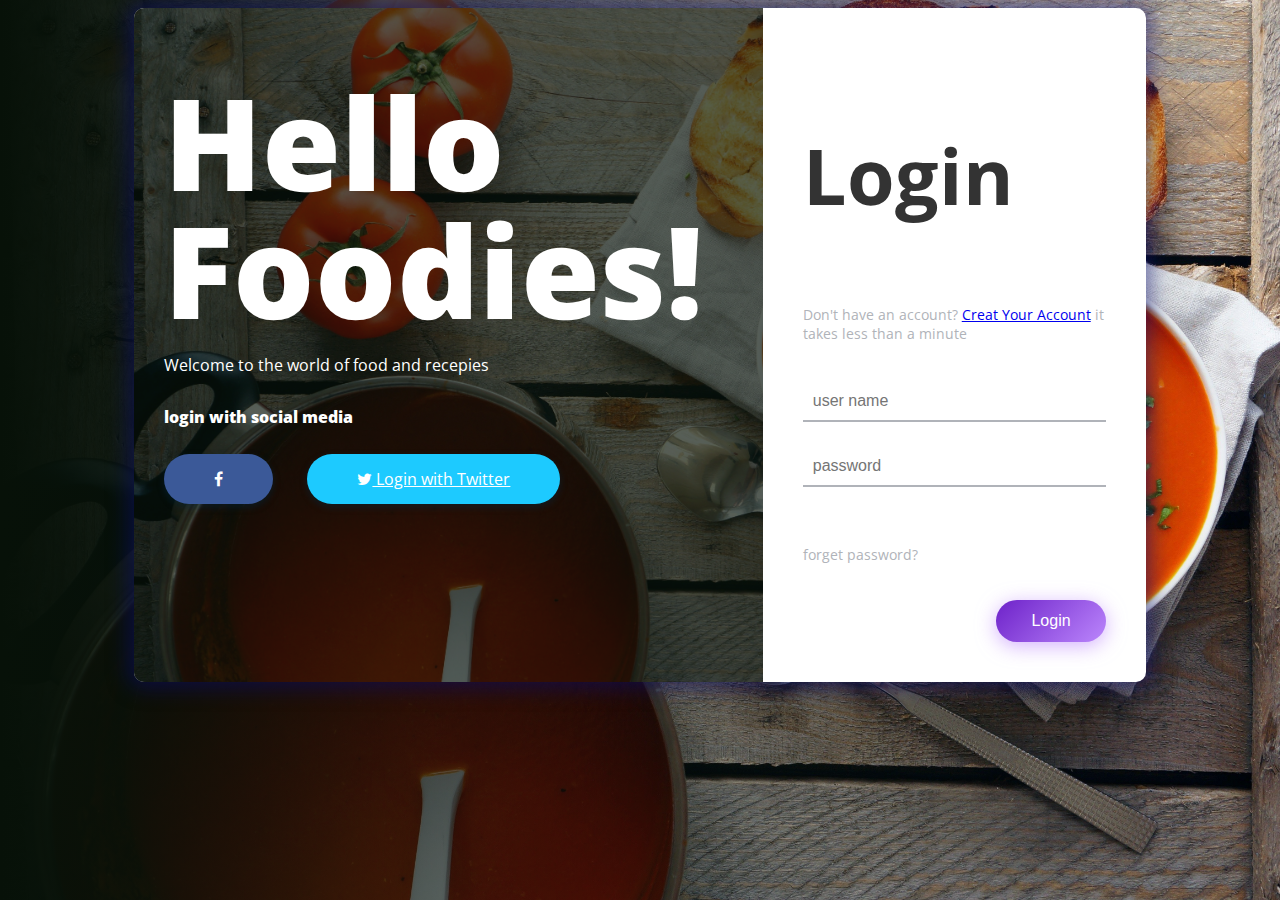
<file: login.htm>
<!DOCTYPE html>
<html lang="en" >
<head>
  <meta charset="UTF-8">
  <title>Login Page in HTML with CSS Code Example</title>
  <link href="https://fonts.googleapis.com/css?family=Open+Sans" rel="stylesheet">


<link href="https://maxcdn.bootstrapcdn.com/font-awesome/4.7.0/css/font-awesome.min.css" rel="stylesheet" integrity="sha384-wvfXpqpZZVQGK6TAh5PVlGOfQNHSoD2xbE+QkPxCAFlNEevoEH3Sl0sibVcOQVnN" crossorigin="anonymous"><link rel="stylesheet" href='login.css'>

</head>
<body>
<!-- partial:index.partial.html -->
<div class="box-form">
	<div class="left">
		<div class="overlay">
		<h1>Hello Foodies!</h1>
		<p>Welcome to the world of food and recepies</p>
		<span>
			<p>login with social media</p>
			<a href="#"><i class="fa fa-facebook" aria-hidden="true"></i></a>
			<a href="#"><i class="fa fa-twitter" aria-hidden="true"></i> Login with Twitter</a>
		</span>
		</div>
	</div>
	
	
		<div class="right">
		<h5>Login</h5>
		<p>Don't have an account? <a href="#">Creat Your Account</a> it takes less than a minute</p>
		<div class="inputs">
			<input type="text" id="username" placeholder="user name">
			<input type="password" id="password" placeholder="password">
		</div>
			
			<br><br>
			
		<div class="remember-me--forget-password">
				<!-- Angular -->
	
			<p>forget password?</p>
		</div>
			
			<br>
			<button id="loginButton"><a></a>Login</button>
	</div>
	
</div>
<script>
    document.getElementById('loginButton').addEventListener('click', function(event) {
        var username = document.getElementById('username').value;
        var password = document.getElementById('password').value;

        if (username === '' || password === '') {
            alert('Please fill in both fields');
            event.preventDefault();
        } else {
            window.location.href = "menu/menu.html"; // replace with your menu page URL
        }
    });
</script>
<!-- partial -->
  
</body>
</html>
</file>
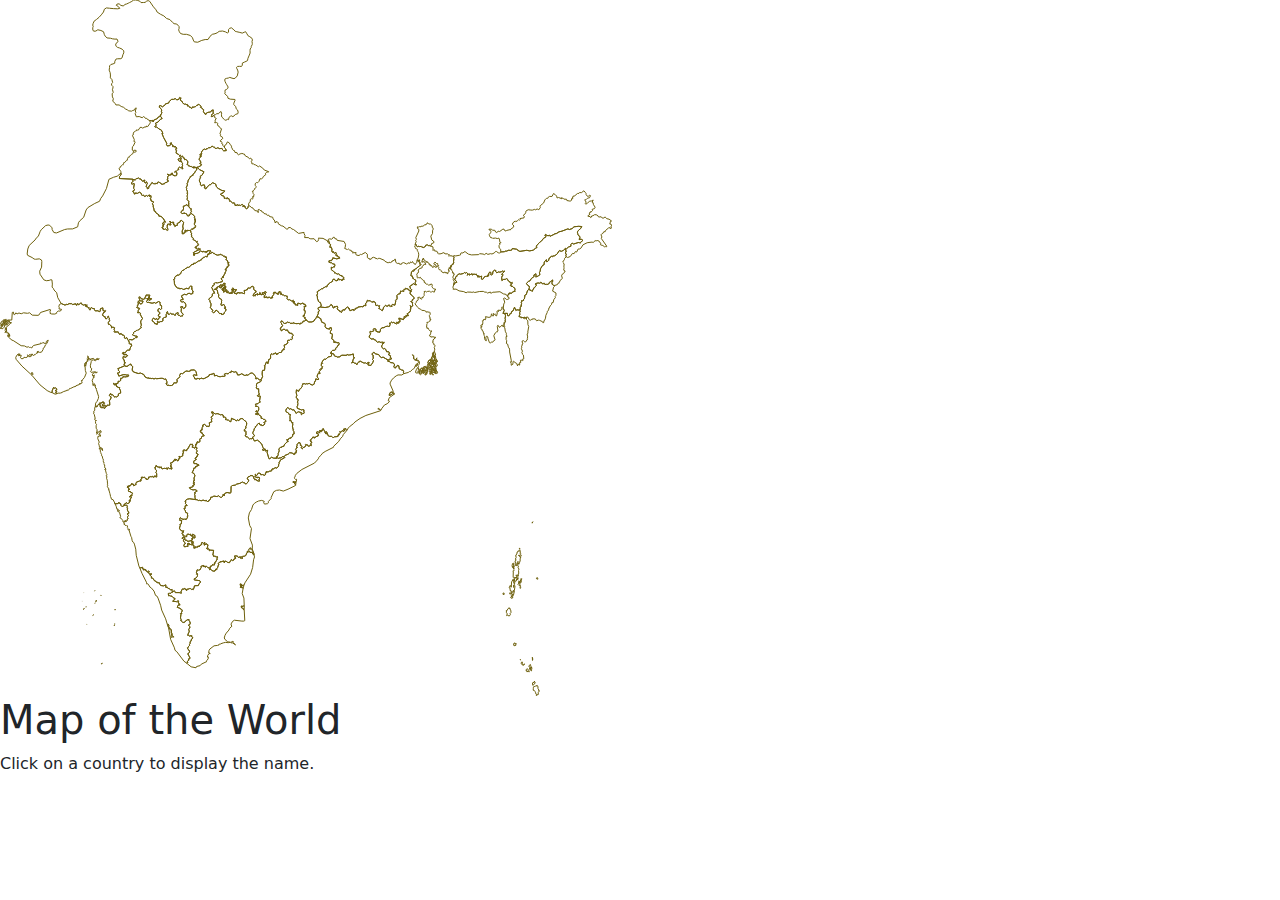
<file: map/map.htm>
<!DOCTYPE html>
<?xml version="1.0" encoding="UTF-8" standalone="no"?>
<html lang="en">
<head>
    <meta charset="UTF-8">
    <meta name="viewport" content="width=device-width, initial-scale=1.0">
    <title>Document</title>
    <link rel="stylesheet" href="map.css">
    <link href="https://cdn.jsdelivr.net/npm/bootstrap@5.3.3/dist/css/bootstrap.min.css" rel="stylesheet" integrity="sha384-QWTKZyjpPEjISv5WaRU9OFeRpok6YctnYmDr5pNlyT2bRjXh0JMhjY6hW+ALEwIH" crossorigin="anonymous">
    <script src="https://cdn.jsdelivr.net/npm/bootstrap@5.3.3/dist/js/bootstrap.bundle.min.js" integrity="sha384-YvpcrYf0tY3lHB60NNkmXc5s9fDVZLESaAA55NDzOxhy9GkcIdslK1eN7N6jIeHz" crossorigin="anonymous"></script>

    
</head>
<body>
    <div class="-map-main">
        <div class="m">

    <svg
    xmlns:mapsvg="http://mapsvg.com"
    xmlns:dc="http://purl.org/dc/elements/1.1/"
    xmlns:cc="http://creativecommons.org/ns#"
    xmlns:rdf="http://www.w3.org/1999/02/22-rdf-syntax-ns#"
    xmlns:svg="http://www.w3.org/2000/svg"
    xmlns="http://www.w3.org/2000/svg"
    version="1.1"
    id="svg2"
    height="695.70178"
    width="611.85999"
    mapsvg:geoViewBox="68.184010 37.084109 97.418146 6.753659"
    >
    <metadata
        id="metadata44">
        <rdf:RDF>
        <cc:Work
            rdf:about="">
            <dc:format>image/svg+xml</dc:format>
            <dc:type
            rdf:resource="http://purl.org/dc/dcmitype/StillImage" />
            <dc:title></dc:title>
        </cc:Work>
        </rdf:RDF>
    </metadata>
    <defs
        id="defs42" />
    <path
        id="IN-AN"
        title="Andaman and Nicobar Islands"
        d="m 537.188,685.44148 -0.041,0.4695 0.768,0.30627 0.104,2.47542 1.258,1.84675 -0.71,-0.0232 0.661,0.93295 -0.574,0.18739 -0.437,0.94503 0.103,1.88201 -0.409,0.42617 -0.663,-0.49065 -0.502,1.30269 -0.461,-0.2156 0.224,-1.08911 -0.606,-0.31434 -0.121,-1.2503 -0.813,-0.73346 0.069,-0.77879 -1.076,-1.12336 -0.646,0.17933 -0.121,-1.96159 0.365,-0.27304 -0.4,-0.27001 0.64,-1.36616 0.994,0.0584 0.564,-0.57427 0.878,0.27505 0.092,-0.68006 0.86,-0.14307 z m -2.826,-4.29496 0.895,1.77017 -2.249,2.47845 -0.57,-1.39035 0.238,-1.31478 1.704,-0.4695 -0.018,-1.07399 z m -6.972,-12.28743 0.62,0.37378 0.054,0.95511 0.372,-0.12392 0.733,0.79995 -0.07,1.22108 -0.819,-0.73849 -1.384,0.38789 -0.288,-0.63372 0.323,-0.48259 -0.855,0.17027 0.198,-1.45785 1.116,-0.47151 z m 3.502,-0.0695 0.743,0.76973 -0.11,1.34098 -1.472,-1.19389 0.529,-0.85234 0.383,0.60853 -0.073,-0.67301 z m 0.656,-2.05731 0.291,1.85178 -0.652,-1.69864 0.361,-0.15314 z m -1.091,-2.2447 0.394,0.70928 -0.884,1.04981 0.947,1.26743 0.041,1.10422 -0.412,-0.27001 -0.465,0.31837 -0.158,0.77476 -0.325,-0.99943 0.426,0.0796 0.114,-0.58536 0.146,0.45237 0.247,-0.67099 -0.938,0.56621 0.092,-0.83824 -0.627,-0.64883 -0.116,-1.08809 1.518,-1.22109 z m -6.096,-0.7264 0.087,0.94704 -0.404,-0.51281 0.317,-0.43423 z m -2.282,-1.91123 0.359,0.19848 -0.356,1.48404 1.639,1.28758 -0.11,0.45942 -1.593,-0.57024 -0.756,-1.02865 0.157,-1.47599 0.66,-0.35464 z m -1.725,-2.48851 0.285,0.72439 -0.466,-0.2005 0.181,-0.52389 z m 11.976,-2.12381 0.554,2.22556 -0.33,0.0282 -0.08,0.96619 -0.144,-3.21996 z m -17.337,-14.22082 0.765,1.02563 0.632,-0.27504 -0.606,0.35464 0.105,1.13444 -0.86,0.46244 -1.209,-0.15818 -0.228,-1.89409 0.96,-0.0353 0.151,-0.86645 0.29,0.25187 z m -5.693,-35.18985 0.303,0.69114 0.034,-0.42113 0.553,0.46244 0.043,1.32486 0.571,0.30426 0.19,2.31624 -1.188,1.3984 0.616,0.72339 -1.181,1.43165 -1.64,-0.7798 -1.035,0.34255 0.738,-1.75809 -0.843,-1.12537 -0.088,-2.43411 0.448,0.45035 1.244,-2.15202 0.892,-0.62565 0.231,0.45942 0.112,-0.60853 z m 2.629,-13.08436 0.929,1.5727 -0.763,0.62868 0.924,0.42415 -0.055,0.36472 -1.862,0.51684 -0.434,-0.43927 0.123,-0.72237 0.751,-0.10478 -0.195,-1.47195 0.582,-0.76872 z m -0.926,-0.67402 -0.284,0.15415 0.186,-0.91783 0.098,0.76368 z m -7.918,-1.08407 1.085,0.17632 -0.019,1.31679 -1.158,-0.1481 0.092,-1.34501 z m 6.716,-0.23474 0.622,0.3093 -0.822,0.74252 0.2,-1.05182 z m 10.071,-5.13723 1.075,0.16624 -0.465,0.49972 -0.716,-0.34457 0.106,-0.32139 z m -1.074,-4.07532 0.271,-0.21158 0.564,0.52793 0.933,2.47844 -0.237,0.44733 -0.886,-1.45482 -0.543,0.0383 -1.023,-1.01455 0.826,-1.1556 0.095,0.34457 z m 0.412,-1.48405 0.074,1.27046 -0.647,-0.61256 -0.046,-0.72641 0.619,0.0685 z m 0.807,-1.15963 0.371,2.3918 -0.807,-0.65185 0.006,-0.67401 -1.081,-0.74958 0.615,-0.12695 0.421,0.57831 0.475,-0.76772 z m 0.855,-1.16466 0.553,1.47598 -0.427,1.26038 -0.784,-1.06593 0.658,-1.67043 z m -7.699,-0.52088 0.06,1.5052 0.968,-0.15717 -0.584,2.06436 1.288,0.63271 -0.452,0.56521 -0.476,-0.43625 -0.055,0.53498 0.673,0.36169 -1.042,0.80298 0.111,2.37769 0.468,-1.74801 0.792,-0.0836 0.084,0.74555 -0.687,4.25768 -0.257,-0.22467 -0.058,0.48561 -0.813,-0.3637 0.133,0.79189 -0.88,0.34759 0.156,0.61356 0.294,-0.32945 0.144,0.38285 0.739,-0.78081 -0.176,-0.57931 0.734,0.44632 -0.947,4.02394 -0.272,-0.63674 -1.076,-0.31937 0.008,-1.07601 -0.615,0.20452 -0.202,-1.21806 0.583,0.0897 0.174,-0.4433 -0.264,-0.31233 -0.496,0.35061 -0.418,-1.78427 -0.55,0.50173 -0.324,-3.01141 -0.489,0.20553 -0.198,-0.48058 1.023,-2.1097 0.51,1.2624 0.312,-0.20553 0.053,0.83421 0.144,-0.28009 0.264,-4.95991 1.616,-2.84819 z m 0.75,0.37277 0.37,-0.0131 -0.121,0.73346 -0.526,-0.0897 0.277,-0.6307 z m 3.455,-0.807 0.246,0.70021 -0.456,-0.22971 -0.099,0.44733 -0.164,-0.60853 0.473,-0.3093 z m 3.685,-0.13097 0.187,0.52994 0.404,-0.49267 -0.109,1.20698 -0.783,-0.54102 0.301,-0.70323 z m -2.854,-0.40401 -0.404,1.06996 -0.432,-1.22915 0.529,0.16423 0.161,-0.64379 0.146,0.63875 z m -3.45,-0.63271 1.278,0.37076 0.601,-0.27102 0.48,0.85134 -0.638,0.43221 0.453,1.08709 -0.71,-0.0554 0.088,0.85738 -0.591,-0.16523 -0.426,0.74152 0.215,0.5108 -1.001,0.93596 -0.534,-0.67401 0.644,-3.04566 -0.578,-0.18639 0.169,-0.60651 0.297,0.21459 0.359,-0.45639 -0.106,-0.54103 z m 22.254,-0.22568 0.744,0.70223 0.114,1.10321 -1.131,-0.17632 -0.248,-0.86644 0.521,-0.76268 z m -18.511,-2.01398 -0.482,1.18481 -0.272,-0.10982 0.235,-1.08406 0.519,0.009 z m -5.117,-8.89721 0.142,2.36661 -0.486,-1.68957 0.344,-0.67704 z m 3.934,-1.86588 0.482,0.0766 -0.353,0.58737 0.48,0.0252 0.547,1.64928 -0.418,0.71431 0.97,1.37624 -0.47,1.44375 0.217,3.1313 -0.76,0.34254 -0.021,0.31938 0.562,-0.0403 -0.893,0.51483 -0.017,0.81204 -1.764,-0.46949 1.351,2.31019 -1.306,0.3758 -1.274,-0.36774 -0.351,0.51584 -0.719,-0.0997 -0.439,-0.60551 0.168,-5.76087 -0.481,-0.23978 0.412,0.0141 1.029,-1.36013 -0.528,-0.48057 0.377,-0.63069 -0.465,-2.24672 0.291,0.36068 1.548,-1.94044 0.653,0.52189 0,0 0.628,-0.14911 0,0 0.544,-0.70021 z m -4.254,-1.63618 0.507,0.29217 0.034,1.9344 -0.425,1.01455 -0.541,0.11385 0.285,0.41105 -0.437,0.73447 -0.419,-1.68957 0.448,-2.16209 0.548,-0.64883 z m 6.511,-0.1078 -0.569,0.64379 0.07,0.69819 -0.646,-0.12996 0.163,-1.03974 0.261,0.42416 0.721,-0.59644 z m 0.475,-12.41236 0.326,1.0357 -0.216,1.94044 0.222,0.67603 0.337,-0.37076 0.198,0.32341 -0.326,0.51483 0.739,0.99642 -0.519,0.70726 -0.691,-0.90876 -0.617,-0.1743 -0.355,0.52692 -0.337,-0.67502 -0.412,0.35161 1.233,0.51483 0.063,0.93395 0.704,-0.11384 -0.007,0.49065 0.437,-0.28714 -0.721,2.016 0.056,2.10668 -0.648,1.12739 -0.797,-0.13904 0.185,0.47655 -0.837,-1.03369 -0.385,0.14709 -0.306,0.69517 0.771,1.08609 -0.548,0.53195 -0.113,-0.82715 -0.517,0.0494 -0.583,1.18884 0.388,0.95007 0,0 -0.628,0.14911 0,0 -1.021,-0.81909 -10e-4,-1.5314 0.505,-0.0242 0.143,-0.55815 -0.769,-0.1209 0.174,-1.53039 0.535,-0.14911 -0.256,-0.65689 0.785,-0.26396 -0.791,-0.29923 0.378,-1.79838 0.559,-0.44229 -0.669,-0.43121 0.413,-0.53196 -0.431,-0.16825 0.372,-1.40042 0.576,-0.23172 -0.5,-0.35867 0.518,0 0.343,-0.59241 -0.262,-0.89869 1.21,-0.65286 -0.25,-0.74756 0.989,-0.1743 0.506,0.35867 -0.023,-0.97626 0.467,0.67099 0.404,-0.67804 z m -0.285,-2.21549 0.251,1.06089 -1.069,-0.6055 0.818,-0.45539 z m 13.096,-26.52437 -0.617,1.4518 0.021,-0.82615 0.596,-0.62565 z" />
    <path
        id="IN-AP"
        title="Andhra Pradesh"
        d="m 295.438,482.23741 -0.002,0.007 0,0 0.002,-0.007 z m 0.652,-0.0393 -0.389,2.49054 -0.753,-1.07903 -0.016,-0.80298 1.158,-0.60853 z m -0.652,0.0393 -0.122,-0.62767 -0.272,0.4433 -1.262,0.0977 -0.058,-0.73144 -0.901,0.58133 1.737,0.7667 0,0 -0.023,1.03873 0.454,0.14004 0.663,1.50017 -7.647,3.77106 -4.692,1.85681 -3.756,-1.06895 -3.105,0.36975 -2.669,1.33493 -2.599,5.73367 0.099,0.96921 -2.908,3.10007 -0.273,0.46546 0.384,0.87048 -0.948,0.83521 -3.03,0.41106 -0.866,-1.47094 0.261,-0.7788 0.373,0.006 -0.117,-0.58032 -2.482,-0.87249 -3.128,0.60651 -2.228,1.07097 -1.913,1.26945 -1.459,1.6402 -1.448,4.49646 -2.123,3.3872 -1.075,5.04353 1.396,7.50586 1.762,3.11215 -1.448,10.08303 2.407,6.52153 -0.174,3.87786 1.651,4.44205 -3.018,-5.51604 -0.564,-0.25692 -0.116,1.91022 -0.617,-0.62263 0.355,-0.61659 -0.401,-0.0776 -1.169,1.85077 2.315,2.12481 1.569,0.0363 1.581,1.4105 0,0 0.001,1.1425 -0.756,-0.42516 -0.956,-1.89007 -1.638,-0.0433 -1.73,-1.26642 -1.577,0.17228 -0.083,0.42113 0.891,0.17833 0.069,0.37378 -0.631,-0.0705 -0.22,0.60953 -0.702,0.17631 0.029,0.71936 -0.644,0.29217 0.441,0.65084 -0.587,0.82111 -1.556,0.70021 -1.065,-0.0191 -0.429,0.47957 -0.538,-0.44632 -0.687,0.65789 1.332,1.04982 -0.848,0.61457 -0.451,-0.57931 -0.714,0.31131 0.153,-0.57024 -0.476,0.0957 -0.1,-1.1294 -1.848,0.78685 -0.66,-0.46848 -0.271,-0.94604 -2.238,-0.27001 -1.136,0.44229 1.056,0.46748 -0.297,1.49009 0.529,-0.38084 0.197,0.28109 -0.5,0.17732 0.045,0.45338 -1.591,0.5249 0.142,0.71633 -0.976,0.70626 -0.849,-0.95309 -1.027,0.1219 -10e-4,0.68107 -0.615,0.41509 -0.758,1.66338 -1.751,-0.1471 -1.873,-1.34097 -1.365,0.1884 -0.438,0.70222 0.653,0.35464 -0.895,-0.0232 -0.123,-1.42964 -2.722,0.87753 -0.912,-0.23072 -0.182,1.11329 -0.893,-0.29117 -0.784,0.83925 0.691,1.28657 -0.439,-0.004 -0.916,3.18974 -0.762,0.57729 0.044,1.25333 -0.487,0.12694 -0.176,-0.51281 0,0 0,0 0,0 -0.114,0.0373 -0.358,-0.0363 -0.102,0.86242 -0.647,0.0222 0.041,0.96316 -1.911,0.1199 -1.63,-0.88257 -0.545,-0.83622 -1.561,0.22668 0.782,-0.72741 -0.137,-0.80398 0,0 0.428,-2.03716 1.298,0.005 0.886,-1.73995 0.689,0.70726 1.203,-0.11788 -0.275,-1.46087 0.738,0.11486 -0.133,-1.46792 1.11,-0.4564 -0.056,-0.62163 0.545,-0.33751 -0.402,-0.47957 1.263,-0.7939 -0.589,-0.66092 0.581,-0.36572 0.184,-1.24426 -0.457,-0.80499 -0.729,0.94402 -1.027,-1.12638 -0.749,0.20553 -0.241,-0.44632 -0.695,0.33147 -0.508,-0.35263 0.636,-0.26497 -0.884,-0.48964 0.746,-4.80576 -3.414,-0.19546 -0.93,0.66394 0.224,-1.28859 -0.7,-0.15616 -0.1,-0.54505 -1.57,0.28814 -0.469,-0.68308 0.12,-0.45741 0.865,0.0816 0.084,-0.55715 -0.512,-0.50173 0.697,-0.93798 -0.098,-1.37926 -1.516,-0.98936 -0.07,0.73144 -1.102,-0.18941 -0.406,0.89566 -0.444,0.005 -0.044,-1.30168 0.745,-0.28311 -0.243,-1.23519 -1.148,1.15157 -0.515,-0.73346 -1.438,-0.0796 -0.25,0.56722 0.447,1.03671 -1.082,0.53297 0.051,0.49669 -1.374,0.48259 -0.086,1.24527 -0.276,-0.6186 -0.666,0.19747 0.136,-0.54506 -0.442,0.0363 -0.809,0.44028 0.55,0.43624 -0.324,0.16926 -0.537,-0.3496 -0.828,0.58536 -0.762,-0.5914 -0.154,1.25534 -0.522,-0.45539 -0.092,0.58435 -0.695,0.0846 0.161,-2.61647 -1.021,-0.0473 0.332,-0.77477 -1.362,-0.22769 -0.826,0.4302 -0.274,-0.68006 -1.182,0.38385 -0.348,-1.1969 -0.467,0.72338 -0.138,-0.42617 -0.547,0.46042 -0.037,-1.24325 -0.441,0.37983 0.137,0.92488 -0.809,0.16422 0.803,0.61861 0.091,1.4246 -1.493,-0.134 -0.737,0.47554 -0.706,-0.70323 -0.313,0.83521 -0.395,-0.21157 -0.506,-1.54953 1.023,-1.70469 0.502,-0.0876 -0.114,-0.60853 -2.193,-2.09761 0.919,-0.91883 -1.005,-1.33897 -0.907,-0.0826 0.162,-0.6045 0.954,-0.14911 0.098,-0.50576 1.637,0.35766 -0.241,1.613 0.322,0.96921 2.039,0.23979 0.549,1.09212 3.478,-0.71733 0.843,0.91682 -0.114,1.85278 0.881,-0.0242 0.03,0.38487 0.744,-0.63372 -0.413,-0.58032 0.48,-0.70524 -1.151,-0.008 0.162,-0.82514 -1.197,-0.33651 1.45,-1.73994 -0.12,-0.32643 -0.946,0.48662 0.067,-0.61155 0.606,-0.11284 0.272,-0.77175 2.317,0.30931 -0.087,-2.61144 -0.87,-0.009 -0.259,-0.81305 -1.187,-0.32744 -0.223,0.64278 0.852,1.8004 -0.668,0.43524 -0.594,-0.82615 0.081,-0.84932 -1.667,-0.14709 0.033,-1.19086 -1.03,0.43423 -1.67,-0.5773 -0.842,1.08709 -0.143,1.60595 -0.623,0.0846 -0.538,-0.65286 -2.34,-0.0121 -0.271,-0.69316 0.528,-0.47251 -1.486,-1.13344 0.084,-0.94805 0.627,-0.50375 0.596,0.30326 0.046,-0.98634 0.62,-0.71835 -2.16,0.21258 -0.893,-1.1828 -0.583,-0.10075 -0.828,-1.60897 0.793,-2.87338 -0.371,-0.96821 1.432,-0.53598 0.329,-3.46982 -0.765,0.2821 -1.342,-0.40905 0.435,-1.01455 -0.216,-1.18784 0.475,-0.42113 1.67,1.34803 2.2,0.39796 0.395,-0.4171 0.967,0.008 -0.123,0.51584 0.792,0.11787 1.574,-2.61647 -0.459,-0.48158 0.536,-0.13601 0.01,-0.97425 -0.78,-0.59543 0.906,-0.82212 -0.34,-0.57729 -0.68,-0.0907 -0.12,-0.81406 -1.007,0.11788 -0.715,-2.46333 -1.193,-1.21202 0.032,-0.3355 1.145,0.13803 0.056,-2.91166 1.092,-0.41409 0.728,0.6045 0.184,-0.73849 -1.711,-1.64222 0.433,-1.93137 -0.871,-0.18841 0.915,-1.47195 1.622,-0.9007 2.208,-0.37378 5.454,0.80499 0,0 2.029,0.19847 1.101,0.76772 1.197,-0.21964 1.739,0.46345 1.853,-0.66696 2.39,0.79995 0.72,-0.93395 0.573,1.25333 0.961,0.37882 0.34,-0.47453 0.813,-0.001 0.321,-1.12135 1.213,-0.62364 0.391,-2.22858 1.247,0.0474 1.873,-1.13041 3.212,0.53599 1.212,-0.92791 2.023,1.57573 1.285,0.0655 1.287,-1.39136 0.028,-1.51326 0.525,0.0796 0.204,0.93697 0.792,0.1078 -0.105,-1.67345 0.42,-0.44532 2.207,-0.94704 3.049,0.62464 0.881,-0.49065 0.138,-5.86766 0.854,-1.16467 3.359,-0.45941 1.478,-1.04982 3.158,-0.69013 2.655,-1.478 0.74,0.85537 1.08,-0.16926 0.842,1.32183 1.174,-0.0927 1.879,-2.25578 0.456,-1.49815 -0.766,-0.85134 -0.867,-0.23575 0.375,-0.96417 0.76,-1.27247 1.842,-0.43927 1.01,-1.30673 0.4,0.69719 1.275,0.0554 0.82,1.19893 0.374,1.86084 0.825,0.35162 0.3,0.96014 0.56,-0.84629 1.107,0.7536 0.08,0.55413 2.228,0.59442 0.864,-0.54506 -1.037,-0.81103 0.218,-0.96921 0.456,-0.1068 -0.054,-1.15257 -1.944,-0.47554 -0.073,0.67401 -2.712,-1.16567 0.638,-0.95108 -0.455,-0.93193 0.588,-0.46043 0.533,1.1556 0.538,0.17127 0.753,-0.72942 0.291,-1.2634 1.341,-0.66092 2.02,1.10321 -0.357,0.71532 1.803,-0.20754 2.234,0.85335 0.552,-0.55211 0.24,-2.09358 0.9,0.008 -0.167,-1.21303 1.798,0.47353 1.157,-0.74857 2.434,-0.41106 0.393,-1.96865 1.792,0.0494 1.204,-1.55053 0.986,0.73446 0.917,-0.0977 1.628,-1.91526 0.167,-1.99081 0.466,-0.66696 -0.435,-0.44229 1.428,-2.15605 0.114,-0.84126 4.307,-2.33034 0.218,-0.45337 -0.722,-0.8997 0,0 0.895,-0.94201 3.155,-1.23418 1.526,-1.44979 2.84,0.31535 0.357,0.72842 1.346,0.68006 0.535,-0.1471 -0.006,-1.36415 0.648,-0.30225 0.16,0.53297 0.508,-0.0584 0.075,-2.24874 0.507,0.38184 0.159,-0.32139 -1.236,-1.23519 0.559,-0.4433 0.085,-1.11328 0.732,-0.1743 0.443,-0.71431 -1.227,-0.23576 1.047,-1.14754 -0.485,-0.90171 2.36,-2.80588 0.526,0.77678 0.502,-0.0484 0.147,1.53845 0.494,-0.0736 -0.389,1.06291 1.368,0.46043 0.226,0.49065 -0.729,0.87552 0.09,0.81103 0.966,0.91279 0.668,-1.2775 2.266,-0.98332 0.549,-1.40949 -0.357,-0.54707 0.48,-0.43524 0.958,0.65387 0.831,-0.0655 0.151,1.01354 0.854,0.34255 1.769,-0.73144 0.759,0.20251 0.102,-1.18784 -0.436,0.22366 -0.462,-0.56319 1.548,-2.06738 -1.19,-0.22065 -0.117,-0.44229 0.567,-0.41005 -0.962,-0.0433 0.074,-1.11933 0.825,-0.33449 1.716,-2.61848 1.439,0.66897 0.07,0.58335 0.3,-1.10523 0.978,0.19445 0.281,-0.72238 1.606,-0.23172 0.055,-0.70626 0.783,0.0282 0.314,-0.63472 -1.354,-1.49613 0.703,0.0796 -0.722,-0.74857 -0.351,0.88962 -0.496,-1.613 0.859,-0.44733 1.309,0.30426 0.977,1.12034 -0.146,-1.19691 0.546,-0.0151 0.07,-0.46345 -0.389,-1.075 0.29,-0.17933 0.427,0.54707 0.246,-0.25893 0.173,0.8866 -0.421,-0.0443 0.039,0.34859 0.752,0.12594 0.315,-1.5183 0.677,0.53297 0.537,-0.85134 -0.212,-0.7133 0.607,-0.7385 1.544,3.04264 0.548,0.10277 -0.365,0.5914 0.838,1.48605 0.717,0.23072 -0.848,-1.56666 0.994,-0.66394 1.74,4.20932 1.457,0.4836 1.827,-0.12392 1.146,1.27348 0.862,-0.0786 0.594,-0.60853 3.787,-0.35967 0.079,-1.65532 0.552,0.34759 0.191,-0.35766 -0.421,-0.35464 0.758,0.1219 -0.468,-0.41105 0.681,0.22467 0.661,-0.61055 -0.289,-0.54001 0.524,-0.63977 -0.534,-1.04074 1.184,0.72439 0.372,-0.88055 1.605,-0.97828 0.451,1.15459 0.524,-0.9279 0.875,0.0564 -0.007,-0.63775 -0.72,0.10075 -0.586,-1.05082 1.452,0.0443 0.08,-0.77376 0.776,0.12392 -0.173,0.70122 0.527,0.52491 0,0 0.878,0.54405 -3.728,4.32417 -0.604,1.85279 -1.844,1.75808 -2.297,3.46075 -4.825,4.53576 -0.023,0.93294 -8.484,4.31511 -3.07,2.10768 -0.901,1.5183 -2.5,2.32631 0,0.73447 -1.373,1.87595 -2.744,2.95298 -12.682,6.47518 -5.007,3.89498 -1.482,1.88201 -0.541,2.01499 -0.477,0.23072 0.151,0.96115 1.163,1.01657 0.89,-0.24886 -0.238,2.48751 -0.903,0.51383 z" />
    <path
        id="IN-AR"
        title="Arunachal Pradesh"
        d="m 585.539,192.70394 0.586,0.92992 -0.057,0.84731 1.267,1.78327 1.034,-0.0161 1.469,-1.19893 0.621,0.70122 -0.973,2.05429 -1.803,0.26094 -1.561,1.57472 -1.49,0.40803 0.751,0.58737 0.722,1.56062 -0.829,1.21403 0.445,0.75663 1.713,-0.88458 2.06,-2.14496 1.865,-0.12795 1.871,-1.00045 -1,2.04522 0.212,0.68812 0.654,-0.135 0.39,2.08249 1.644,2.52781 -0.628,1.36315 -2.37,0.79894 0.447,1.1959 -1.382,1.22008 -0.568,-0.17128 0.119,0.72339 -1.089,0.0826 -0.606,0.63472 0.991,1.12135 -2.287,1.75808 1.174,0.64984 1.07,-0.19445 0.596,1.18683 0.491,-0.15415 0.742,-1.62811 1.087,0.0222 1.452,-1.06794 1.779,-0.0645 1.81,1.05082 0.488,1.13746 1.63,0.13601 0.971,-0.41912 0.571,0.97526 1.478,0.68611 2.011,-1.27449 1.703,1.68353 2.264,0.54304 2.48,1.80443 -0.774,0.0957 -0.687,0.79693 0.172,1.03369 -0.653,1.00951 1.376,0.16322 0.074,0.74051 0.798,0.35665 -0.776,0.90171 0.229,2.13187 -1.421,0.16321 -0.261,-0.96014 -1.092,0.4846 -3.224,2.75551 -0.127,1.03067 -1.421,0.0191 -1.053,1.83062 -0.752,0.10478 -0.936,1.10422 0.839,2.14798 -0.541,1.59386 5.44,7.69325 -0.53,0.80096 -0.792,-0.43423 -0.775,0.28512 -1.819,-1.3571 -2.282,-0.63271 -0.257,-0.6055 0.558,-0.4161 -0.103,-0.73346 -0.489,-0.1078 -1.243,-1.9344 -1.88,-0.62061 -0.282,0.35867 -1.812,-0.0907 -1.888,1.78025 -1.08,-0.43625 -4.949,0.65185 -4.142,2.0956 -2.098,3.37108 -1.236,0.7657 -1.45,0.001 -1.615,3.12928 -1.202,-0.53397 -1.294,2.09257 -1.649,-0.23475 -2.175,3.08194 -2.644,1.03369 -1.359,-0.7113 0,0 -0.449,-1.15156 0.601,-1.2221 -0.623,-0.25892 -0.136,-1.23016 -0.505,-0.33247 1.033,-0.61155 -0.803,-3.58065 0,0 1.104,0.29923 2.101,-1.75506 2.285,-0.72842 0.041,-1.83365 1.182,-1.30269 1.547,0.92287 4.526,-1.46792 1.134,-0.0584 0.701,0.73547 0.261,-0.68006 2.344,-1.79536 -0.85,-1.59789 -0.204,0.269 -0.38,-0.49468 -0.692,0.0443 -0.498,0.87753 -0.092,-0.89868 -0.445,0.63673 -0.377,-0.31131 0.842,-1.79435 -0.173,-1.11329 -0.868,-0.31635 -0.328,-0.86141 -0.776,-0.4836 0.3,-0.60551 -0.482,-0.55311 0.377,-0.37278 -0.801,-1.01958 0.62,-0.25893 -0.153,-0.38386 0.893,-1.21 2.18,-1.85077 1.05,-1.92936 -3.173,-0.21057 -4.587,0.46547 -1.901,1.80443 -2.755,0.94402 -1.42,-0.69114 -5.971,2.28601 -3.568,0.83622 -0.449,0.85234 -0.922,0.12896 -0.825,0.74756 -1.393,-0.0151 -0.144,0.4161 -4.663,2.17518 -0.602,-1.07399 -1.329,0.62364 -1.455,-0.65185 -0.46,0.25893 -0.498,-1.12638 -0.86,0.7123 0.949,1.26441 0.054,0.82413 -2.132,1.05283 -2.016,2.70614 -2.185,1.62509 -3.313,3.71767 0.569,0.42012 0.2,1.04478 -1.31,0.29922 -2.023,2.14799 -3.903,0.7657 -2.96,-0.58133 -6.879,1.09213 -2.126,-1.1153 -0.023,-0.48058 -0.926,-0.54203 -4.469,-0.72641 -0.416,0.4705 0.133,0.73145 -1.26,0.60248 -2.63,-0.0333 -1.253,0.87149 -0.977,-0.21863 -1.605,0.7788 -3.528,0.2025 0,0 -0.095,-2.67994 -1.456,-1.34501 -0.218,-2.2981 0.97,-1.44576 -0.63,-1.01555 1.299,-0.0584 0.397,-0.43524 -1.294,-0.93596 -0.091,-1.72181 -0.748,-1.88201 -1.661,0.45237 -1.599,-0.50778 -2.993,0.27706 -0.627,-0.7657 -0.893,0.42617 -1.688,-2.1369 0.196,-0.78786 -0.385,-0.59442 1.382,-1.71879 0.332,-1.40345 -0.24,-0.84529 -0.614,-0.47453 -0.698,0.13098 -0.451,-0.9541 2.47,-0.0645 0.997,1.06694 2.4,0.0695 0.761,1.74095 1.218,0.51785 1.363,-1.30168 1.498,0.25792 3.244,-2.36863 1.123,0.0252 1.088,1.89006 1.336,-0.39796 0.566,-0.64177 1.006,0.44632 0.972,-0.90675 1.243,0.48561 0.928,-1.34098 1.343,-0.53598 1.471,-2.12078 -1.602,-1.74398 0.503,-1.49815 2.358,-1.81954 0.561,0.71935 1.441,-0.77577 1.45,-1.36213 0.75,0.73849 0.699,-0.76973 -0.212,-0.9551 4.089,-0.72742 0.263,-1.59688 -1.023,-0.93697 1.953,-1.54752 0.614,-1.46691 -0.113,-0.79593 0.582,-0.20955 0.193,-0.76167 2.276,-0.85738 0.598,0.53599 0.354,-0.7254 0.895,0.60047 1.805,0.0272 2.334,-0.75462 0.913,0.4967 1.441,-0.93093 1.719,0.85234 1.576,-2.48247 -0.338,-0.54505 0.202,-1.03067 3.354,-2.71823 1.247,-3.10309 1.528,-1.53845 1.448,-0.10679 0.322,-0.90373 1.233,-0.88055 2.652,-0.0504 1.472,-2.87943 1.735,1.06593 1.388,1.52031 0.432,1.83869 1.545,-0.47252 3.161,1.2896 -0.529,-1.01858 2.111,0.70222 0.489,0.66092 2.7,0.15415 0.33,1.25332 3.007,0.56521 0.925,-0.0685 0.6,-0.8201 0.279,-1.66137 1.057,0.28009 -0.191,-2.05127 1.007,-0.0957 0.271,-1.05485 0.823,0.28915 2.922,-2.56408 0.394,0.4826 1.766,-1.32688 1.597,0.21158 2.584,-1.94347 z" />
    <path
        id="IN-AS"
        title="Assam"
        d="m 453.917,283.49453 0.206,1.29161 -0.521,0.29318 0,0 0.315,-1.58479 z m 46.843,-31.55783 3.527,-0.20351 1.605,-0.7788 0.977,0.21863 1.253,-0.87149 2.63,0.0343 1.261,-0.60248 -0.133,-0.73145 0.415,-0.4705 4.47,0.72641 0.926,0.54203 0.023,0.48058 2.126,1.1153 6.879,-1.09213 2.96,0.58133 3.902,-0.7657 2.023,-2.14799 1.31,-0.29922 -0.199,-1.04478 -0.569,-0.42012 3.313,-3.71767 2.186,-1.62408 2.016,-2.70614 2.132,-1.05384 -0.054,-0.82413 -0.949,-1.26441 0.86,-0.7123 0.498,1.12638 0.46,-0.25893 1.455,0.65185 1.329,-0.62364 0.602,1.07399 4.663,-2.17518 0.145,-0.41711 1.393,0.0161 0.825,-0.74756 0.922,-0.12896 0.449,-0.85133 3.567,-0.83723 5.972,-2.28601 1.42,0.69114 2.755,-0.94402 1.9,-1.80443 4.588,-0.46547 3.173,0.21057 -1.05,1.92936 -2.181,1.85077 -0.893,1.21101 0.152,0.38285 -0.619,0.25893 0.801,1.01958 -0.377,0.37278 0.481,0.55311 -0.3,0.60652 0.776,0.48259 0.328,0.86141 0.867,0.31635 0.174,1.11329 -0.843,1.79334 0.377,0.31132 0.445,-0.63674 0.092,0.89869 0.498,-0.87753 0.692,-0.0443 0.38,0.49468 0.204,-0.269 0.85,1.59789 -2.344,1.79536 -0.261,0.68106 -0.701,-0.73547 -1.134,0.0584 -4.526,1.46893 -1.547,-0.92287 -1.182,1.30269 -0.041,1.83365 -2.285,0.72842 -2.102,1.75506 -1.104,-0.29923 0,0 -1.789,1.79032 -1.856,0.97727 -0.747,0.16826 -1.204,-0.79693 -0.878,0.46244 -1.759,2.97211 -2.42,1.72585 -1.22,0.32844 -0.506,-0.48461 -0.617,1.13344 -0.62,-0.46647 -1.614,0.96518 -0.114,0.807 -1.143,0.49569 -0.177,1.92432 -1.012,0.55513 -0.725,1.07097 -0.474,-0.41811 -0.086,-1.95454 -0.273,0.12392 -1.888,2.30515 -0.23,2.72327 -1.413,0.4171 -2.16,3.58165 -0.287,2.35049 -0.759,1.52434 0.514,2.04522 -1.33,0.74656 -0.694,0.97324 -0.846,-0.3899 -0.974,1.12537 -0.334,-0.74454 0.388,-1.478 -0.53,-1.31377 -0.443,0.69215 -1.344,0.62868 0.373,1.41755 -2.768,2.04622 -1.536,2.42706 -1.515,0.58334 -2.005,1.96865 1.343,1.9213 1.381,0.68409 0.342,1.27247 -0.551,0.82816 0.463,0.81003 0,0 -1.785,1.46994 -1.108,3.47788 -0.652,1.10824 -0.763,-0.0393 -0.405,0.71431 0.284,1.56062 -0.47,0.28915 0.278,0.46244 -0.506,0.96014 -0.668,0.48159 0.004,1.04477 -0.93,0.4967 -0.634,-0.69417 -0.27,0.23273 -0.054,1.56767 -0.656,0.72842 0.604,0.80801 -0.613,1.8266 0.661,0.29217 -0.961,0.2015 0.242,0.31635 -0.772,1.478 0.071,1.97772 -0.81,0.18235 0,0 -1.356,0.17833 -0.506,-0.39998 -0.133,0.42517 -0.886,-0.11586 -0.71,0.50072 -1.334,-3.29653 -1.561,3.82547 -1.391,0.50979 -0.266,1.82559 -1.275,0.17127 -0.4,1.57472 -0.956,0.3496 -0.104,0.47957 -0.927,-0.25389 -0.298,-2.31624 -2.632,0.0312 0,0 -1.754,0.0564 1.249,-2.99328 -0.867,-1.86689 -0.002,-1.0075 0,0 0.417,-3.52825 0.991,-1.83365 -1.209,-3.75796 1.212,-0.48259 1.948,1.62006 0.855,-0.0504 0.353,-0.58133 0.893,0.0746 0.271,-0.70122 -0.323,-1.1556 -0.432,0.27505 -0.348,-0.25389 0.453,-0.0846 -0.275,-0.44128 -0.672,0.0826 -0.054,-1.3712 0,0 0.782,-0.12292 0.44,-1.64222 1.228,0.19546 -0.383,-0.93597 2.03,0.51685 0.947,-1.37523 2.879,-0.9803 -0.832,-0.69517 0.576,-0.83119 -0.163,-1.09817 -0.499,-0.0635 -0.492,-1.06795 -0.396,0.14609 -0.929,-0.97828 -0.286,0.15717 -0.122,-0.58032 -0.945,0.43625 -0.229,-1.28053 -0.643,0.0977 1.617,-1.6261 0.184,-1.27348 -1.065,0.80902 -0.629,-0.0705 -0.312,-1.19893 -1.171,-0.25389 -0.759,-1.3853 -0.697,-0.19848 0.021,-0.94201 -1.007,-0.51483 -1.078,0.65991 -2.189,0.20956 -1.429,1.03168 -0.159,-3.28041 0.56,-1.33897 0.955,-0.85939 -1.294,-0.11083 -0.153,-0.76973 2.951,-3.13533 -1.176,0.38688 -1.316,-0.39594 -0.945,0.78484 -1.681,0.30527 -1.293,-0.19143 -1.443,0.96922 -1.088,-1.22915 0.118,-1.06392 -1.183,-0.49065 -1.843,1.39035 -0.231,2.45426 -1.065,1.13545 -1.218,-0.80499 0.562,-0.58133 -0.122,-1.34299 -1.179,-0.24986 -1.553,2.62252 0.622,-0.0685 -1.185,1.2231 0.691,0.0876 0.459,-0.51785 -0.09,0.3909 -1.696,0.74253 -0.534,-0.31938 -1.786,0.37076 -1.213,2.14093 -1.083,0.54707 -0.668,-0.14306 -0.253,-1.0891 0.347,-1.92735 -2.788,0.90071 -0.28,-0.19848 0.6,-0.55312 -0.616,0.0887 -1.012,0.61861 0.596,-1.53341 -1.293,0.0201 -0.518,-1.40849 -0.562,0.10277 0.067,0.69618 -0.756,-0.89667 -0.968,0.31635 -0.563,-0.32542 -0.666,1.02362 -0.785,-0.1612 0.144,-0.98231 -1.284,0.15213 -1.282,1.21101 -0.383,-0.31232 0.471,-0.58737 -0.975,-0.52189 -1.463,1.48203 0.458,-1.44173 -1.196,-1.33493 -1.019,0.61155 -0.673,-0.58636 -0.66,0.0897 -0.851,0.83925 -2.969,0.69819 -1.337,-0.39191 -2.385,1.92633 0.36,0.30628 -0.285,0.43625 -1.334,0.52087 0.223,1.16568 -0.455,0.69618 -0.855,0.22265 2.61,3.09101 -3.081,1.34803 0,0 0.316,-1.99082 -1.059,-2.03917 0.187,-1.1828 -0.608,-1.13444 1.588,-2.87439 -0.814,-0.14508 -0.209,-0.40804 0.71,-0.28411 -0.75,-0.80096 0.004,0.68711 -0.352,-0.0907 -0.396,-1.27147 -0.547,0.0574 0.534,-0.4836 -0.124,-0.66595 -0.805,-0.53498 0.242,-0.4302 -0.414,-0.6579 -0.673,-0.24381 0,0 0.322,-0.20956 -0.823,-0.32946 0.778,-0.54304 -0.728,-0.11586 0.659,-0.49065 -0.501,-0.74051 0.427,0.269 0.257,-0.2962 -0.411,-0.81003 0.854,0.38285 -0.17,-0.7526 0.635,-0.22064 0.024,-0.5239 1.576,-0.73044 -0.219,-0.42818 -0.409,0.14709 0.907,-1.48505 -0.376,-0.65386 0.195,-2.11273 0.325,-0.1491 -0.429,-0.91884 0.404,-0.61256 -0.406,-1.27448 0,0 0.113,-0.77981 1.997,0.32442 3.941,-0.74555 0.893,-0.36874 -0.098,-0.91985 0.645,-1.03369 1.814,0.12896 1.121,-1.12638 1.144,-0.13601 3.145,2.37164 3.189,0.78585 7.153,-0.27908 0.893,-0.94704 3.469,0.34758 1.549,0.59543 1.508,-1.31377 1.768,1.076 2.742,-0.74151 1.329,0.38083 2.4,-1.10422 1.169,-1.45784 0.826,-0.0494 1.849,1.36113 1.255,0.25187 0.909,-0.31635 0.403,-0.77477 z" />
    <path
        id="IN-BR"
        title="Bihar"
        d="m 416.975,260.26064 0.017,0.0796 0,0 -0.017,-0.0796 z m -83.434,-22.94171 0.695,-0.0735 -0.041,0.73144 1.192,0.38487 0.057,0.63976 0.955,-0.22568 0.83,1.60091 6.826,1.08608 1.487,2.91268 -0.348,2.81293 -0.661,1.13545 2.388,1.05082 0.332,-0.35061 0.438,0.51785 0.757,-0.55916 1.293,1.17071 1.482,0.21964 0.336,0.47654 -0.225,0.56521 1.939,0.68913 -0.796,0.73547 3.627,-0.26296 -0.389,1.28557 0.694,1.2503 2.597,0.40602 1.534,-1.16869 0.964,0.21661 3.789,-2.11574 2.095,1.79334 -0.044,3.3187 1.783,1.21504 0.701,-0.16423 -0.025,0.96418 2.057,-1.05082 0.256,-0.88761 1.427,-0.36068 2.304,0.88559 -0.049,0.52692 1.174,-0.19243 0.525,0.6176 0.731,-0.67301 1.564,-0.0584 4.5,1.90417 0.598,0.96619 3.364,1.75405 0.716,-0.85335 1.425,0.46244 1.27,-0.53901 -0.049,-0.56419 0.799,-0.0826 0.06,-0.63774 1.729,-0.35867 0.619,-1.29363 0.564,0.0353 0.411,3.17563 1.489,1.08205 1.961,-0.16522 0.202,0.87249 0.975,0.0584 0.597,0.55211 0.584,-1.41049 2.046,-0.75664 2.918,1.39237 0.961,-0.2952 0.542,-0.9813 1.171,0.64681 0.685,-0.1078 0.488,-1.33091 1.234,0.76671 0.826,-1.17676 0.81,1.60394 1.357,0.60248 0.13,0.64379 0.674,0.002 0.097,-0.63473 1.261,-1.07097 0.183,-2.30011 0,0 0.822,0.57729 0.479,-0.6186 1.318,-0.34255 0.045,0.46043 -1.138,0.97929 0.309,0.43523 0.68,-0.0997 0.058,0.68208 0.814,0.59442 -0.784,0.65084 0.15,0.43524 0.627,-0.13601 0.509,0.63775 -1.625,1.69058 -1.461,0.67502 -1.563,1.80241 -0.678,-0.0463 -0.51,0.8604 -1.026,-0.25994 0.085,1.65028 -0.633,-0.0725 -0.142,0.3617 -0.381,-0.51483 -1.482,1.08608 -0.255,2.54393 -0.548,0.54405 0.399,0.94805 1.843,0.45942 -0.576,0.54002 0.568,0.32139 -0.252,1.04981 0.71,-0.0363 0.599,1.08709 1.834,0.79391 -0.272,1.25131 0.392,0.0927 -0.696,1.06794 0.308,1.16769 0.776,0.76268 -0.051,0.54405 -0.896,-0.13098 -0.42,-0.56319 -0.068,0.37983 -0.368,-0.19949 -0.013,-0.51583 -1.256,-0.26498 -0.566,0.74152 -0.414,-0.27202 -0.33,1.17575 -0.62,0.0191 -0.526,0.70625 -0.572,-0.2428 -0.466,0.91984 0.139,0.62868 0.484,0.13299 -0.102,0.92387 1.518,1.26844 -0.705,1.0075 0.29,0.81305 -1.027,-0.49267 0,0 -0.09,-0.59543 -1.581,-0.23676 -0.495,-1.24627 -1.616,-0.0292 -0.562,-0.85839 -0.684,0.40502 -0.161,1.14451 -1.219,-0.31434 0.297,0.75865 -0.482,0.50073 -0.011,1.07096 -1.682,-0.76166 -0.459,0.52087 -0.972,-0.41811 -0.678,3.10108 -0.849,-0.38386 -0.82,0.3768 -1.352,1.51125 0.237,3.20787 -0.149,0.62868 -0.765,0.0665 -0.752,0.76973 0.379,0.48058 -0.967,4.49545 -2.52,-0.83219 -0.67,1.29866 0.273,1.10422 -0.728,-0.65991 -0.456,0.38889 -0.368,-0.41005 -0.769,0.0846 0.115,-0.69014 -0.601,-0.58334 -0.55,0.0413 -0.403,0.97324 -1.323,0.35061 -1.37,-1.02563 -1.177,1.61602 -0.858,0.39897 -0.358,2.1369 -0.477,0.0715 -0.285,1.22612 -0.767,-0.24281 -1.357,-1.48606 -1.499,-0.42214 0.697,-1.07097 -0.176,-1.14754 0.394,-0.59543 -1.229,0.18941 -0.979,-0.82816 -0.469,0.61357 -1.291,-0.42416 -0.186,-2.34545 -0.793,-0.94906 -0.994,0.11485 0.241,-0.88357 -2.099,1.09615 -1.519,-1.57472 -2.104,0.0312 -0.848,-0.54808 -0.84,2.52277 -0.986,0.60853 0.317,2.42605 -1.845,-0.48662 -0.173,0.87249 -0.659,-10e-4 -0.388,0.93898 -0.666,-0.6045 -4.27,0.55413 -0.012,0.67905 -2.748,0.79189 0.392,0.76973 -1.674,1.15761 -0.502,-0.17429 0.224,-1.22411 -0.479,0.57024 -1.316,0.0665 -0.458,0.83521 -1.476,0.0887 -0.374,-2.08955 -0.958,0.23677 -0.037,-1.35912 -0.781,-0.41408 -2.437,1.68554 -0.433,1.44274 -1.796,-0.4292 -0.141,0.65387 -0.925,0.17732 0.083,0.8473 -0.669,1.20598 -0.817,-1.18784 -0.776,0.16724 0.106,-0.63976 -0.844,-0.70323 -0.97,-0.14105 -0.436,-0.63674 0.321,-0.17832 -0.779,-0.45237 0.021,-0.69014 0.674,-0.50677 -0.699,-1.45784 -0.497,0.0403 0.228,0.28411 -0.48,0.48763 -0.464,-0.51685 -0.366,0.41509 -0.611,-0.46546 -0.323,0.18941 0.134,0.84629 -0.695,-0.68912 -0.126,0.81808 -0.633,0.54002 -1.319,-3.01745 -1.142,-0.59442 -1.334,2.07846 -1.266,0.34658 -3.168,0.64379 -4.574,-0.50878 0,0 0.904,-2.28702 -0.918,-0.58838 0.339,-0.68107 -0.69,-0.56722 -0.019,-0.7395 -0.56,0.10478 -1.389,-1.17575 0.075,-1.12941 -0.762,-0.86745 -0.212,-3.23507 -0.538,-0.15818 0.82,-2.47542 -0.461,-1.32486 0.299,-0.40703 0.809,-0.18739 0.44,-0.9803 1.068,-0.0625 1.657,-1.52334 0.517,0.22064 1.219,-0.49568 0.583,-0.89265 0.812,-0.0776 -0.288,-0.16523 0.405,-0.41106 0.197,0.23072 0.596,-0.56723 0.616,0.52693 0.784,-0.53599 -0.104,-0.47957 0.921,-0.12292 -0.589,-0.67401 0.856,-0.18135 1.38,-1.97066 3.338,-1.83869 -0.144,-1.35105 0.519,-0.5773 1.126,-0.24683 0.965,0.64177 0.18,0.78585 1.731,0.18941 -0.042,-0.36371 0.732,0.1209 0.267,-1.69058 1.019,-0.0957 0.458,1.14552 0.982,-0.3496 0.829,0.85235 0.758,-0.15113 0.236,-0.9813 -0.094,0.78383 0.438,0.20452 0.069,-1.21907 1.569,0.1884 -0.629,-0.7526 0.412,-0.77879 -1.334,-1.01153 -0.618,0.0746 0.035,-1.01153 -2.205,-0.34255 -0.314,-0.90775 -1.191,-0.65286 -1.152,0.28814 -1.979,-1.2503 -0.745,0.21157 0.021,-0.7929 -1.595,-1.65934 -0.879,-0.0736 -0.647,-1.0619 -0.139,-2.23362 1.42,0.45538 0.704,-0.95208 0.97,0.37479 0.469,-1.66439 -0.217,-1.33291 -2.079,-0.24583 -1.278,-1.49916 -0.607,0.32441 -1.667,-0.36672 -0.002,-1.58983 1.263,0.22265 0.243,-0.54707 1.541,-0.27102 0.728,-1.31679 -0.016,-1.01455 3.986,1.02059 2.977,-0.65185 -0.255,-1.03369 -1.603,-0.30628 -0.578,-1.62006 -1.061,0.5632 -0.28,-0.2408 -0.196,-0.41307 0.579,-1.21303 -0.234,-1.2634 -0.667,-0.2015 -0.844,0.85738 -0.78,-0.4977 0.192,-0.75059 -0.842,-0.31131 -0.222,0.55714 -0.796,-0.34255 -0.091,-0.94402 -0.477,-0.2559 0.455,-0.45237 -0.122,-1.9485 -1.048,-0.56319 0.627,-0.63271 -1.702,0.0584 0.824,-2.53285 -0.509,-0.81708 -1.183,-0.57528 0.58,-1.05586 -0.188,-0.49972 -1.299,0.33348 -0.538,-0.27303 0.619,-0.66595 0,0 1.045,-0.78686 -0.694,-0.18034 -0.104,-0.86443 1.318,-0.49368 2.013,0.37278 1.427,-1.31982 0.048,-0.64682 0.423,0.0826 z" />
    <path
        id="IN-CH"
        title="Chandigarh"
        d="m 180.729,161.12496 -0.533,0.403 -1.425,-0.64883 -0.746,-1.56565 1.438,-0.95209 0.208,0.53801 0.562,-0.21359 -0.063,0.46949 0.734,0.0665 0,0 z" />
    <path
        id="IN-CT"
        title="Chhattisgarh"
        d="m 316.874,316.83966 2.131,0.404 0.466,0.94806 1.238,0.32743 0.755,2.9832 0.698,0.31736 -0.313,0.49166 2.81,0.97022 0.711,1.51024 -0.307,1.65431 1.259,1.90115 3.357,0.8342 0.055,-1.35911 1.447,-0.22669 0.328,2.015 -1.113,2.03212 -0.077,1.69562 0.852,0.64882 0.772,-0.4846 0.562,1.00649 -0.765,4.37153 2.004,1.29765 0.388,2.67994 0.878,-1.36314 0.569,1.07702 1.137,-0.28311 0.15,0.62868 1.925,-0.31434 0.387,0.82715 -0.401,1.69058 -0.845,0.11284 -0.926,2.18728 -0.65,0.009 -0.603,0.6327 -0.1,1.50621 -1.481,0.78383 -1.455,-0.0484 -1.577,1.52132 -0.053,1.10624 0,0 -0.469,-0.0272 -0.084,0.45035 1.371,0.86444 -0.782,2.18727 -2.997,0.54204 -2.266,2.28802 -1.252,-0.0605 -0.989,0.47353 -1.813,2.73434 0.862,0.86746 -1.297,0.22971 -0.068,2.07746 0.381,0.70827 0.987,0.48259 -0.606,0.88055 0.272,0.63774 -1.116,0.26397 0.112,0.85839 -0.954,-0.46547 -0.498,0.71835 0.355,0.92992 -1.348,1.50218 1.357,1.11429 -0.666,0.45942 -0.241,-0.9944 -1.267,0.82413 -0.965,2.64266 0.327,1.16165 0.911,1.00346 0.186,1.14855 -0.583,0.19143 -2.193,-0.78988 -0.333,1.41049 0.428,0.60148 -1.177,0.57327 -0.591,2.80285 -1.471,0.77477 -1.659,-0.40099 -1.77,-1.27247 -1.607,0.59443 -1.398,-0.21359 -0.495,0.43322 -0.765,-0.46042 -2.435,0.23273 0.19,1.06895 -0.747,0.68913 0.271,0.77678 -1.452,2.1369 -1.408,0.85234 -0.558,1.7873 -0.911,-0.0594 -0.295,-0.807 -1.148,-0.48058 -0.24,2.81192 0.693,3.01343 -0.925,1.5727 1.182,0.98533 0.159,1.28255 0.46,-0.46446 0.4,1.06291 -0.741,2.01902 0.742,1.17474 -0.505,0.43423 0.178,1.36919 -0.726,1.28859 0.25,1.89712 4.343,1.65028 0.7,-0.32139 1.585,0.21862 -0.146,2.16209 0.356,0.50174 -0.31,0.88659 -1.193,0.12594 -1.27,1.21101 -0.289,-1.14451 0.466,-0.93899 -3.164,-0.85839 -1.121,0.47352 -1.033,1.1546 -2.278,-3.74789 -1.092,0.44632 -2.524,-1.60293 -0.701,0.88962 -1.739,-2.05832 -1.566,1.478 -0.612,1.91828 0.258,0.93697 2.318,1.18784 0.414,1.31478 1.668,0.2821 -0.466,1.76312 0.179,3.68039 -0.496,0.81808 1.458,-0.17832 0.571,1.91122 1.334,0.14004 -0.35,1.14754 -0.534,0.0897 0.886,0.93798 -0.658,1.20396 0.566,2.36761 -0.398,0.71835 0.837,0.19948 0.259,0.59745 -0.377,0.67301 0.649,1.01253 0.302,2.30818 -1.398,0.33549 -0.243,2.3112 -0.671,0.73749 -0.998,0.0403 -0.059,0.9682 -0.939,-0.14911 -1.383,0.62465 -0.424,1.36717 -1.299,-0.47654 0.063,0.64983 1.385,0.75865 -0.16,0.60954 -0.801,-0.11284 -0.247,0.79189 -0.814,0.33952 -2.006,2.24874 -0.36,1.45684 -1.818,0.134 0.013,0.62263 -1.367,0.21661 -1.37,0.93093 -0.485,1.66237 0.373,0.58435 -0.292,1.43165 -0.728,1.40848 0.072,1.2896 -0.839,2.07242 -0.908,-0.20251 -0.186,1.72987 0,0 -2.741,-0.1219 -1.977,-0.89164 -1.8,1.46087 -0.861,-0.0756 -1.852,-6.41876 0.622,-1.9213 -2.338,0.78182 -0.289,-1.43266 0.404,-0.21259 -0.794,-0.5924 -0.663,1.49714 -1.326,-0.1199 -0.027,-1.03973 1.148,-0.77779 -0.911,-1.06291 -0.593,-1.78226 0.215,-0.57629 -0.744,-0.2287 0.165,-0.36875 -1.007,-0.80096 -0.379,-1.02966 -3.124,-2.41598 -2.964,0.92186 -1.556,-2.91065 0,0 -0.531,-0.92489 0.72,-0.11284 1.506,-1.30873 -1.692,-2.32329 0.001,-1.29766 1.139,-1.94145 0.057,-1.47799 1.294,-1.05385 -0.07,-1.11328 1.124,-0.48662 0.808,-1.64424 1.931,-1.46288 0.885,2.0825 1.293,-0.4292 0.349,0.95511 1.27,-0.0725 2.005,-1.64625 -1.194,-1.46289 2.179,-0.86745 -0.272,-1.18683 -0.705,-0.22467 -0.372,-0.74454 -1.281,-0.12594 -0.951,-0.89164 -1.343,-0.0866 0.188,-1.78025 -2.641,-1.83465 0.058,-0.99541 -1.534,-0.11989 0.187,1.16467 -0.537,-0.4564 -1.209,-0.0373 0.06,-0.4836 0.714,0.13299 1.378,-1.3037 -0.31,-0.672 -1.57,-0.15616 -0.029,-0.59241 0.783,-0.45035 0.77,0.55513 0.835,-0.0685 0.527,-1.25635 0.013,-1.75203 -0.121,-0.98534 -0.887,-0.64882 -2.181,-0.11486 -0.164,-0.41912 0.586,-0.61256 -0.65,-1.15056 2.677,-0.62364 0.654,-0.83219 1.585,-0.59946 -0.665,-1.38531 0.76,-4.66169 -1.151,-0.19142 -1.16,0.61155 -0.635,-0.71633 0.545,-0.84126 1.518,-0.64984 -0.724,-1.83263 -0.077,-3.78013 -1.806,0.0403 -0.667,-1.73995 0.495,-0.60853 -0.294,-1.3581 0.502,-1.70267 3.726,-1.73894 0.788,-1.08205 -0.343,-0.73145 0,0 1.542,-3.18167 -0.439,-2.58625 0.194,-2.82099 0.512,-1.04175 1.428,0.23676 0.429,-1.29463 0.102,-2.956 -0.379,-0.47856 0.572,-0.0927 1.362,-3.57964 0.831,0.13904 0.27,1.2372 0.747,-0.0715 0.096,-0.80096 -0.688,-0.40199 0.941,-0.40904 0.076,-2.18526 1.366,-0.39696 0.61,-1.08003 -0.08,-3.32575 1.467,-1.11329 0.802,0.8735 1.195,-1.08507 0.596,0.40199 0.397,-0.96619 1.169,0.43121 0.373,1.45281 0.583,-0.86141 0.494,0.27001 -0.209,-0.60349 0.875,0.0151 0.821,-1.05988 2.025,0.0222 0.163,-0.57427 0.526,-0.10579 0.164,-1.43165 1.057,-0.40099 0.333,-0.60349 0.368,0.63976 0.465,-0.35363 -0.338,-1.42964 0.789,-0.91279 -0.49,-1.53945 0.178,-0.89164 1.821,-0.39595 0.076,-0.54908 1.68,-0.95914 -0.456,-1.91021 0.411,-0.83925 1.8,-0.0524 0.901,-0.83723 1.021,0.29721 0.736,-0.86644 -0.18,-1.95959 0.984,-1.29866 -0.075,-0.93294 -1.006,-0.83219 -0.564,0.13702 -0.259,-0.95511 -1.105,0.45237 -0.653,-0.22971 0.031,-0.81205 -0.835,0.23677 -1.251,-2.72025 -1.867,0.47453 -0.472,-0.78887 -1.436,-0.49468 -0.899,1.00851 -0.807,-0.1884 -0.551,0.94301 -0.443,-0.37781 -0.028,-0.99742 -0.599,-0.10176 -0.154,-0.77073 0.69,-0.26094 0.221,-1.39539 0.625,0.0151 0.925,-1.3984 -0.277,-0.74656 -0.72,-0.39292 -0.191,-1.36818 -0.672,-0.52491 0.253,-1.22209 1.069,-0.42718 1.285,1.52837 -0.082,0.42517 1.331,0.65487 1.471,-0.28512 1.33,-1.11631 0.717,0.46144 1.047,-0.23576 0.935,0.97627 2.449,0.0141 0.869,-0.75764 -0.097,0.48259 0.563,0.57428 0.61,-0.34356 1.527,0.41811 2.758,-0.17732 1.177,0.62264 0.592,-0.2277 -0.359,-0.6861 1.227,0.0282 1.383,-0.77175 0.094,-1.17776 1.917,-0.33046 1.249,-0.93596 0,0 2.743,1.99988 3.095,-0.0524 2.154,-0.98533 0.555,-1.56666 1.256,-0.77779 0.272,-1.14049 z" />
    <path
        id="IN-DD"
        title="Daman and Diu"
        d="m 52.071,392.57824 0.11,-1.80846 1.311,-3.27739 0.615,0.65387 1.569,-0.2156 0.858,0.56822 0.278,1.33494 -1.744,0.77476 1.659,0.59241 -0.049,0.67603 -0.554,-0.008 -0.002,0.68208 -0.47,0.0121 0.915,1.21907 0,0 -0.379,-0.20049 0.07,0.31635 -1.076,0.30426 -3.111,-1.62408 z" />
    <path
        id="IN-DL"
        title="Delhi"
        d="m 188.413,205.10421 0.637,0.75563 -0.427,0.95813 0.581,0.18336 1.261,1.79838 0.807,-0.0816 -0.257,1.70468 0.523,0.85436 -0.887,1.00649 0.919,1.37926 0,0 -1.99,0.58233 -0.354,0.49166 0.312,0.83824 -1.567,0.48662 -0.994,-0.81003 -0.222,-1.22814 -0.737,-0.63069 -0.496,0.1209 -0.894,-0.65789 -0.011,0.67703 -0.776,-0.31333 -1.865,0.44129 -0.874,-1.14452 -0.055,-0.82212 0.415,-0.0222 0.484,-1.08206 1.171,-0.001 -0.343,-0.46849 0.776,-1.15056 -0.257,-2.76054 1.868,-0.38487 0.927,-1.14451 1.104,0.45841 0.223,0.56823 z" />
    <path
        id="IN-DN"
        title="Dadra and Nagar Haveli"
        d="m 105.295,406.93205 -0.637,1.54248 -0.97,-0.70122 -1.651,-0.33046 -0.164,0.70122 -0.892,-0.9541 0.152,-0.54808 -0.591,0.48561 -0.336,-0.39191 0.282,-0.90474 -0.34,-0.91682 0,0 -0.959,-1.48303 0.447,-0.32946 0.798,0.48562 0.133,-0.4564 0.629,0.0262 -0.014,-0.5914 0.51,0.58737 0.132,-0.7123 0.846,-0.0856 0.345,-0.75764 0.115,1.24628 1.016,-0.27304 0.365,0.68611 -0.432,-0.0897 -1,1.30471 -0.703,0.0514 0.117,1.63618 0.231,-0.38688 0.658,0.38486 0.527,-0.36068 -0.091,-0.76268 1.343,0.2146 0.385,0.38486 -0.677,0.89768 z" />
    <path
        id="IN-GA"
        title="Goa"
        d="m 115.005,503.84721 3.2,-0.29117 0.68,-1.30068 0.355,1.0478 1.317,0.17128 0.5,2.11675 0.616,0.72237 0.611,0.14307 2.054,-0.9944 0,0 0.993,-0.0383 0.35,-0.62968 0.483,0.69517 0.384,-0.38083 0.496,0.26799 0.278,0.97123 -0.298,0.95107 0.69,0.86645 -0.647,0.79391 0.548,1.00951 0.003,1.18482 0.957,0.46445 0.278,1.61603 -1.761,0.7667 1.029,0.74857 0.318,0.85033 -0.676,0.88761 -0.235,1.02664 0.502,1.21604 -0.851,1.06594 0.176,0.52289 -1.22,0.98231 -0.831,-0.64279 0.068,0.9128 -0.754,-0.24986 -0.879,0.538 0,0 -1.14,-0.49468 0.221,-0.86141 -1.814,-2.3384 -1.151,-0.39192 0.768,-1.34501 -1.122,-4.03704 -0.448,-0.8332 -0.681,0.21158 -1.221,-1.08608 1.971,0.2962 0.418,-0.39393 -1,-0.80902 -1.285,-0.20553 0.372,-0.7254 -0.854,0.006 -0.599,-2.60438 -1.169,-2.39986 z" />
    <path
        id="IN-GJ"
        title="Gujarat"
        d="m 30.172,354.32358 0.616,0.71129 -0.43,0.49065 -1.012,-0.69215 0.826,-0.50979 z m -10.275,-0.41106 0.209,0.32744 -1.297,0.95813 0.18,-0.91985 0.908,-0.36572 z m 18.259,-2.62352 0.378,0.57427 -1.448,0.4161 0.151,-0.64379 0.919,-0.34658 z m -30.371,-16.4091 1.128,0.39292 0.058,0.57125 -0.89,0.24079 0.035,0.36069 -0.75,-0.59644 0.622,-0.2287 -0.203,-0.74051 z m 0.645,-1.3843 0.605,0.46344 -0.012,0.60349 -0.832,-0.5652 -0.204,-0.4564 0.443,-0.0453 z m -2.432,-2.42404 0.461,0.55916 -0.233,1.21302 -0.535,-0.34355 0.076,-0.81305 -0.843,0.76267 -0.186,-0.27303 1.26,-1.10522 z m 0.194,-2.66282 -0.018,0.81406 -1.064,1.22612 0.105,-1.13141 0.977,-0.90877 z m -0.542,-0.64177 0.215,0.54606 -0.546,0.33046 -0.122,-0.68006 0.453,-0.19646 z m -2.046,-4.12873 0.826,0.46446 0.593,-0.22971 -0.75,3.21895 -1.582,1.62812 -0.849,-0.19646 0.384,-0.19042 -0.407,-0.39494 -0.651,0.2549 0.169,0.35665 -0.60400002,0.0192 0.099,-0.38789 L 0.244,328.4158 0,327.77906 l 0.384,-0.53297 1.36,-0.0453 1.256,-1.69864 0.604,-1.86387 z m -0.816,0.14307 0.101,1.47901 -0.926,0.66595 -0.006,-1.94951 0.831,-0.19545 z m 3.706,-0.73547 0.425,1.75002 -1.663,0.3496 0.401,-0.79491 -0.181,-0.74454 1.018,-0.56017 z m -2.33,-0.72641 0.573,0.0151 0.292,1.1818 -1.24,-0.0836 -0.146,-0.52491 0.521,-0.58838 z m 1.187,-1.66438 0.003,1.48605 -1.355,-0.14105 -0.57,0.70122 0.06,-1.13645 1.862,-0.90977 z m 1.897,-0.0554 0.468,0.47655 0.559,0.13803 -1.35,1.24526 -0.547,-0.22366 0.057,-0.49871 0.92,-0.68006 -0.107,-0.45741 z m -1.056,-1.2634 0.762,1.56767 -1.57,1.74095 0.531,-1.89913 -0.271,-0.37781 -0.58,0.22467 0.413,-0.98735 0.715,-0.269 z m -1.088,-0.0635 -0.419,1.38934 -1.367,0.77174 -0.15,1.87898 -0.349,0.28009 -0.36,-0.40099 -0.797,0.72641 0.023,2.31623 -0.593,0.24886 -0.959,-1.14654 0.873,-1.00447 -0.448,-1.36919 0.454,-0.0312 0.889,-1.80946 1.204,-0.0635 0.529,-1.37624 0.756,0.28009 0.714,-0.69014 z m 56.039,-15.77438 3.99,1.68554 1.115,-1.05182 0.671,0.72741 2.203,-1.20396 2.686,0.0736 0.941,0.86342 2.877,-0.8604 0.268,1.12336 0.976,0.40703 0.379,-1.63819 0.913,0.18034 0.504,0.93697 2.267,-1.82457 0.686,0.2025 -0.007,1.02261 1.685,0.88257 0.947,0.0443 0.405,-0.46849 1.781,0.55413 0.811,-0.21359 -0.582,0.72136 -0.979,-0.30325 -0.592,0.4574 0.924,0.96216 1.315,-0.32441 0,0 0.594,1.19791 1.176,-0.0866 0,0 -0.122,1.0085 0.586,1.23015 0.901,-0.0635 -0.15,-0.93093 0.922,-1.3037 0.919,0.7919 2.276,0.35262 -0.079,0.87451 0.818,1.33594 2.838,-0.10478 1.168,0.90876 1.414,-0.86645 -0.588998,-0.45438 0.774998,-2.00189 0.261,-0.27203 0.801,0.39595 0.907,-0.68006 0.292,1.57673 -0.489,0.73447 1.78,1.0085 0.858,-0.56924 0.429,0.24684 -0.427,0.70122 -0.379,-0.21561 -0.258,0.96821 -0.747,-0.1471 -1.304,2.82704 0.659,1.06593 2.295,0.92791 -0.521,1.07399 0.982,0.93596 0.946,-0.38284 0.868,-1.06392 0.056,-0.95108 0.802,-0.30023 -0.081,0.92286 0.924,0.84832 -0.182,1.39034 0.411,1.36415 -1.31,1.58681 0.012,1.7067 0.277,0.47655 0.933,-0.29016 1.231,1.61199 0.612,0.12896 0.104,1.98175 1.335,-0.88257 1.748,0.74253 -0.495,1.71274 0.446,1.00448 -0.537,1.1828 0.428,0.27303 1.067,-0.3496 0.459,0.98634 0.808,-1.04981 0.384,0.54807 1.027,-0.27706 1.301,2.50363 0.934,-0.0987 0.176,-0.73346 0.497,-0.0826 0.414,0.90271 0.876,0.1209 0.248,0.82816 1.197,0.007 0.672,0.60147 -0.141,2.06739 1.172,0.60752 0.513,-0.90776 0.806,0.0867 0.882,1.5858 -0.118,0.54002 0.842,0.73648 0,0 1.005,1.88301 -0.61,0.3496 0.427,0.72036 0.803,0.76771 1.069,-0.56117 0.574,1.48908 -1.587,2.90965 -0.396,1.98174 -2.487,-0.0282 -2.346,2.89253 -1.812,-0.75965 -0.672,0.96518 0.173,0.39897 0.886,-0.40099 -0.15,0.97324 0.528,-0.0504 0.412,1.06694 0.445,-0.81406 0.353,0.55715 0.536,-0.27203 0.087,-0.76569 0.289,0.92387 1.034,0.0917 0.841,0.87552 -0.758,-0.12594 -0.648,0.94201 -0.424,-0.20654 -0.329,1.03571 -1.189,-0.23475 -0.467,-0.89163 -0.837,0.25893 -0.269,1.68856 0.679,0.95309 -0.331,0.49267 0.984,0.20351 0.157,2.60841 0.511,-0.17631 0.545,0.42819 -1.738,1.60897 1.175,0.65689 -0.164,0.73245 0,0 -7.023,2.95398 0.721,0.73749 -0.288,0.62767 1.364,1.41251 -0.225,1.24526 -2.052,0.45136 0.772,0.60349 0.76,2.3112 4.375,-1.43669 2.44,-0.002 0.459,0.63875 0.624,-0.42416 0.67,0.32643 0.745,-0.66696 0.479,0.54203 -0.019,1.02362 -1.634,0.74051 -0.432,-0.37681 -0.135,0.46345 -1.961,-0.10175 -0.417,0.3496 -0.875,-0.76368 -0.39,1.40646 -1.671,0.61659 -0.332,-0.23173 -0.091,2.36057 -1.183,0.78988 -1.253,-0.11284 -0.201,2.14899 -1.694,0.1078 -0.104,0.64883 -1.159,-0.31232 -0.94,0.43826 -0.486,-0.97627 -0.521,0.18437 1.5,1.33796 1.939,-0.12795 -0.218,1.31579 0.684,1.01253 0.688,-0.27303 0.182,0.59644 1.885,0.28915 -0.239,0.96619 1.048,2.2447 0.093,2.19433 -0.6,0.42114 -0.739,-0.13702 -0.46,0.79088 -0.857,0.0111 0.475,0.59946 -0.148,1.15057 -1.886,1.08406 -0.988,-0.24683 -0.634,0.35867 -0.71,-0.37882 -0.617,-1.27852 -1.442,-0.84126 -0.836,0.45741 -0.331,-1.42863 -0.605,0.15112 -0.288,1.0216 -0.779,0.49871 0.788,1.06392 0.847,0.25792 0.021,0.90272 0.396,0.0685 -1.486,2.81696 -0.804,0.54102 0.672,0.85235 0.136,3.26026 -1.164,0.30325 -0.141,-0.46244 -0.309,0.33248 -0.873,-0.19445 -0.462,1.28758 -1.523,0.61457 0,0 -0.426,-0.39997 0.677,-0.89768 -0.385,-0.38587 -1.343,-0.2146 0.091,0.76267 -0.526,0.36069 -0.659,-0.38487 -0.231,0.38688 -0.117,-1.63617 0.704,-0.0514 1,-1.30471 0.433,0.0897 -0.366,-0.6861 -1.016,0.27303 -0.115,-1.24627 -0.345,0.75763 -0.846,0.0866 -0.132,0.71129 -0.509,-0.58636 0.014,0.5914 -0.629,-0.0262 -0.133,0.4564 -0.797,-0.48561 -0.448,0.32945 0.959,1.48303 0,0 -2.008,-0.30124 -0.835,0.89466 0.015,0.91884 -0.697,-0.0856 -0.004,0.52491 -1.344,-0.25792 0,0 0.378,-3.47587 1.378,-1.76513 1.325,-2.89454 0.268,-1.94044 -2.21,-6.93762 0.035,-1.09112 -0.454,0.21862 -1.023,-2.55199 0.988,-0.39897 -1.366,-0.1622 0.326,-1.55457 -1.123,-0.27404 -0.168,1.51628 -0.663,0.27505 -0.186,-3.30358 -0.64,-1.54248 0.786,-2.03313 1.494,-1.87092 -1.082,0.69416 0.604,-1.95252 0.646,-0.26296 -0.454,-0.24382 -1.204,1.13948 -0.593,-1.35307 0.646,-1.45281 1.523,-0.78282 1.809,0.14407 1,-0.51281 -1.158,0.10578 -0.913,-0.59543 -4.158,0.56924 -0.634,-0.8332 0.692,-0.77678 0.616,-1.99485 -1.087,-0.7526 -0.325,-2.20944 0.948,-4.42492 0.715,-1.13243 1.373,-0.37076 2.233,0.99339 1.145,-1.64826 1.448,0.50274 0.512,-0.23878 0.256,-0.98735 -0.384,0.7123 -0.616,0.0867 -0.483,-0.8997 -1.919,1.16366 -1.343,-0.17026 -1.122,-1.04377 -1.948,0.93798 -0.082,-0.69215 -1.076,1.72987 0.14,-0.9007 -0.459,-0.0373 -0.745,-1.42057 -0.879,-0.41005 0.403,-0.8876 -0.692,-0.61055 -0.384,0.31535 0.698,0.48259 -0.443,0.85335 0.85,0.33953 0.058,1.59184 -0.354,0.62969 -0.908,-1.62308 0.122,1.49714 0.611,0.83723 -0.32,0.41408 -0.426,-0.75562 -0.254,1.32284 -0.413,-0.11989 -0.948,4.48034 -0.773,-2.65879 0.936,-0.5521 0.238,0.24482 0.035,-1.03067 -1.355,1.20698 -0.041,0.85436 -0.273,1.57068 0.68,1.09918 0.261,3.59475 0.867,2.5258 -1.732,4.27682 -2.035,2.42102 -0.355,1.08809 -0.686,-0.4443 0.442,0.60047 -0.32,0.68106 0.664,1.10624 -2,0.94906 -0.221,0.48763 0.064,-1.19893 -0.71,1.46088 -3.285,1.09817 -0.482,0.33751 0.209,0.43121 -1.919,0.39292 -3.129,1.58479 -1.063,0.0373 0.023,0.58032 -1.582,1.17776 -1.308,-0.0947 0.14,0.38083 -3.675,1.23419 -1.117,0.52994 -0.128,0.46647 -1.221,0 -0.285,0.46748 -2.442,-0.0937 -1.517,0.70021 0,0 -0.714,-0.98634 0,0 0,0 0,0 -0.2,-0.23273 0.47,-0.0121 0.002,-0.68207 0.554,0.008 0.049,-0.67603 -1.659,-0.59241 1.744,-0.77477 -0.278,-1.33493 -0.858,-0.56823 -1.569,0.2156 -0.615,-0.65386 -1.311,3.27739 -0.11,1.80845 0,0 -1.239,-0.14407 -3.675,-1.85782 -7.105,-5.65609 -8.095,-9.55309 1.07,-1.11429 -0.552,-1.62308 -0.273,0.40703 -1.023,-0.14407 0.872,0.82615 -0.459,0.20654 0.599,0.48863 -0.396,0.72741 -9.902,-9.1118 -5.751,-6.67567 -0.448,-1.68756 1.018,-2.31825 1.732,-1.49311 0.373,0.18941 -0.866,0.8876 0.523,0.8322 2.623,-0.6307 0.215,0.49771 -0.971,2.016 1.564,1.24627 1.826,-0.75562 0.291,-0.87451 1.791,0.32038 1.378,-0.45941 0.809,-1.16568 -0.535,-1.09515 1.094,0.6982 0.238,1.11429 1.942,-0.0756 0.198,-0.78686 0.732,-0.0443 -0.023,-1.07097 -0.546,-0.17631 1.18,-0.5239 0.343,0.97728 0.314,-0.24583 0.796,0.94503 0.808,-1.22814 0.71,0.17027 1.275,-1.40748 0.55,0.29822 -0.098,-0.77678 1.807,-0.75562 0.547,0.36572 2.047,-0.10679 1.675,-2.52378 0.209,-1.61099 1.052,-0.54909 1.059,-2.57214 1.454,-1.40445 1.472,-3.25321 -1.175,0.29117 -0.75,0.72238 -0.308,1.87797 -0.82,0.40501 -2.303,-1.12033 -0.366,0.51987 -1.221,0.3224 -0.808,-0.41106 0.186,0.82211 -6.984,1.68252 -0.959,0.70122 -0.977,1.80644 -1.314,-0.57427 -0.884,0.15113 -0.971,-0.75865 -1.722,0.4302 -2.453,-1.25736 -3.303,-0.22164 -8.013,-5.21279 -1.157,-0.29722 -3.512,-3.04667 -0.146,-0.4312 1.826,-0.84429 -0.651,0.0766 -0.082,-1.83364 -0.646,-0.7798 -0.983,-0.12695 0.029,-0.74857 -0.517,-0.0443 -0.698,-1.02865 -0.285,-3.79927 0.244,-0.56017 0.419,0.0574 0.087,-0.82614 2.262,-1.54651 0.703,-1.15761 1.483,-0.80902 -0.424,-0.31837 -2.343,0.44531 -1.646,1.85279 -0.233,-1.54651 0.657,-0.24885 0.547,-1.03168 1.8959997,-0.85436 -0.8879997,0.0887 -0.52,-0.63674 -0.157,0.44633 -0.623,-0.0383 -0.45,-0.53599 0.197,-0.3627 4.238,0.0262 0.49,-7.63179 1.125,-0.32845 0.447,2.30113 0.833,0.28814 1.25,-1.85883 1.116,1.16769 1.934,-0.99339 2.236,0.77879 2.313,-0.9541 3.996,0.49871 2.083,-0.5249 2.594,2.36359 5.779,0.19948 1.228,-0.60752 1.25,-2.25176 9.542,-2.9842 0.774,0.45539 -0.832,1.2906 0.321,0.79089 -0.275,1.32989 1.696,0.62666 3.15,0.0554 1.85,-0.79089 -0.188,-0.77476 1.562,-1.27751 0.81,-0.32945 1.021,0.30527 1.771,-1.25433 -0.269,-0.67402 -2.325,-0.25187 0.156,-1.86287 -0.357,-0.42717 0.465,-2.05731 1.813,-1.15661 z" />
    <path
        id="IN-HP"
        title="Himachal Pradesh"
        d="m 160.899,114.5252 1.069,-1.68252 -0.566,-1.18079 0.333,-1.64826 -0.81,-1.41251 -1.656,-1.4115 0.278,-1.49009 1.238,-0.0101 1.647,1.12638 2.856,-2.09156 0.24,-0.90171 3.007,-0.69517 0.789,-1.78831 2.442,-2.073428 1.62,0.170267 1.642,-0.743533 0.72,0.0665 0.944,1.113284 2.154,-0.424156 0.533,-1.758082 0.48,-0.156162 0.513,0.477553 0.535,-0.243814 -0.521,2.275941 0.858,1.08709 0.686,-0.0484 0.844,2.01802 1.694,1.10421 0.772,-0.25288 0.829,0.6579 1.287,-0.17732 0.205,1.66237 0.579,-0.42819 1.139,0.88861 0.222,0.76066 0.407,-0.28008 0.981,0.55815 0.475,0.85335 0.599,-0.135 0.649,-1.50621 1.418,0.59543 0.614,-0.61961 0.733,-0.0212 1.347,-1.41049 1.453,-0.39091 0.249,-0.66596 0.989,0.35565 1.627,1.66035 -0.602,1.01455 1.804,0.90977 0.697,1.32385 0.716,0.23374 -0.248,1.81954 1.66,2.65676 1.114,-0.135 -0.039,-1.0881 0.658,0.28311 0.587,-0.94403 0.588,0.49267 0.65,-0.91379 1.265,0.24482 1.733,-1.0881 -0.169,-0.62364 1.752,-0.59946 -0.172,2.24168 0.537,1.21504 -1.929,1.13948 0.053,1.20195 -0.433,0.53095 0.668,0.79693 1.508,-1.33796 0.593,0.44632 0,0 0.717,0.34457 -0.145,1.03268 1.689,0.94201 -1.145,1.64726 0.043,1.6936 -0.564,0.93294 2.098,-0.0877 1.12,0.77678 -0.39,1.48908 0.483,0.90675 1.057,0.36975 1.749,2.46333 0.829,0.19445 -1.668,5.10398 0.698,0.72741 -0.279,0.55815 0.482,1.21605 0.948,0.0534 1.077,1.83868 -2.605,2.38575 0.208,0.82414 0.676,-0.14105 0.975,0.93193 -0.398,1.26743 1.063,0.49065 0.037,1.25534 1.631,1.74398 0,0 0.183,0.83522 1.235,1.15459 0.459,1.53945 -2.621,0.19647 -1.102,-0.97728 -0.496,-1.41956 -3.085,0.2549 -0.277,-0.66797 -0.818,-0.35565 -1.22,0.72842 -1.402,0.0725 -0.544,-0.99339 -0.516,-0.38386 -0.459,0.29621 -0.863,-1.05789 -1.213,0.0655 -0.104,0.54405 -0.51,-0.12997 -0.763,0.89164 -1.775,0.0846 -1.257,1.00044 -1.21,0.13501 -0.329,0.74454 -1.245,-0.58435 -1.408,0.59039 -0.935,1.79939 -0.884,0.4705 0.517,1.32184 -0.605,0.93798 0.434,0.39695 -1.115,-0.57326 -0.613,0.42717 0.231,0.91179 1.047,-0.0373 -0.131,1.59588 -0.939,-0.55312 -0.002,1.25534 -1.175,1.49412 1.105,1.41654 -0.161,0.60551 0.956,0.53901 0.062,1.08306 -1.099,0.51181 0.677,0.86241 0.867,-0.0191 0.154,0.74555 -0.239,0.53095 -2.515,1.45281 -2.051,0.52188 -0.378,0.62767 0,0 0.248,0.48662 0,0 -0.67,-0.3103 -0.692,-1.25535 -0.481,0.88156 -1.474,0.10176 0.773,-0.77779 -0.059,-0.60449 -1.045,1.13041 -1.142,-1.04981 -0.74,0.20149 -1.234,-0.74957 -1.029,0.0997 -0.361,-1.11026 -1.137,-0.37983 -0.409,-0.62868 0.962,-0.78685 -0.119,-2.21851 -1.569,-1.32385 -0.903,-0.26094 -0.431,0.3234 -0.513,-0.85133 0.196,-0.90977 -0.394,0.37882 -0.531,-0.30326 -1.081,-2.10264 -1.04,0.64882 -0.768,-0.61961 -0.117,-0.84025 -0.844,0.58636 0,0 -1.199,-1.39538 -2.146,-0.99843 -0.232,-1.20799 0.56,-1.38934 -0.763,-0.42818 0.023,-1.35206 0.943,-0.73951 -0.198,-0.34658 -0.95,0.26397 0.44,-0.84831 -0.651,-0.71734 -0.744,0.60853 0.046,-0.70223 -0.399,0.53095 -0.08,-0.50979 -0.538,0.23777 -0.457,-0.90373 -0.746,0.672 0.359,-0.56923 -1.445,-2.09257 -0.337,-1.23419 -0.083,0.63271 -0.907,0.32542 0.436,1.21405 -0.852,0.26497 0.002,0.5652 -2.58,0.30627 -0.137,-0.85233 -0.654,-0.49972 0.387,-1.28456 -3.156,-5.72561 -1.694,-4.21033 1.039,0.0655 -1.611,-3.34389 -2.308,-1.1022 -1.977,-1.66237 -0.847,-0.38787 -1.064,0.27605 -0.414,-0.38789 1.739,-2.05731 -0.871,-0.50777 0.049,-1.22814 2.383,-0.97022 2.25,-2.62151 1.849,-0.93193 -1.7,-2.26586 z" />
    <path
        id="IN-HR"
        title="Haryana"
        d="m 179.683,155.73686 0.844,-0.58636 0.117,0.84025 0.768,0.61961 1.04,-0.64882 1.081,2.10264 0.531,0.30326 0.394,-0.37882 -0.196,0.90977 0.513,0.85133 0.431,-0.3234 0.903,0.26094 1.569,1.32385 0.119,2.21851 -0.962,0.78685 0.409,0.62868 1.137,0.37983 0.361,1.11026 1.029,-0.0997 1.234,0.74957 0.74,-0.20149 1.142,1.04981 1.045,-1.13041 0.059,0.60449 -0.773,0.77779 1.474,-0.10176 0.481,-0.88156 0.692,1.25535 0.67,0.3103 0,0 0.359,0.33147 -0.454,1.44979 -0.912,0.70323 -1.12,2.27594 -1.041,0.48863 -0.535,1.20699 0.344,0.28209 -3.015,1.42461 -0.152,1.12033 -1.736,2.32329 -0.582,2.73132 -0.74,0.54204 0.55,1.56867 -1.208,2.5399 0.504,1.15358 -0.519,0.46748 1.141,2.20541 -0.284,0.75865 0.439,0.50274 -0.626,0.31535 0.065,0.64681 0.71,0.34356 -0.512,1.50822 0.305,0.70928 -0.394,0.4443 0.309,1.02866 -0.376,1.83263 1.929,2.39583 -0.503,1.20698 0.65,1.23519 -0.825,0.34255 0.107,0.5511 0,0 -0.998,0.60249 -0.223,-0.56823 -1.104,-0.45841 -0.927,1.14451 -1.868,0.38487 0.257,2.76054 -0.776,1.15056 0.343,0.46849 -1.171,0.001 -0.484,1.08206 -0.415,0.0222 0.055,0.82212 0.874,1.14452 1.865,-0.44129 0.776,0.31333 0.011,-0.67703 0.894,0.65789 0.496,-0.1209 0.737,0.63069 0.222,1.22814 0.994,0.81003 1.567,-0.48662 -0.312,-0.83824 0.354,-0.49166 1.99,-0.58233 0,0 2.865,2.27896 0.412,1.3168 -0.638,0.4836 0.671,0.73849 -0.064,0.62868 -0.533,0.25993 1.547,0.5239 -0.536,0.42819 0.073,0.66595 -0.627,-0.2428 0.063,0.63976 1.051,0.0826 -0.962,0.51786 -0.085,1.47195 -0.295,-0.23676 -0.196,0.52188 0.214,0.99541 1.175,1.20698 -0.516,0.59744 0.56,0.24785 -0.38,0.61558 -1.056,-0.0252 -0.215,1.13041 -0.967,-0.25792 0.002,0.88056 -1.529,-0.0121 -1.33,1.25735 0,0 -0.278,-0.22568 -0.644,0.71835 -0.794,-0.85738 -0.526,0.87854 0.251,-0.56319 -0.629,-0.16423 0.017,0.56319 -0.522,0.36472 -1.847,-1.03369 -0.369,0.9944 0.977,0.34053 0.249,0.60047 -1.794,-0.0776 -0.482,2.00391 -0.76,-0.42516 -0.661,0.39191 -0.454,-0.96719 0.704,-0.0343 -0.638,-0.71331 0.412,-2.41295 0.479,-0.0373 0.255,-2.01298 -0.413,-0.13802 -0.01,-1.72887 0.903,-3.47989 -2.329,-1.96764 -1.029,0.35866 -0.206,1.29363 -2.936,1.43871 0.185,1.84775 -1.279,0.21862 -1.272,0.93395 0.006,-1.62912 -1.774,-0.25087 0.919,-0.35867 -1.027,-0.67603 0.258,-0.44531 0.772,0.12594 -0.562,-1.14553 -1.972,0.39696 -0.855,-0.93496 -1.19,-0.0332 1.602,1.19691 -1.218,0.65185 1.197,0.63875 -0.279,0.90675 -0.923,0.23978 -0.318,-0.78383 -0.646,-0.28512 -1.545,0.27706 0.765,0.65588 -1.233,0.77678 0.513,0.62163 -0.273,1.37221 0.674,0.38083 -0.116,0.8332 0.632,0.54506 -1.054,0.7939 -1.776,-1.44676 -0.804,0.48864 -1.813,-0.39998 0.3,-1.05787 -1.016,-0.17833 -0.11,-0.38688 0.312,-0.42818 0.516,0.3365 0.497,-1.13343 -0.638,-0.3889 0.714,-0.21762 -0.43,-0.49367 0.839,-0.13702 -0.099,-0.42315 0.634,-0.46244 -0.418,-0.35363 -0.651,0.90574 -0.052,-0.70021 -0.962,-0.31636 1.918,-1.88502 0.808,0.11787 -0.027,0.55413 0.583,-0.2549 -1.001,-1.13545 0.166,-0.50778 -0.876,-0.4171 0.158,-0.93395 -1.341,-0.89466 -0.676,-1.20093 -0.694,-0.5904 -2.489,-0.33348 0.166,-1.19288 -3.122,-2.10969 -0.231,-1.343 -1.305,-0.2962 -0.561,-3.24515 -0.636,-0.89466 0.31,-1.17172 -0.969,-2.14798 1.035,-1.17877 -0.113,-0.84932 -1.599,-0.13803 -0.093,-1.1566 -1.039,-0.134 0.326,-1.39538 -0.734,-0.34054 0.827,-1.11228 -0.104,-1.75606 -0.789,0.17631 -0.266,0.68409 -0.635,-0.23575 0.09,-1.38229 -2.005,1.40647 -0.911,-0.81003 -1.502,1.0075 -0.631,-0.13702 -0.799,-1.3158 -1.023,0.37076 -0.794,-0.24482 -0.543,-1.99081 -1.801,-0.94906 -1.769,1.15761 -2.228,-0.39393 -0.175,0.99037 -0.964,0.0695 0.02,-0.81506 -0.815,-1.36012 -0.555,-0.15314 -0.046,-0.5914 0.287,-0.41005 0.756,0.19142 0.743,-1.65129 -1.002,-0.87753 0.814,-4.57302 -0.393,-0.37782 -1.273,0.65689 -1.127,-0.0645 -0.141,-1.05283 1.848,-1.88906 -0.416,-0.89466 -0.599,-0.12392 0.293,-0.86242 0,0 2.678,0.93698 -0.149,-0.43121 1.066,-1.13344 0.695,0.17934 1.616,-0.74454 1.014,0.81103 0.667,-0.22366 0.079,0.70928 0.638,-0.24382 1.553,2.2437 1.582,-0.54707 0.404,-0.87249 0.407,1.01454 -0.481,0.57629 0.541,0.55312 -0.354,0.47957 1.337,0.62062 0.028,-0.93798 0.564,-0.4564 1.018,2.09459 -0.78,0.64882 0.033,0.90474 -0.784,0.60449 0.324,0.78887 1.003,0.56723 0.047,1.45684 1.52,-0.52894 0.176,-0.49166 -0.501,-0.52188 0.778,-1.46289 0.685,0.27606 -0.316,-0.83522 0.909,-0.42214 1.371,-2.33336 1.412,1.1556 0.935,-0.14005 0.259,0.56118 0.931,-0.0917 0.254,-0.64782 1.509,0.43524 0.177,-1.29161 1.375,-0.40502 0.512,0.44128 0.69,-0.12593 1.052,1.57774 1.792,0.37982 1.104,-0.59643 0.378,0.22668 0.879,-1.42863 0.811,0.22669 2.629,-1.75708 -1.201,-0.47352 -0.384,-0.96921 0.787,-0.37479 -0.271,-1.75103 0.513,-0.25993 -0.357,-0.26195 1.185,-1.61603 -1.348,-0.73749 0.447,-0.002 -0.169,-0.57931 0.99,0.9682 1.502,0.26195 0.545,-0.47151 -0.483,-0.52389 1.342,0.52692 0.244,-0.73245 -0.432,-0.61961 0.611,-0.46245 0.877,2.46535 0.811,0.0866 0.215,0.49771 1.126,-0.537 0.458,0.57327 0.508,-0.12393 0.537,-0.61658 0.256,-2.43412 -0.725,-0.22366 0.162,-0.38386 -0.587,-0.62061 -1.077,0.7133 0.316,-0.91783 1.302,-0.13802 1.356,-1.34501 0.849,-0.16926 0.489,-0.64984 -0.569,-0.13399 -0.234,-0.69215 1.208,-1.1012 1.059,0.65689 0.502,-0.53599 1.001,1.15963 0,0.64581 0.985,-0.70424 -0.806,-1.2765 0.002,-1.05888 0.658,-0.81507 -0.739,-0.54505 0.595,-1.44576 -1.148,-0.99742 0.076,-0.94302 -0.574,0.57326 -0.314,-0.73345 0,0 0.175,-1.90316 0,0 0.39,-0.70122 -0.399,-0.97828 -1.229,-1.075 z" />
    <path
        id="IN-JH"
        title="Jharkhand"
        d="m 320.53,307.04276 4.574,0.50878 3.168,-0.64379 1.266,-0.34658 1.334,-2.07846 1.141,0.59442 1.32,3.01745 0.632,-0.54002 0.126,-0.81808 0.696,0.68912 -0.134,-0.84629 0.323,-0.18841 0.612,0.46446 0.366,-0.41509 0.464,0.51685 0.48,-0.48763 -0.227,-0.28512 0.497,-0.0403 0.699,1.45885 -0.674,0.50677 -0.021,0.68913 0.78,0.45237 -0.322,0.17833 0.436,0.63673 0.97,0.14105 0.844,0.70324 -0.107,0.63976 0.776,-0.16725 0.818,1.18683 0.669,-1.20597 -0.083,-0.84731 0.925,-0.17731 0.14,-0.65387 1.796,0.42919 0.433,-1.44273 2.436,-1.68554 0.781,0.41408 0.038,1.35911 0.958,-0.23676 0.374,2.08955 1.475,-0.0887 0.458,-0.83522 1.317,-0.0665 0.478,-0.57125 -0.224,1.22411 0.502,0.17429 1.674,-1.15862 -0.391,-0.76872 2.748,-0.79189 0.011,-0.67905 4.27,-0.55413 0.666,0.6045 0.388,-0.93899 0.659,10e-4 0.173,-0.87249 1.844,0.48662 -0.317,-2.42605 0.986,-0.60954 0.84,-2.52176 0.848,0.54707 2.104,-0.0312 1.519,1.57573 2.099,-1.09616 -0.242,0.88358 0.994,-0.11486 0.793,0.94907 0.186,2.34545 1.291,0.42415 0.469,-0.61356 0.978,0.82816 1.23,-0.19042 -0.394,0.59543 0.176,1.14754 -0.697,1.07097 1.499,0.42214 1.357,1.48606 0.767,0.24281 0.285,-1.22612 0.477,-0.0715 0.358,-2.1369 0.858,-0.39897 1.177,-1.61501 1.37,1.02462 1.323,-0.3496 0.404,-0.97324 0.55,-0.0413 0.6,0.58334 -0.115,0.69014 0.768,-0.0846 0.369,0.41005 0.456,-0.3889 0.727,0.65991 -0.273,-1.10321 0.67,-1.29866 2.519,0.83219 0.967,-4.49545 -0.379,-0.48057 0.752,-0.76872 0.765,-0.0675 0.149,-0.62867 -0.237,-3.20787 1.351,-1.51125 0.821,-0.3768 0.848,0.38385 0.678,-3.10107 0.972,0.41811 0.459,-0.51987 1.681,0.76167 0.011,-1.07198 0.483,-0.50073 -0.297,-0.75864 1.218,0.31434 0.162,-1.14452 0.683,-0.404 0.562,0.85838 1.616,0.0282 0.495,1.24728 1.581,0.23677 0.09,0.59543 0,0 -0.232,2.99528 2.103,1.46289 1.874,2.27795 0.144,0.76671 -1.767,1.00548 0.198,0.65789 -0.644,0.0353 0.188,0.67703 -0.463,0.67805 -0.403,0.0252 0.048,-0.56823 -0.407,0.50475 0.453,0.64178 1.278,0.38386 -0.297,1.09615 0.561,0.35766 -0.604,0.73749 0.357,0.32442 -0.605,0.0423 0.779,0.3899 -0.473,0.71835 -0.82,0.26799 -1.649,-0.70827 0.773,0.84428 -0.234,1.24729 0.241,-0.45136 0.34,0.37378 -0.799,1.84069 0.53,0.18236 -1.125,2.37064 -0.962,0.26598 -0.607,1.04981 -0.955,0.0907 0.041,0.71129 1.149,0.58435 -0.063,0.83521 -2.515,-0.13399 0.799,0.61356 -0.803,0.5108 0.145,0.49368 -1.728,-0.68913 -0.05,1.45281 0.404,0.28008 -0.582,0.60148 -1.023,0.12191 0.504,0.61759 -2.121,-0.63774 -0.601,0.30325 -0.262,-0.19344 0.356,-0.61155 -1.977,-0.23374 0.493,1.72383 0.635,0.23979 0.057,1.31075 -0.505,0.58737 -0.465,-0.78182 -0.115,1.8548 -0.505,-0.10578 -0.628,-0.23072 0.148,-0.30729 -1.355,-0.29217 0.743,1.08709 -0.37,0.57729 -0.515,-0.0151 -3.292,-1.61099 -0.638,0.46849 -0.867,-0.80398 -0.414,0.40199 -0.084,0.41811 -1.056,0.75361 -0.584,-0.46043 0.563,1.61099 -0.58,1.68856 -1.129,0.22367 -0.135,-0.37076 -0.792,-0.0171 -2.139,0.53599 -1.319,0.96619 -1.859,-0.0151 -0.005,0.46949 -1.228,0.56621 -0.481,0.94504 -0.089,1.06593 0.382,0.31535 -1.504,0.89062 0.296,0.35162 -0.299,0.18941 -0.45,-0.48259 -0.739,0.49266 -0.388,-0.36773 0.295,-0.77779 -0.372,0.31333 -1.579,-0.3899 -0.016,-2.16713 -2.05,-0.36773 -0.755,0.73648 0.763,1.32788 -2.163,0.89264 -1.63,-0.35766 -0.066,1.37725 0.687,0.89969 -0.616,0.13098 0.245,0.93898 -1.081,1.3843 0.11,1.55155 0.543,0.0181 1.203,1.47799 2.552,-0.32139 0.232,0.79693 1.854,0.58334 0.283,0.96216 1.306,1.11631 1.796,-0.48662 1.985,0.8876 0.485,-0.46748 1.698,0.11083 0.312,0.53901 0.587,-0.47755 -0.459,0.97727 -0.708,0.2287 -0.296,-0.34557 -0.787,0.59341 0.632,0.60954 -0.632,0.82312 -0.349,1.90921 1.893,1.7067 0.684,-0.43524 1.646,1.07399 0.708,2.21751 2.266,0.0766 0.81,1.67043 -0.197,0.55211 -0.918,-0.0272 0.353,1.14452 1.71,0.66192 -0.309,1.62107 1.194,0.69013 -0.011,0.95309 -1.451,0.0635 -0.094,-0.33147 -0.042,0.58737 -0.204,0.5511 -0.505,-0.003 -0.187,0.0554 -0.927,-0.0887 0,0 -1.5,-0.40703 -0.116,-0.63674 -1.144,-0.30527 -0.261,-0.52188 -0.965,-0.008 -0.679,-0.96921 -1.288,0.39796 -0.106,0.49468 -1.687,-0.9944 -1.527,-2.26989 -3.611,-0.89365 -1.441,-1.78629 -0.345,0.97727 -1.104,0.4705 -0.33,0.99541 1.157,0.71733 0.261,1.11732 -0.593,0.83622 0.576,0.19848 -0.251,0.44128 0.729,0.0856 -1.538,1.42359 1.192,1.3168 -0.55,1.72584 -1.211,2.03313 -0.636,0.32341 -0.143,0.86443 -3.028,-0.52289 0.569,-1.97872 0.896,0.005 -0.601,-0.7667 -2.523,1.40546 -0.772,-0.94 -1.121,0.35968 -1.078,-0.27606 -3.039,-1.63013 -0.652,0.0917 -0.107,0.79189 -0.735,-0.12191 -0.48,0.40502 -1.448,2.41597 -0.422,-0.97022 -0.802,-0.56621 -0.034,0.45237 -0.32,-0.50274 -0.767,0.0907 -0.491,-0.74756 -1.079,-0.2549 -0.871,0.69719 -0.47,-0.1078 0.918,-0.6176 0.98,-3.628 0.92,-0.41508 -0.009,-0.53801 -0.546,0.003 0.105,-0.61155 -0.396,-0.17026 -0.242,-2.94492 -2.258,0.89768 -0.153,-0.27706 -1.12,0.74958 -0.362,-0.57226 -0.92,0.38285 -0.519,-0.46446 -1.152,0.10982 -0.186,0.6176 -4.547,-0.1199 -1.046,0.31938 0.02,0.50576 -0.623,0.10378 -0.456,0.68711 -2.865,0.26094 -0.893,-0.82615 -1.098,0.0433 -0.872,-0.66092 -0.366,-1.58681 -2.773,-1.13343 0,0 0.053,-1.10624 1.577,-1.52132 1.455,0.0484 1.481,-0.78383 0.1,-1.50621 0.603,-0.6327 0.65,-0.009 0.926,-2.18728 0.845,-0.11284 0.401,-1.69058 -0.387,-0.82715 -1.925,0.31434 -0.15,-0.62868 -1.137,0.28311 -0.569,-1.07702 -0.878,1.36314 -0.388,-2.67994 -2.004,-1.29765 0.765,-4.37153 -0.562,-1.00649 -0.772,0.4846 -0.852,-0.64882 0.077,-1.69562 1.113,-2.03212 -0.328,-2.015 -1.447,0.22669 -0.055,1.35911 -3.357,-0.8342 -1.259,-1.90115 0.307,-1.65431 -0.711,-1.51024 -2.81,-0.97022 0.313,-0.49166 -0.698,-0.31736 -0.755,-2.9832 -1.238,-0.32743 -0.466,-0.94806 -2.131,-0.404 0,0 1.64,-3.78517 -0.544,-1.11832 1.58,-1.15459 -0.45,-0.8997 -0.623,-0.11183 -0.391,-1.08205 0.243,-1.04981 z" />
    <path
        id="IN-JK"
        title="Jammu and Kashmir"
        d="m 139.801,1.2029514 1.195,1.4034432 2.388,-0.099742 1.692,-0.1007497 1.492,-1.2029513 1.592,-0.60147572 1.593,0.80196762 1.691,2.5066524 1.99,2.9076362 2.588,3.0073783 1.124,2.2457106 3.383,2.205411 3.284,1.603935 2.786,2.607402 3.284,1.102202 2.587,2.707144 1.593,1.403443 2.686,0.300234 2.289,2.506653 0.099,1.804427 -0.497,1.504193 0.697,1.905176 1.194,1.804427 2.686,0.801968 3.284,0 3.682,1.103209 2.189,2.004919 0.896,2.606395 0.995,1.804427 3.483,0.400984 4.002,-1.842712 3.461,-0.864433 2.786,0 2.02,-3.20787 2.289,-2.004919 2.687,-0.601476 2.189,-0.902717 1.99,-1.503185 3.483,-0.301242 2.886,0.902717 1.791,1.00246 1.194,-0.702226 0,-2.606394 1.094,-1.303701 1.792,-0.500726 2.487,2.004919 1.294,1.504193 1.592,0.400983 3.085,0.701218 2.388,0.702226 1.99,-0.902718 1.393,-0.500726 1.294,2.104662 1.194,2.005926 1.692,0.90171 2.089,1.504193 0.597,1.603935 -0.497,1.704685 0.298,1.804427 -0.099,1.302693 -0.895,1.704685 -0.1,1.202951 -0.995,1.403444 -0.199,1.504193 0.099,2.606394 -0.796,2.004919 -0.796,1.905177 -0.597,1.403443 -0.398,2.205411 -1.493,0.802975 -1.632,0.721368 -2.089,1.002459 0,2.004919 -0.796,1.303701 -1.891,-0.100749 -2.09,0.100749 -0.995,0.90171 0.199,1.103209 0.896,1.603935 0.51,2.101639 -0.871,3.758971 -2.052,2.255786 -1.244,0.500726 -1.99,-0.500726 -2.239,-0.751593 -1.369,0.626663 -1.99,0.375797 -1.181,0.375796 -0.498,1.190861 0.435,1.754053 0.747,1.566657 0.871,1.441728 1.368,2.254779 -0.373,1.379263 -1.058,0.939995 -1.492,0.625655 -0.249,1.379263 0.186,1.629123 -0.478,0.721368 3.089,2.860284 0.176,1.689572 2.313,0.93798 4.697,0.312324 0.118,0.779801 -1.268,2.93283 -0.051,1.29161 2.012,2.24571 0.474,2.15806 1.3,1.07298 0.648,2.22355 -0.396,1.57975 -2.038,0.52994 -2.843,2.46535 -1.127,-0.90373 -1.16,0.31233 -1.6,1.15761 -0.462,2.30213 -1.156,-0.28915 -1.508,1.00851 -1.308,-0.6045 -2.795,-2.69002 -0.366,-2.30314 0.348,-0.75965 -0.72,-2.43714 -1.916,1.16769 -0.601,1.05082 -1.691,-0.13097 -1.241,0.97425 -0.689,-0.15616 -0.847,0.58334 -0.031,1.10421 -0.593,-0.44632 -1.508,1.33796 -0.668,-0.79693 0.433,-0.53095 -0.053,-1.20195 1.929,-1.13948 -0.537,-1.21504 0.172,-2.24168 -1.752,0.59946 0.169,0.62364 -1.733,1.0881 -1.265,-0.24482 -0.65,0.9138 -0.588,-0.49267 -0.587,0.94403 -0.658,-0.28311 0.039,1.0881 -1.114,0.135 -1.66,-2.65677 0.248,-1.81954 -0.716,-0.23374 -0.697,-1.32385 -1.804,-0.90977 0.602,-1.01455 -1.627,-1.66035 -0.989,-0.35565 -0.249,0.66596 -1.453,0.39091 -1.347,1.41049 -0.733,0.0212 -0.614,0.61961 -1.418,-0.59543 -0.649,1.50621 -0.599,0.135 -0.475,-0.85335 -0.981,-0.55815 -0.407,0.28008 -0.222,-0.76066 -1.139,-0.88861 -0.579,0.42819 -0.205,-1.66237 -1.287,0.17732 -0.829,-0.6579 -0.772,0.25288 -1.694,-1.10421 -0.844,-2.01802 -0.686,0.0484 -0.858,-1.08709 0.521,-2.275936 -0.535,0.243814 -0.513,-0.477553 -0.48,0.156162 -0.533,1.758082 -2.154,0.424156 -0.944,-1.113284 -0.72,-0.0665 -1.642,0.743533 -1.62,-0.170267 -2.442,2.073433 -0.789,1.78831 -3.007,0.69517 -0.24,0.90171 -2.856,2.09156 -1.647,-1.12638 -1.238,0.0101 -0.278,1.49009 1.656,1.4115 0.81,1.41251 -0.333,1.64826 0.566,1.18079 -1.069,1.68252 -1.428,2.21952 -1.222,0.26598 -0.72,1.44676 -3.817,1.72181 -0.585,1.80947 -0.231,-0.84831 -0.471,-0.18236 0.094,-0.55916 -1.198,0.39191 -1.94,-0.32441 -2.655,-1.68856 -0.146,-0.47655 -1.027,0.24482 -1.19,-1.62711 -0.963,-0.29922 -1.199,1.10119 -3.014,-1.20497 -2.866,0.2811 -1.177,-3.14037 0.712,-1.16971 -0.546,-1.50721 0.982,-3.02854 -1.153,0.42013 -0.581,1.62711 -1.731,0.42415 -1.185,0.74051 -2.886,-0.30124 -1.393,-1.00246 -2.09,-1.00246 -1.592,-1.50419 -2.488,-0.90171 -2.089,-1.50419 -3.184,0 -0.697,-1.50319 -1.095,-1.00347 -1.393,-1.20295 0.597,-2.505646 -0.895,-1.805435 -0.299,-3.107121 1.095,-1.303701 -0.796,-3.20787 0.497,-1.203959 0.1,-1.503185 -1.493,-1.504193 0.1,-1.403443 0.995,-1.202952 -0.797,-3.108128 -1.492,-1.503185 0.099,-2.907637 -0.298,-2.34646 -0.995,-2.505645 0.398,-2.506652 0,-1.704685 1.293,-1.403443 2.19,-0.601476 1.691,-0.701218 0.1,-1.905177 1.293,-2.30616 1.393,-0.200492 3.384,-0.09974 1.194,-0.902717 0.796,-3.007379 0.896,-1.905177 0,-2.004919 -1.792,-1.804427 -2.487,-1.103209 -1.991,-0.601475 -1.194,-0.902718 -0.696,-1.503185 0.398,-1.603935 1.393,-0.902718 0.597,-1.202951 -0.995,-2.205411 -2.09,0.09974 -2.388,-0.300234 -1.99,-0.601475 -3.483,-0.301242 -1.891,-1.743977 -0.895,-1.804427 -0.697,-2.606395 -2.686,-1.303701 -3.085,-0.702225 -1.991,1.303701 -2.188,0.09974 -0.797,-1.202951 -0.099,-2.205411 0.498,-1.103209 -0.498,-1.603935 0.398,-1.603936 0.995,-2.30616 2.388,-1.703677 2.488,-2.105669 2.289,-2.506652 2.189,-2.806887 0.896,-2.8068862 1.989,-1.3026936 3.085,0.3002341 3.881,0.4009838 4.379,0.2004919 2.089,-0.5017335 -1.89,-2.1046611 -1.668,-0.9268972 0.829,-1.1989214 2.033,-0.2810916 1.791,1.6049426 2.587,0.6004682 1.293,-1.6029277 1.792,-0.4009837 1.691,-0.8029751 1.393,-0.7012179 2.19,-1.1032091 1.493,-1.20295141 L 135.523,0 l 1.691,0.30124159 z" />
    <path
        id="IN-KA"
        title="Karnataka"
        d="m 124.338,505.46021 -0.617,-0.44733 0.776,-0.16422 -0.063,-0.8604 1.544,-0.77275 0.48,-0.70223 0.476,0.96821 0.881,0.0413 1.521,-0.74857 0.512,-1.53442 -0.938,-0.17228 0.62,-0.86141 0.404,0.86745 0.379,-0.0181 -0.412,-1.05888 1.641,-3.03861 -0.711,-0.35364 -0.968,0.47151 -0.458,-0.38889 1.391,-1.25837 1.141,0.50879 -0.068,-1.30269 0.567,-0.8997 -0.205,-0.93495 -1.688,-0.57629 -0.027,-0.50476 -1.422,-0.24583 -0.407,0.51987 0.312,-0.51181 -0.538,-0.73446 0.051,-1.1828 0.369,-0.24886 0.389,0.56622 0.156,-0.64581 -0.554,-0.135 -0.079,-1.12941 -0.891,-0.14911 0.075,-0.95309 -0.652,0.58133 -0.327,-0.41207 0.683,-0.18639 -0.196,-0.9007 0.79,0.92891 0.32,-1.12336 0.758,-0.0786 -0.063,0.39998 0.572,0.23676 0.284,-1.11026 1.444,-0.57126 0.104,-1.2241 0.432,0.74655 1.118,-0.14407 0.474,1.77622 1.304,-0.51987 0.135,-0.67805 0.996,0.0504 -0.625,-0.72439 0.746,-0.8191 0.043,-0.88055 3.282,-1.21706 1.441,0.0192 -0.248,-1.88302 1.091,-0.48057 0.066,-0.60249 -0.842,-0.44329 0.238,-0.33752 1.924,-0.0121 0.034,0.3486 1.225,-0.50375 1.062,1.64625 1.016,0 -0.135,0.69014 0.684,0.0373 1.401,-0.74252 0.119,-1.76514 1.19,0.0494 1.035,-0.52289 0.759,0.28311 0.772,-0.47957 0.515,0.92992 1.629,-0.45438 0.114,-0.9672 0.706,0.10276 0.024,0.73447 0.719,0.40703 0.619,-0.20251 -0.049,-1.65431 -0.596,-0.0151 0.725,-0.57931 0.002,-0.68712 -1.057,-1.6664 0.714,-0.83722 -0.047,-1.16568 -1.129,-0.91884 0.15,-0.85738 -0.592,-0.16422 -0.131,-0.72741 0.78,-0.19646 0.414,-1.88201 0.878,0.4302 0.285,0.99642 0.96,-0.20352 1.367,1.13646 0.469,-1.15761 0.779,0.81405 0.529,-0.69215 0.134,1.39841 0.785,0.64883 2.583,-0.66294 0.506,0.53196 0.889,-0.79693 0.877,0.55916 0.264,0.96015 -0.072,-1.13243 1.508,-0.56823 0.659,0.96922 1.418,-0.42618 0.181,0.86343 0.616,-0.0262 0.552,-1.2634 -0.964,-0.12593 0.234,-1.3037 -0.827,0.0463 -0.06,-0.80197 0.926,-0.54304 -0.661,-0.0191 0.474,-0.61155 -0.546,-0.44733 -0.175,-1.14955 1.758,-0.20553 0.273,-0.88459 1.268,-0.35766 -0.062,-1.16265 0.781,-0.0373 0.001,-0.96115 1.038,-0.0242 -0.001,1.27348 0.863,-1.45483 1.02,1.77017 0.573,0.1743 0.159,-1.01455 0.617,-0.24079 -0.249,-0.98735 0.985,-0.11384 0.532,-0.86746 -1.061,-0.67301 0.067,-0.90271 1.3,0.65386 2.379,-1.03067 0.026,-2.60337 0.773,-0.14206 -0.16,-0.75159 0.445,-0.51584 -0.957,-0.41912 0.661,-1.51628 0.707,-0.0796 0.755,0.56923 0.186,-0.46546 0.52,0.69316 1.072,-0.008 -0.279,-0.93496 1.14,-0.47453 0.43,-1.41956 0.746,0.0645 -0.226,-0.76772 1.039,-1.27851 -0.101,-0.84126 1.616,-0.99742 0.517,0.51987 0.577,-0.38386 0.002,1.03772 0.845,0.269 -1.074,1.7198 1.624,0.0917 0.607,1.02866 0.938,-0.40804 -0.015,-0.62465 0.847,0.33953 0,0 1.11,0.2952 -0.81,1.70972 0.701,1.07298 0.059,1.15661 -1.148,1.00649 0.974,0.96115 1.129,0.37378 0.151,0.52592 -0.197,0.50576 -0.424,-0.25087 -0.15,1.209 -0.657,-0.11788 0.241,0.83219 -0.501,-0.0524 -0.482,1.20598 -0.497,-0.19243 -0.316,0.55916 -0.134,0.41509 1.287,0.40501 -0.083,0.37479 -2.338,1.22814 -0.218,2.41597 1.049,0.33349 0.243,0.55815 0.54,-0.71029 0.439,0.5229 0.867,-0.29319 0.04,0.66193 1.965,0.59442 -0.034,0.72036 -0.752,-0.18336 0.098,-0.48461 -0.258,0.59946 -0.617,0.134 -0.007,0.56521 -0.783,-0.21964 -0.013,0.54203 -1.307,0.0504 0.531,0.50879 -0.157,0.70222 -0.605,0.39595 -0.995,-0.35968 -0.368,1.80544 0.429,0.27202 -1.552,1.23318 0.386,0.24079 -0.812,1.03369 2.148,1.26239 0.77,2.12078 -0.963,2.15403 0.372,2.84517 -0.704,-0.0887 -0.296,1.50218 0.909,0.0564 -0.037,0.73648 -1.015,0.33852 0.343,0.5511 0.763,-0.2025 -0.109,1.3712 -1.522,0.41509 0.5,1.0357 -0.758,0.15516 -0.268,0.58132 -1.458,-0.16019 -0.097,0.3899 -1.189,0.12191 1.036,1.42158 1.22,0.50879 1.44,0.37176 1.732,-0.28613 2.033,0.83622 -0.027,1.10724 -0.53,-0.23676 -0.653,0.7657 -0.682,-0.11284 -0.286,0.39393 0.025,0.55614 0.46,0.0212 -0.568,1.41352 0.064,0.93395 0.476,0.26698 -0.391,1.59084 0.405,0.6186 -0.014,1.7742 0,0 -5.454,-0.80499 -2.208,0.37379 -1.622,0.9007 -0.915,1.47195 0.871,0.1884 -0.433,1.93137 1.711,1.64222 -0.184,0.7385 -0.728,-0.6045 -1.092,0.41408 -0.056,2.91167 -1.145,-0.13803 -0.032,0.3355 1.193,1.21202 0.715,2.46333 1.007,-0.11788 0.12,0.81406 0.68,0.0907 0.34,0.5773 -0.906,0.82212 0.78,0.59543 -0.01,0.97425 -0.536,0.13601 0.459,0.48158 -1.574,2.61647 -0.792,-0.11788 0.123,-0.51583 -0.967,-0.008 -0.395,0.4171 -2.2,-0.39796 -1.67,-1.34803 -0.475,0.42113 0.216,1.18784 -0.435,1.01455 1.342,0.40904 0.765,-0.2821 -0.329,3.46982 -1.432,0.53599 0.371,0.96821 -0.793,2.87338 0.828,1.60897 0.583,0.10075 0.893,1.1828 2.16,-0.21258 -0.62,0.71835 -0.046,0.98633 -0.596,-0.30325 -0.627,0.50375 -0.084,0.94805 1.486,1.13344 -0.528,0.47251 0.271,0.69316 2.34,0.0121 0.538,0.65286 0.623,-0.0846 0.143,-1.60595 0.842,-1.08709 1.67,0.57729 1.03,-0.43423 -0.033,1.19086 1.667,0.1471 -0.081,0.84932 0.594,0.82615 0.668,-0.43524 -0.852,-1.8004 0.223,-0.64278 1.187,0.32743 0.259,0.81305 0.87,0.009 0.087,2.61143 -2.317,-0.3093 -0.272,0.77174 -0.606,0.11284 -0.067,0.61155 0.946,-0.48662 0.12,0.32643 -1.45,1.73995 1.197,0.3365 -0.162,0.82514 1.151,0.008 -0.48,0.70525 0.413,0.58032 -0.744,0.63372 -0.03,-0.38487 -0.881,0.0242 0.114,-1.85279 -0.843,-0.91682 -3.478,0.71734 -0.549,-1.09213 -2.039,-0.23978 -0.322,-0.96921 0.241,-1.61301 -1.637,-0.35766 -0.098,0.50577 -0.954,0.14911 -0.162,0.60449 0.907,0.0826 1.005,1.33896 -0.919,0.91884 2.193,2.09761 0.114,0.60853 -0.502,0.0876 -1.023,1.70468 0.506,1.54953 0.395,0.21158 0.313,-0.83522 0.706,0.70324 0.737,-0.47554 1.493,0.134 -0.091,-1.42461 -0.803,-0.6186 0.809,-0.16422 -0.137,-0.92488 0.441,-0.37983 0.037,1.24325 0.547,-0.46042 0.138,0.42617 0.467,-0.72339 0.348,1.19691 1.182,-0.38386 0.274,0.68006 0.826,-0.4302 1.362,0.2277 -0.332,0.77476 1.021,0.0474 -0.161,2.61646 0.695,-0.0846 0.092,-0.58435 0.522,0.45539 0.154,-1.25535 0.762,0.59141 0.828,-0.58536 0.537,0.3496 0.324,-0.16926 -0.55,-0.43624 0.809,-0.44028 0.442,-0.0363 -0.136,0.54505 0.666,-0.19746 0.276,0.6186 0.086,-1.24527 1.374,-0.48259 -0.051,-0.49669 1.082,-0.53297 -0.447,-1.03671 0.25,-0.56723 1.438,0.0796 0.515,0.73345 1.148,-1.15156 0.243,1.23519 -0.745,0.2831 0.044,1.30169 0.444,-0.005 0.406,-0.89566 1.102,0.18941 0.07,-0.73145 1.516,0.98937 0.098,1.37926 -0.697,0.93798 0.512,0.50173 -0.084,0.55715 -0.865,-0.0816 -0.12,0.4574 0.469,0.68309 1.57,-0.28815 0.1,0.54506 0.7,0.15616 -0.224,1.28859 0.93,-0.66394 3.414,0.19545 -0.746,4.80576 0.884,0.48965 -0.636,0.26497 0.508,0.35262 0.695,-0.33146 0.241,0.44632 0.749,-0.20553 1.027,1.12638 0.729,-0.94402 0.457,0.80499 -0.184,1.24425 -0.581,0.36573 0.589,0.66091 -1.263,0.79391 0.402,0.47957 -0.545,0.33751 0.056,0.62163 -1.11,0.45639 0.133,1.46793 -0.738,-0.11486 0.275,1.46087 -1.203,0.11788 -0.689,-0.70726 -0.886,1.73994 -1.298,-0.005 -0.428,2.03715 0,0 -2.093,-0.37478 -1.548,-1.55457 -0.666,-0.0756 -0.281,1.08406 -0.42,-0.004 -0.75,-1.15459 -0.435,0.7657 -0.326,-0.17833 0.528,-0.73245 -0.35,-0.48057 -2.781,0.95812 0.306,1.00952 -1.425,2.63964 -0.578,-0.20956 -0.533,0.52994 -0.504,-0.54002 -1.339,0.35666 0.157,0.78484 -0.582,1.35407 0.177,1.09314 0.583,0.15515 -0.649,0.67402 1.043,-0.19042 -0.107,1.47699 -0.34,1.17273 -1.279,1.50318 -1.518,0.46849 -0.095,1.27851 5.457,0.74958 0.881,1.32285 -1.654,2.04924 -0.607,1.53744 -3.686,0.12292 -0.157,1.20799 -0.505,-0.269 0.073,1.05888 -0.775,1.89308 -1.251,-0.60147 -0.699,0.42415 -0.864,-0.84327 -0.902,-0.0877 -0.308,0.39997 -2.601,0.44129 0.136,1.076 -0.789,-0.26195 -0.316,-1.11429 -0.716,0.26598 0.195,-0.41106 -0.57,-0.40803 -0.663,0.0413 -0.276,0.76872 -1.254,-0.38788 -1.49,2.97816 0.469,0.90473 -0.285,0.58435 -0.435,-0.48562 -1.471,-0.28512 -3.897,0.009 -0.412,-1.29161 -0.758,-0.58939 -1.106,0.91783 -0.584,-0.0897 0,0 -0.566,-0.89365 0.471,-0.34255 -0.235,-0.77678 -1.521,0.48561 -1.318,-1.56061 -1.12,0.0746 -0.722,-1.36415 -1.59,0.27001 -0.003,-2.55803 -2.375,1.01354 -2.464,-0.37278 -1.096,-0.93294 -0.517,-1.86185 -1.73,0.19444 -0.323,-0.81909 -0.82,0.19545 -0.572,-1.09817 -1.219,-0.17933 -1.97,-2.90361 -1.331,-0.005 0.047,-1.72382 -1.168,-0.86343 0.021,-0.95712 1.17,-0.18034 -0.168,-0.78686 -1.542,0.8725 -0.125,-0.73447 -1.125,-0.59946 -0.09,-0.98634 1.068,-0.45136 -1.071,-0.56823 -1.126,1.05183 -0.449,-1.34098 -0.885,0.17329 -0.339,-0.3496 0.161,-0.92388 -1.351,-0.46042 -0.063,0.67401 -0.739,0.13602 0.039,-1.17374 -0.891,0.11788 0.106,-0.29318 -0.574,-0.15012 0.499,-0.65689 -0.342,-0.6448 -2.621,0.77376 0,0 -0.965,-2.10365 -2.634,-10.6573 -0.512,-6.16488 -1.337,-5.02237 -0.768,-1.72786 -0.809,-0.39594 -0.627,-1.24728 -0.64,-3.47486 -0.611,-0.87048 -1.843,-6.03994 0.826,-0.61357 -0.599,-0.48662 -0.181,0.68611 -0.971,0.0302 -0.313,-1.75002 -0.524,-0.54808 0.32,-0.28814 -0.384,-1.61905 -0.669,-0.71633 -0.622,0.65084 -2.291,-1.75103 0.587,-0.13299 0.157,-0.89768 -0.396,-0.0121 -0.308,-1.05989 0,0 0.879,-0.538 0.754,0.24986 -0.068,-0.91279 0.831,0.64278 1.22,-0.98231 -0.176,-0.52289 0.851,-1.06593 -0.502,-1.21605 0.235,-1.02664 0.676,-0.8876 -0.318,-0.85033 -1.029,-0.74857 1.761,-0.76671 -0.278,-1.61602 -0.957,-0.46446 -0.003,-1.18481 -0.548,-1.00952 0.647,-0.7939 -0.69,-0.86645 0.298,-0.95108 -0.278,-0.97123 -0.496,-0.26799 -0.384,0.38083 -0.483,-0.69517 -0.35,0.62969 -0.986,0.0383 z" />
    <path
        id="IN-KL"
        title="Kerala"
        d="m 139.851,568.07111 2.621,-0.77376 0.342,0.6448 -0.499,0.65689 0.574,0.15012 -0.106,0.29318 0.891,-0.11788 -0.039,1.17373 0.739,-0.13601 0.063,-0.67401 1.351,0.46042 -0.161,0.92388 0.339,0.3496 0.885,-0.17329 0.449,1.34098 1.126,-1.05183 1.071,0.56823 -1.068,0.45136 0.09,0.98634 1.125,0.59946 0.125,0.73446 1.542,-0.87249 0.168,0.78686 -1.17,0.18034 -0.021,0.95712 1.168,0.86342 -0.047,1.72383 1.331,0.005 1.97,2.90361 1.219,0.17933 0.572,1.09817 0.82,-0.19545 0.323,0.81909 1.73,-0.19444 0.517,1.86185 1.096,0.93294 2.464,0.37278 2.375,-1.01355 0.003,2.55804 1.59,-0.27001 0.722,1.36415 1.12,-0.0746 1.318,1.56061 1.521,-0.48562 0.235,0.77678 -0.471,0.34255 0.566,0.89365 0,0 0.028,0.77175 -0.937,0.0191 -0.626,0.84932 -1.093,0.39393 -0.564,-0.61054 -0.946,0.60853 0.3,2.24067 0.794,-0.31837 0.897,0.63875 0.268,-0.30023 1.606,0.53699 0.795,1.1153 1.279,0.74253 0.601,-0.10579 0.042,1.26642 -1.963,1.32285 0.133,1.07399 0.73,-0.48259 2.834,0.36572 1.547,-0.97626 0.599,0.48057 -0.72,1.37423 0.996,0.49569 -0.034,1.57572 1.159,0.10881 -1.799,0.23475 -1.201,2.28802 3.525,1.33091 0.479,1.15459 1.002,0.16624 0.193,0.62061 -0.879,2.03616 0.358,0.97727 -1.416,0.0655 0.518,0.88056 -0.469,3.62598 0.67,1.17675 -0.412,1.37222 0.395,0.37478 0.539,-0.26497 -0.042,0.48965 0.904,0.9007 1.367,0.34355 1.418,-0.84125 0.279,-0.79492 2.326,-1.29463 1.239,0.12795 -0.16,0.73446 0.755,1.10926 -0.084,0.70525 0.71,0.28411 -0.433,1.87596 -1.507,0.56621 1.262,1.53845 0.229,1.42259 -0.509,0.22467 -0.745,1.63416 0.514,0.36068 -0.309,0.73346 0.524,0.55312 -0.506,0.18336 -0.033,1.23821 -0.383,0.13098 -0.796,2.32832 0.922,0.0393 1.237,0.8332 1.032,-0.59644 0.429,0.63371 0.337,-0.67703 0.202,1.46087 0.957,0.6317 -0.37,0.97324 -0.928,0.41811 -0.48,2.19131 -0.569,0.0101 -0.362,0.77577 0,1.74197 -0.632,0.62968 0.317,0.76771 -1.17,1.15762 -0.288,1.1022 -1.045,0.5239 1.005,1.37523 0.005,0.66293 0.508,-0.0353 0.801,1.23318 -0.593,1.77118 -0.798,0.86342 -0.444,-0.0544 2.299,4.24055 -0.369,0.76469 -1.278,0.16926 0.481,1.17877 -1.563,1.25333 0.52,1.39941 -0.79,-0.22165 -0.533,0.52692 0,0 -2.545,-1.84472 -7.182,-9.55913 -1.791,-1.40244 -0.576,-2.46232 -3.785,-8.43779 -2.105,-11.67991 0.332,-0.0887 0.889,1.69562 1.359,1.45281 0.002,2.57617 0.617,0.4302 -0.692,3.28948 0.546,0.39997 0,-0.41509 2.483,-0.11183 -1.797,-0.73749 0.296,-0.96216 -0.186,-0.83219 -0.39,0.0645 0.233,-1.05082 -0.652,-0.14206 -0.11,-3.43153 -0.779,-1.16366 -0.343,0.11183 0.245,0.6448 -0.349,-0.10176 -1.448,-3.00133 0.314,-1.05283 -1.233,-1.44274 0.791,3.53531 -0.407,0.0826 -2.611,-8.59193 -3.96,-8.7753 -1.099,-4.8249 -2.552,-7.15122 -1.111,-2.0301 -1.367,-0.6176 -1.57,-4.37959 -2.872,-3.3469 -1.041,-0.45841 -1.873,-3.13433 -0.738,-0.3899 -0.611,0.40099 -0.413,-1.92231 -4.361,-8.65742 -2.225,-5.48985 z" />
    <path
        id="IN-LD"
        title="Lakshadweep"
        d="m 102.28,662.9068 -0.04,0.46949 -0.372,0.39998 -0.373,0.005 -0.268,-0.10477 -0.011,-0.12997 0.116,0.10579 0.36,-0.0292 0.308,-0.18236 0.28,-0.53397 z m 12.194,-38.13376 -0.076,0.91682 -0.128,0.0887 -0.134,-0.31938 0.116,0.0181 0.087,-0.13601 0.135,-0.56823 z m -27.707,-0.68409 0.081,0.24683 -0.122,-0.0413 0.041,-0.20553 z m 27.905,-0.41509 0.087,0.30225 -0.064,0.25288 -0.023,-0.55513 z m -21.329,-8.97579 0.151,0.11183 -0.006,0.21964 -0.704,0.44833 0.559,-0.7798 z m 21.695,-5.20775 -0.029,0.0836 0.534,0.0594 -0.622,0.21964 -0.227,-0.0826 -0.011,-0.19545 0.355,-0.0846 z m -31.522,0.0363 0.343,-0.62868 0.11,-0.4564 0.134,-0.1481 0.122,0.006 -0.709,1.22713 z m 2.483,-2.69103 -0.064,0.0474 0.058,0.1602 -0.14,0.0181 0.029,-0.2015 0.117,-0.0242 z m 0.738,-0.15414 -0.273,0.21258 0.029,-0.11183 0.244,-0.10075 z m 8.478,-3.90909 0.029,0.17832 -0.268,0.36774 -0.104,-0.13097 0.018,-0.17833 0.325,-0.23676 z m -13.159,-1.68454 0.029,0.0534 -0.087,-0.0353 0.058,-0.0181 z m 14.386,-0.9551 -0.25,0.90775 -0.354,0.79492 0.349,-1.29968 0.255,-0.40299 z m 4.39,-5.08887 0.192,0.22568 0.052,0.33852 -0.082,0.0836 -0.122,-0.5108 -0.105,-0.0836 0.065,-0.0534 z m -17.031,-2.20944 0.058,0.11284 -0.087,-0.0292 0.029,-0.0836 z m 11.048,-2.24672 0.053,0.30326 -0.245,0.24381 0.192,-0.54707 z" />
    <path
        id="IN-MH"
        title="Maharashtra"
        d="m 124.757,365.77277 1.144,0.64279 1.865,-0.22971 0.258,-0.71633 1.101,-0.26598 0.705,-0.9269 1.208,-0.14407 0.055,1.25232 0.937,0.3768 0.713,1.03269 -0.499,2.29507 0.159,1.81652 0.861,0.18941 0.136,0.8191 4.861,1.613 2.319,-0.4433 3.263,1.47296 1.201,2.37366 2.193,1.09717 1.67,-0.1068 0.047,0.59443 1.245,-0.31535 0.775,0.4564 1.465,-0.25289 1.669,0.48864 1.272,-0.50677 1.35,0.32945 4.494,-0.43423 1.688,0.12694 1.751,0.92992 0.969,-0.47856 1.267,2.58322 -0.31,0.47353 0.592,1.12034 -0.123,0.39493 -1.107,0.13702 1.228,1.79839 1.874,-0.22568 0.411,0.43523 1.98,-0.0453 1.598,-0.84328 0.726,-1.82659 2.847,0.0766 0.79,-2.01902 -0.765,-1.18583 3.342,-2.96002 0.16,-0.52592 -0.604,-0.73849 0.521,-0.39494 0.157,-1.29363 0.8,0.10075 0.39,-0.49468 1.025,0.32039 3.584,-2.7545 1.789,0.2146 0.287,-0.31334 0.752,0.75059 0.36,-0.53901 1.226,-0.14307 0.064,-0.86947 3.961,-0.19646 1.396,1.58983 0.61,1.66842 -0.007,1.45281 0.756,0.44733 -0.84,0.29318 -2.292,-0.6045 -0.849,0.52894 0.447,1.35609 0.649,0.35967 0.371,1.78428 2.039,0.29822 0.426,-0.0564 -0.068,-0.59845 1.034,0.004 0.34,0.49266 0.5,-0.57629 0.296,0.85638 0.599,-0.12695 0.336,-0.47352 0.911,-0.11284 0.124,-0.48461 1.727,0.7788 1.191,-0.20755 4.827,-2.5137 0.243,-1.3571 1.849,-0.27102 -0.065,-0.53195 0.795,0.51583 0.684,-0.4312 0.506,0.27605 0.388,-0.91078 0.901,0.37681 0.157,2.25981 1.643,-0.60248 1.213,0.28713 0.384,0.64984 2.824,0.50073 0.559,-0.6579 0.539,0.60248 0.26,-0.49468 1.993,0.0937 0.333,-0.35162 0.755,0.29722 0.184,-0.59342 -0.758,-0.9279 0.49,-0.12292 -0.306,-0.72338 1.7,-0.59543 0.316,0.3899 1.644,0.0524 1.25,-1.3843 1.509,0.21963 0.184,-1.64927 2.519,1.01656 0.957,0.0977 0.441,-0.38083 1.523,0.39091 1.006,2.9298 2.32,-0.29218 1.782,-1.02361 2.605,1.61501 1.229,0.14609 0.431,-0.72943 1.196,0.49871 1.466,-0.44833 1.075,-1.1828 1.534,-0.61256 1.508,0.31635 2.311,2.23765 0.852,1.86488 -0.465,0.69316 0.299,0.69517 0.775,0.0997 0.166,-0.68107 0.779,0.10478 2.253,1.64122 1.327,-0.13501 0,0 0.344,0.73145 -0.788,1.08205 -3.726,1.73994 -0.502,1.70167 0.294,1.35911 -0.494,0.60853 0.666,1.73995 1.806,-0.0403 0.077,3.78113 0.724,1.83163 -1.518,0.65084 -0.544,0.84126 0.634,0.71633 1.16,-0.61155 1.151,0.19143 -0.76,4.66169 0.665,1.3853 -1.585,0.59947 -0.653,0.83219 -2.677,0.62364 0.649,1.15056 -0.585,0.61256 0.164,0.41912 2.181,0.11384 0.887,0.64984 0.121,0.98533 -0.013,1.75204 -0.527,1.25635 -0.835,0.0685 -0.77,-0.55513 -0.783,0.44934 0.029,0.59241 1.57,0.15616 0.311,0.672 -1.378,1.3037 -0.714,-0.13299 -0.06,0.48259 1.209,0.0373 0.537,0.4564 -0.187,-1.16467 1.534,0.11989 -0.058,0.99541 2.641,1.83465 -0.188,1.78025 1.342,0.0866 0.951,0.89164 1.281,0.12594 0.372,0.74454 0.705,0.22567 0.272,1.18684 -2.18,0.86644 1.194,1.46289 -2.005,1.64726 -1.27,0.0715 -0.349,-0.9541 -1.293,0.42919 -0.886,-2.08249 -1.931,1.46288 -0.808,1.64424 -1.124,0.48662 0.07,1.11227 -1.294,1.05385 -0.057,1.479 -1.139,1.94145 -0.001,1.29765 1.692,2.32329 -1.506,1.30874 -0.72,0.11284 0.531,0.92488 0,0 -1.374,0.45338 -0.271,0.4836 -0.646,-0.45036 -0.99,0.43827 -2.061,-2.00492 -1.682,-0.39091 -0.795,-1.02866 0.942,-0.62162 -0.094,-3.60785 -0.385,-0.56923 -1.183,0.28209 -0.032,-1.54147 1.783,-1.47497 -0.482,-1.23822 0.871,-1.57874 0.235,-2.29911 -0.687,-1.4115 -2.344,-1.612 -0.896,-1.25937 -0.944,-0.21258 -2.106,0.62565 -0.872,1.58379 -0.954,-0.36169 -0.206,-0.63271 -1.512,1.13545 -2.123,-1.64021 -1.146,0.12695 -0.198,-0.54808 -1.276,-0.49871 -0.151,1.90719 -0.624,0.78182 0.337,0.53095 -0.945,0.15717 -1.568,-1.49613 -1.769,-0.26598 -0.534,-0.49166 -0.802,0.22769 0.544,-0.7395 -0.243,-1.42762 -1.11,-0.41207 -1.196,0.25389 -0.276,-2.27191 -1.272,-0.45438 -1.432,0.26699 -2.361,-1.12941 -1.62,-0.0937 -0.677,0.63573 -0.371,-0.51786 -1.644,-0.44632 -0.283,-0.9541 -1.003,-0.0887 -0.35,-0.72036 -0.531,1.46994 0.939,0.23072 0.602,1.29564 -0.47,1.50218 -1.245,0.53196 -0.337,0.5914 0.864,1.31277 0.003,0.72136 -0.671,0.30225 0.624,2.26385 -2.653,0.99238 0.313,1.77823 -0.567,2.11978 -1.838,-0.40905 -0.651,0.28815 -0.113,-0.64581 -2.027,-1.56464 -1.843,0.86947 0.022,0.39998 0.917,0.37479 -0.803,0.26597 -0.436,1.29363 0.248,0.35968 -0.572,1.00044 0.357,1.01153 -0.952,-0.26397 -0.115,1.12336 -0.743,-0.23777 -0.09,0.74253 0.208,1.04578 1.042,-0.0212 -0.093,0.73044 0.859,-0.0635 -0.277,0.90775 0.86,0.0615 1.276,1.91021 -2.2,0.32845 -1.068,2.73031 -0.603,-0.50878 -0.519,0.68913 0.076,2.68094 -1.652,0.60954 -0.183,-0.56319 -1.079,0.11284 0.079,1.62106 -0.513,-0.21157 -0.635,0.45035 0.817,0.39695 -1.241,0.39897 0.613,0.21057 -0.748,1.51427 0.993,0.69215 -0.355,0.58737 0,0 -0.847,-0.33953 0.015,0.62465 -0.938,0.40804 -0.607,-1.02866 -1.624,-0.0917 1.074,-1.7198 -0.845,-0.269 -0.002,-1.03772 -0.577,0.38385 -0.517,-0.51986 -1.616,0.99742 0.101,0.84126 -1.039,1.27851 0.226,0.76771 -0.746,-0.0645 -0.43,1.41957 -1.14,0.47453 0.279,0.93496 -1.072,0.008 -0.52,-0.69316 -0.186,0.46546 -0.755,-0.56923 -0.707,0.0796 -0.661,1.51628 0.957,0.41912 -0.445,0.51584 0.16,0.75159 -0.773,0.14206 -0.026,2.60337 -2.379,1.03067 -1.3,-0.65387 -0.067,0.90272 1.061,0.67301 -0.532,0.86745 -0.985,0.11385 0.249,0.98735 -0.617,0.24079 -0.159,1.01455 -0.573,-0.1743 -1.02,-1.77017 -0.863,1.45483 0.001,-1.27348 -1.038,0.0242 -0.001,0.96115 -0.781,0.0373 0.062,1.16265 -1.268,0.35766 -0.273,0.88458 -1.758,0.20553 0.175,1.14956 0.546,0.44733 -0.474,0.61155 0.661,0.0191 -0.926,0.54304 0.06,0.80197 0.827,-0.0464 -0.234,1.3037 0.964,0.12594 -0.552,1.2634 -0.61,0.0333 -0.181,-0.86343 -1.418,0.42618 -0.659,-0.96922 -1.508,0.56823 0.072,1.13243 -0.264,-0.96015 -0.877,-0.55916 -0.889,0.79693 -0.506,-0.53196 -2.583,0.66294 -0.785,-0.64883 -0.134,-1.39841 -0.529,0.69215 -0.779,-0.81405 -0.469,1.15761 -1.367,-1.13646 -0.96,0.20352 -0.285,-0.99642 -0.878,-0.4302 -0.414,1.88201 -0.78,0.19646 0.131,0.72741 0.592,0.16422 -0.15,0.85738 1.129,0.91884 0.047,1.16568 -0.714,0.83722 1.057,1.6664 -0.002,0.68712 -0.725,0.57931 0.596,0.0151 0.049,1.65431 -0.619,0.20251 -0.719,-0.40703 -0.024,-0.73447 -0.706,-0.10276 -0.114,0.9672 -1.629,0.45438 -0.515,-0.92992 -0.772,0.47957 -0.759,-0.28311 -1.035,0.52289 -1.19,-0.0494 -0.119,1.76514 -1.401,0.74252 -0.684,-0.0373 0.135,-0.69014 -1.016,0 -1.062,-1.64625 -1.225,0.50375 -0.034,-0.3486 -1.924,0.0121 -0.238,0.33752 0.842,0.44329 -0.066,0.60249 -1.091,0.48057 0.248,1.88302 -1.441,-0.0192 -3.282,1.21706 -0.043,0.88055 -0.746,0.8191 0.625,0.72439 -0.996,-0.0504 -0.135,0.67805 -1.304,0.51987 -0.474,-1.77622 -1.118,0.14407 -0.432,-0.74655 -0.104,1.2241 -1.444,0.57126 -0.284,1.11026 -0.572,-0.23676 0.063,-0.39998 -0.758,0.0786 -0.32,1.12336 -0.79,-0.92891 0.196,0.9007 -0.683,0.18639 0.327,0.41207 0.652,-0.58133 -0.075,0.95309 0.891,0.14911 0.079,1.12941 0.554,0.135 -0.156,0.64581 -0.389,-0.56622 -0.369,0.24886 -0.051,1.1828 0.538,0.73446 -0.312,0.51181 0.407,-0.51987 1.422,0.24583 0.027,0.50476 1.688,0.57629 0.205,0.93495 -0.567,0.8997 0.068,1.30269 -1.141,-0.50879 -1.391,1.25837 0.458,0.38889 0.968,-0.47151 0.711,0.35364 -1.641,3.03861 0.412,1.05888 -0.379,0.0181 -0.404,-0.86745 -0.62,0.86141 0.938,0.17228 -0.512,1.53442 -1.521,0.74857 -0.881,-0.0413 -0.476,-0.96821 -0.48,0.70223 -1.544,0.77275 0.063,0.8604 -0.776,0.16422 0.617,0.44733 0,0 -2.054,0.9944 -0.611,-0.14306 -0.616,-0.72238 -0.5,-2.11675 -1.317,-0.17127 -0.355,-1.0478 -0.68,1.30068 -3.2,0.29116 0,0 -0.663,-0.46445 0.546,-0.18135 -1.762,-3.44967 -1.686,-0.54506 -0.558,-2.15 -0.582,-0.39896 0.256,-0.36976 -0.669,-2.78774 -0.983,-3.54941 -0.436,-0.0423 0.785,-0.90271 -0.831,0.16422 -0.018,-0.92287 -1.018,-1.61602 0.029,-0.93597 0.523,-0.21863 -0.541,-0.75864 0.483,-0.81507 -0.372,-0.0725 -0.227,-3.61792 -0.715,-1.8679 0.36,-2.0573 -0.488,-0.0121 0.267,-0.56118 -0.616,-0.33449 0.918,-1.12034 -0.674,-0.75562 -0.89,-3.37108 -0.715,-0.71331 0.687,-0.0856 0.116,0.46949 0.343,-0.56722 -0.773,-1.68957 -0.837,-0.4574 0.808,-0.74454 -0.413,-0.0615 -0.041,-1.40445 -0.977,-1.10019 0.652,-0.58535 -0.867,-1.20295 -0.273,-1.25938 0.442,-0.48259 -0.977,-2.02406 -0.262,-1.95152 -0.261,0.13501 -0.704,-1.17575 0.174,-0.8866 -1.012,-1.56263 0.273,-0.45337 -0.669,-1.24325 0.349,-1.39035 -1.186,-0.55815 0.093,-1.34904 0.61,0.0302 0.354,0.84026 1.832,0.43524 -0.279,0.77879 0.68,0.78283 -0.163,-1.75809 -0.54,-0.86443 -1.291,-0.0675 -0.877998,-1.38632 -0.774002,-0.41005 0.256,-0.6992 -0.646,-1.90316 0.692,-1.53039 -1.535,-3.42751 0.296,-2.38575 0.983,0.27102 0.512,-0.78686 0.623,0.84328 0.255,-0.43726 0.128,-1.24929 -1.302,0.33247 -0.39,-1.13343 1.042002,-0.14206 -0.384002,-0.84227 0.343002,-0.60953 0.493998,0.25288 1.11,-0.81003 -0.616,-0.0534 -0.209,-1.27549 -0.633998,0.0191 -0.151,0.67804 -0.965002,0.80701 -0.988,-0.25893 -0.366,1.74196 -0.773,0.7385 0.331,-1.12034 -0.663,-0.20251 0.477,-1.69461 0.25,0.19143 0.244,-0.46244 -0.465,-0.0736 0.227,-1.14049 -0.978,-1.60192 -0.041,-2.50463 0.436,-1.15963 -0.866,-0.99239 -0.273,-1.93338 0.744,-0.6307 0.128,-0.77275 -0.448,0.48259 -0.977,-0.76569 -0.116,-1.27348 0.529,-0.0433 -1.064,-4.37355 -0.761,-1.00951 0.023,-0.42113 0.616,-0.15213 -0.355,-1.50621 1.088,-0.88055 -0.18,-2.18829 0.628,-1.47598 0,0 1.344,0.25792 0.004,-0.52491 0.697,0.0856 -0.015,-0.91884 0.835,-0.89466 2.008,0.30125 0,0 0.34,0.91682 -0.282,0.90473 0.335,0.39192 0.591,-0.48461 -0.152,0.54808 0.892,0.95309 0.164,-0.70021 1.651,0.33046 0.97,0.70021 0.637,-1.54248 0,0 1.523,-0.61457 0.462,-1.28758 0.873,0.19445 0.309,-0.33248 0.141,0.46244 1.164,-0.30325 -0.136,-3.26026 -0.672,-0.85235 0.804,-0.54102 1.486,-2.81696 -0.396,-0.0685 -0.021,-0.90272 -0.847,-0.25792 -0.788,-1.06392 0.779,-0.49871 0.288,-1.0216 0.605,-0.15112 0.331,1.42863 0.836,-0.45741 1.442,0.84126 0.617,1.27852 0.71,0.37882 0.634,-0.35867 0.988,0.24683 1.886,-1.08406 0.148,-1.15057 -0.475,-0.59946 0.857,-0.0111 0.46,-0.79088 0.739,0.13702 0.6,-0.42114 -0.093,-2.19433 -1.048,-2.2447 0.239,-0.96619 -1.885,-0.28915 -0.182,-0.59644 -0.688,0.27303 -0.684,-1.01253 0.218,-1.31579 -1.939,0.12795 -1.5,-1.33796 0.521,-0.18437 0.486,0.97627 0.94,-0.43826 1.159,0.31232 0.104,-0.64883 1.694,-0.1078 0.201,-2.14899 1.253,0.11284 1.183,-0.78988 0.091,-2.36057 0.332,0.23173 1.671,-0.61659 0.39,-1.40646 0.875,0.76368 0.417,-0.3496 1.961,0.10175 0.135,-0.46345 0.432,0.37681 1.634,-0.74051 0.019,-1.02362 -0.479,-0.54203 -0.745,0.66696 -0.67,-0.32643 -0.624,0.42416 -0.459,-0.63875 -2.44,0.002 -4.375,1.43669 -0.76,-2.3112 -0.772,-0.60349 2.052,-0.45136 0.225,-1.24526 -1.364,-1.41251 0.288,-0.62767 -0.721,-0.73749 7.024,-2.94895 z" />
    <path
        id="IN-ML"
        title="Meghalaya"
        d="m 453.917,283.49453 3.081,-1.34702 -2.611,-3.09101 0.856,-0.22265 0.455,-0.69618 -0.223,-1.16568 1.334,-0.52087 0.285,-0.43625 -0.36,-0.30628 2.385,-1.92633 1.337,0.39191 2.968,-0.69718 0.851,-0.83925 0.66,-0.0897 0.673,0.58637 1.019,-0.61155 1.196,1.33493 -0.458,1.44173 1.463,-1.48304 0.974,0.52189 -0.47,0.58737 0.382,0.31131 1.283,-1.21101 1.284,-0.15112 -0.144,0.98231 0.785,0.1612 0.666,-1.02362 0.564,0.32542 0.968,-0.31534 0.756,0.89667 -0.068,-0.69719 0.562,-0.10277 0.517,1.40949 1.293,-0.0202 -0.595,1.53341 1.011,-0.61961 0.617,-0.0887 -0.6,0.55312 0.28,0.19848 2.788,-0.90071 -0.346,1.92735 0.253,1.08809 0.667,0.14307 1.083,-0.54707 1.213,-2.14094 1.787,-0.37075 0.534,0.31937 1.696,-0.74252 0.09,-0.39091 -0.459,0.51785 -0.692,-0.0887 1.185,-1.2231 -0.622,0.0685 1.553,-2.62151 1.178,0.24986 0.122,1.343 -0.561,0.58132 1.218,0.806 1.065,-1.13545 0.232,-2.45426 1.842,-1.39035 1.183,0.49065 -0.118,1.06392 1.088,1.22915 1.443,-0.96922 1.293,0.19244 1.681,-0.30528 0.945,-0.78484 1.316,0.39595 1.176,-0.38789 -2.951,3.13634 0.153,0.76973 1.294,0.11082 -0.955,0.8594 -0.559,1.33796 0.159,3.28141 1.429,-1.03268 2.189,-0.20956 1.078,-0.66092 1.007,0.51584 -0.022,0.941 0.698,0.19949 0.759,1.3853 1.17,0.25389 0.312,1.19893 0.629,0.0715 1.065,-0.80902 -0.183,1.27247 -1.618,1.6261 0.643,-0.0977 0.23,1.28053 0.945,-0.43625 0.122,0.58032 0.286,-0.15717 0.929,0.97828 0.396,-0.14609 0.492,1.06795 0.499,0.0635 0.164,1.09817 -0.577,0.83119 0.832,0.69618 -2.878,0.97929 -0.948,1.37624 -2.03,-0.51786 0.383,0.93698 -1.228,-0.19647 -0.44,1.64323 -0.782,0.12191 0,0 -1.648,-0.4705 0.014,-0.60349 -2.393,-0.43423 -3.482,-2.15403 -5.973,0.50274 -0.607,-0.268 -0.186,0.66294 -0.767,-0.17531 -1.315,0.83522 -0.815,-0.53398 0.247,-0.69819 -3,0.97425 -1.136,-0.83925 -1.622,-0.0504 -1.435,-0.74353 -4.004,0.15817 -4.512,0.95914 -1.707,-0.6448 -0.966,0.68409 -0.973,-0.39997 -3.686,-0.0786 -1.347,0.70827 -2.321,-1.13545 -4.738,-0.77476 -3.013,-1.76514 -2.867,0.17027 0.275,-0.33751 -0.539,-1.74297 0.7,-2.10668 0,0 0.521,-0.29217 z" />
    <path
        id="IN-MN"
        title="Manipur"
        d="m 529.358,288.95113 0.058,0.70223 0.713,0.0796 -0.12,0.72943 1.038,-0.1481 1.116,1.12436 1.775,-3.70154 0.528,0 1.904,-2.41497 -0.103,-0.77678 -0.801,-0.0202 0.102,-0.93798 2.539,-0.65487 1.534,0.27504 0.947,-0.34255 0.088,-0.57628 1.493,0.84629 0.128,0.62767 0.976,0.20956 0.448,-0.73346 0.728,0.0655 0.418,1.21303 1.505,-0.26598 0.56,0.39998 2.236,-1.11933 0.204,-1.16467 0.92,-0.672 0.656,0.1078 1.416,-1.87697 0.474,0.14811 -0.41,1.08406 0.401,0.0202 -0.826,1.34904 0.035,1.69965 1.582,1.09313 1.034,0.13803 0,0 -0.18,1.01153 -0.891,0.67099 -0.96,3.97961 3.355,1.83566 -0.072,2.57819 -0.818,1.08709 0.333,0.82816 -1.7,2.31422 -0.564,2.77868 -1.254,0.12896 -0.408,1.94144 -1.382,1.31176 -0.751,1.89511 -0.548,0.12694 0.011,1.53643 -0.808,0.49468 0.377,0.46647 -1.193,0.93194 0.034,1.06895 -1.367,2.86936 -0.364,2.83711 -1.033,2.44418 -0.527,0.0615 -0.195,1.88805 -0.813,0.22971 -0.556,-1.16567 -2.978,-1.29967 -0.98,-0.15818 -1.906,0.62565 -1.235,-1.8276 -2.854,-0.10881 -0.358,1.02564 -0.836,-0.46043 -1.015,0.97324 -0.968,-0.61356 -1.119,-2.41699 -1.289,-0.42415 -0.415,0.17228 0.071,0.84428 0,0 -1.03,0.0423 -0.689,0.63775 0.237,-0.83723 -0.388,-0.57629 -0.507,0.0302 -0.149,0.78081 -0.981,-0.11385 -0.459,-0.76066 -0.984,0.98835 -0.449,-1.32989 -0.54,0.2821 -1.618,-0.55513 0.961,-2.18829 -0.295,-1.62005 0.736,-1.44778 -0.457,-0.0786 0.059,-1.00548 -0.499,-0.29419 0,0 0.809,-0.18236 -0.071,-1.97771 0.773,-1.47699 -0.243,-0.31737 0.961,-0.2015 -0.661,-0.29217 0.614,-1.82558 -0.604,-0.80802 0.656,-0.72842 0.054,-1.56766 0.27,-0.23273 0.633,0.69416 0.93,-0.49669 -0.004,-1.04478 0.668,-0.48058 0.506,-0.96014 -0.278,-0.46345 0.469,-0.28915 -0.284,-1.56061 0.405,-0.71432 0.763,0.0383 0.652,-1.10825 1.109,-3.47788 z" />
    <path
        id="IN-MP"
        title="Madhya Pradesh"
        d="m 209.826,253.29481 1.069,0.35564 0.444,-1.01354 1.45,-0.2428 0.804,1.16365 0.756,-0.17429 0.521,0.80499 2.409,0.94906 1.951,-0.27202 1.179,-0.72742 0.159,0.49065 0.379,-0.31031 0.53,0.6579 0.943,-0.0222 1.12,1.42863 0.817,-0.20453 0.925,0.38991 -0.214,0.79995 1.157,-0.51383 0.261,1.73894 -0.545,0.85436 0.245,-0.19344 0.139,0.73548 0.473,-0.0161 0.845,1.13343 -0.261,1.10724 1.639,0.26396 -0.199,0.64782 -0.637,-0.0161 -0.21,1.29061 1.193,0.41509 -0.379,0.23071 0.229,0.44632 -0.686,0.0957 -0.215,0.92488 -0.342,-0.35565 -0.632,0.48259 0.419,0.79794 -0.767,-0.0322 -0.115,0.8604 -0.786,0.0464 0.488,0.94704 -1.215,0.36976 1.267,1.33997 -1.232,1.04679 -0.309,2.04421 -1.113,0.78585 0.132,1.05787 -0.755,0.22769 0.32,1.42964 -1.06,-0.72137 -0.26,0.27807 0.49,0.0695 -0.037,0.36874 -1.543,1.17172 1.351,1.73693 -0.128,1.16164 -2.683,0.70827 -0.595,0.66193 -0.837,-0.54506 -0.575,0.57629 -1.987,-0.41711 -0.65,0.70424 -0.542,-0.27706 -0.432,0.72036 0.252,1.28456 -0.907,0.67905 -0.624,-0.15011 -0.362,1.2503 -0.728,0.60853 0.749,0.88458 -0.487,0.59644 0.777,0.30225 0.197,1.20396 0.905,0.65588 -0.26,0.5239 1.279,0.6055 -0.589,0.36069 0.515,0.57225 -0.996,-0.0403 -1.415,0.9672 -0.005,2.06537 -3.394,2.72427 -0.033,0.57025 0.946,1.01757 0.238,1.5183 1.007,1.85278 -0.2,2.5127 -0.82,0.81607 1.044,1.07399 -0.057,0.66394 1.969,1.41856 -0.732,1.29262 1.123,1.24426 1.154,-0.50879 1.478,-2.21548 1.53,0.84932 1.898,2.57717 0.623,0.24382 0.698,-0.44532 0.286,0.33449 0.301,-0.44229 0.658,1.8004 0.457,-0.69114 1.368,-0.29419 0.605,-1.79839 1.237,-1.20597 0.367,-2.02003 -1.587,-0.58636 0.11,-0.78484 0.354,0.37579 0.746,-0.28713 -1.772,-3.29049 -2.195,1.075 -0.574,-0.27404 -0.197,-1.26945 0.677,-1.01958 -0.164,-2.09761 0.335,-0.46244 -0.337,-1.07198 -2.011,-0.94805 -0.308,-0.96821 -0.662,-0.47755 0.416,-2.23564 -0.937,-0.84226 -0.598,-3.72573 -1.505,-0.81809 -0.893,0.54002 -0.559,-0.41912 0.277,-0.35967 0.554,0.25892 0.526,-0.71532 0.169,0.4574 0.52,-0.0564 0.343,-0.46445 -0.342,-0.84529 1.069,0.25691 -0.316,-1.01656 0.57,0.0836 0.317,-0.57931 0.526,0.24583 0.505,-0.87149 0.692,-0.0876 0.327,0.43927 -0.676,0.58032 -0.264,-0.37681 0.029,0.74555 1.07,0.2146 0.097,0.59845 1.062,-0.12594 -0.445,-1.26138 1.461,-0.41106 -1.211,-0.0796 -0.636,-0.68409 0.149,-0.86847 0.518,0.57025 1.535,0.2428 0.332,0.26296 -0.667,0.18739 0.428,0.3214 0.479,-0.806 -0.604,-0.99541 0.998,-0.33247 -0.035,-0.75966 0.754,-0.0544 0.136,0.41912 0.291,-0.42819 0.233,0.66394 -0.534,0.2418 0.404,0.94604 -0.679,0.76973 0.542,0.43121 0.649,-0.24482 0.385,1.45986 -1.044,0.56218 -0.758,-0.54606 0.81,-0.0423 0.381,-0.53498 -1.561,0.29117 -0.775,0.82413 0.12,0.45942 -1.079,0.40703 -0.182,0.39897 0.595,-0.0514 -0.126,0.66998 0.756,0.96921 0.727,-2.6749 1.07,0.2962 0.528,-0.42214 0.36,1.50117 -0.615,0.52189 -0.671,-0.27102 -0.354,0.67099 -0.331,-0.23978 -0.084,2.08149 1.601,-1.25635 0.994,0.56218 -0.024,-0.87652 -0.492,-0.25893 0.708,-0.74353 0.149,0.66696 0.928,0.52189 -0.667,0.90775 -0.059,1.00548 0.446,0.11587 0.863,-1.26038 0.756,0.65789 -0.263,0.47453 0.447,0.76268 1.049,-0.16019 -0.262,-0.57125 0.378,-0.20352 0.451,0.86544 0.67,-0.0605 0.107,-0.5652 -0.62,-0.17531 0.46,-0.29217 0.488,0.17832 0.019,0.72238 0.903,-0.25993 0.237,-0.43021 -0.748,-1.05485 -0.109,-1.17574 1.235,1.09615 0.301,-0.31131 -0.374,-0.3627 0.23,-0.9944 -0.629,0.25187 -0.467,-0.65789 -0.593,0.43725 0.015,-0.9007 0.724,-0.69518 1.072,0.16624 -0.317,0.90473 0.464,0.66495 0.303,-0.67099 1.002,0.81406 0.881,-0.57226 0.691,0.31434 -0.653,0.0202 -0.673,1.02966 0.328,0.29016 -0.693,0.0876 -0.539,0.89264 0.32,1.31579 0.335,-0.59341 0.333,0.73144 0.781,-0.62364 -0.164,0.88257 0.614,0.31434 1.584,-2.19635 0.506,0.70122 0.274,-0.17228 -0.103,0.54002 3.093,-0.28815 2.309,1.05082 -0.173,-0.80801 0.511,-0.39192 -0.522,-2.0835 1.157,-0.38789 0.231,0.54506 0.61,-0.89264 1.134,0.0756 0.502,-1.72887 1.31,-0.29418 0.837,0.404 1.352,-1.04981 0.126,-0.75562 1.074,0.26195 0.223,-0.55312 1.149,0.96216 -0.14,2.284 1.548,1.19186 0.44,-0.12694 0.517,1.59588 -1.516,0.67804 -1.766,2.65476 1.04,0.62666 0.884,-0.52994 0.488,0.37781 -0.343,-1.11127 1.568,-0.56319 0.618,0.86544 0.502,-0.0141 0.121,-1.02462 -0.499,-0.29419 0.698,0.0282 0.71,0.77275 0.399,-0.5501 0.928,0.44532 -0.255,-1.92432 0.791,0.74051 -0.65,0.43725 1.151,0.69417 0.481,-0.17027 -0.12,0.63976 1.123,-0.40904 1.02,0.23475 0.001,-0.5229 -1.062,-0.31635 0.002,-0.5773 -0.539,-0.33045 2.093,-0.21561 0.589,0.83723 0.179,-1.90921 0.874,-0.0675 0.563,0.81809 -0.836,0.84932 0.119,1.21806 -0.921,0.73749 0.45,0.95007 -1.218,0.61054 0.255,0.63271 0.685,0.2287 1.045,-0.33146 0,0 0.319,0.21459 -0.057,-0.39594 0,0 0.827,-0.36472 0.385,1.08206 1.289,-0.15617 -0.152,-0.50576 1.4,0.0474 1.173,1.39236 0.607,-1.53643 0.786,0.54909 -0.305,0.12795 0.59,-0.12292 -0.228,-1.41553 1.254,-1.68353 -0.333,-0.85939 0.49,-1.44072 0.78,0.0403 0.173,1.15157 -0.035,-1.09515 0.355,-0.20654 1.283,1.14351 0.816,-0.24281 0.17,0.537 -0.784,0.0615 1.734,0.76066 0.5,-0.7385 -0.727,-0.70222 0.472,-0.35263 0.612,0.2015 -0.316,-1.00548 1.19,-0.2015 0.322,0.63674 0.779,0.19948 -0.562,0.53901 0.19,0.83824 0.325,-0.51987 0.318,0.44935 -0.798,0.54304 0.221,0.44128 1.137,-0.43927 0.486,0.83219 1.057,-0.11384 1.189,0.89264 0.841,-0.21359 1.188,0.61457 0.259,-0.38889 0.284,1.82055 -0.327,0.8876 1.313,1.43165 0.957,-0.46445 2.247,1.35105 0.988,0 0.765,-0.74555 -0.355,0.45942 0.638,0.53498 -0.421,-0.0191 -0.345,0.98735 0.856,0.25187 -0.299,-0.54002 0.488,0.007 -0.039,-0.35364 0.364,0.29218 0.111,-0.49367 -0.287,2.44922 0.484,0.0816 0.216,-0.46748 0.692,0.37882 -0.052,1.29866 0.75,-0.23172 1.662,0.59845 -0.158,-1.98477 0.643,-0.51785 0.346,0.65386 1.457,-0.0101 0.226,0.60953 2.694,-1.11832 0.795,0.57025 -0.016,0.72539 1.415,-0.0322 -0.056,1.05788 0.759,10e-4 0.093,1.08608 -1.146,0.25792 -0.701,-0.33952 0.065,0.98835 0.438,0.31233 -0.616,2.64065 1.118,0.27907 0.075,1.8548 -0.298,1.29564 -0.48,0.29621 -0.138,1.93742 -1.037,-0.44733 -0.282,0.54405 1.068,1.24123 1.211,0.0665 -0.508,1.29765 1.158,0.37278 0.219,0.96619 0,0 -1.249,0.93596 -1.917,0.33046 -0.094,1.17776 -1.383,0.77175 -1.227,-0.0282 0.359,0.6861 -0.592,0.2277 -1.177,-0.62264 -2.758,0.17732 -1.527,-0.41811 -0.61,0.34356 -0.563,-0.57428 0.097,-0.48259 -0.869,0.75764 -2.449,-0.0141 -0.935,-0.97627 -1.047,0.23576 -0.717,-0.46144 -1.33,1.11631 -1.471,0.28512 -1.331,-0.65487 0.082,-0.42517 -1.285,-1.52837 -1.069,0.42718 -0.253,1.22209 0.672,0.52491 0.191,1.36818 0.72,0.39292 0.277,0.74656 -0.925,1.3984 -0.625,-0.0151 -0.221,1.39539 -0.69,0.26094 0.154,0.77073 0.599,0.10176 0.028,0.99742 0.443,0.37781 0.551,-0.94301 0.807,0.1884 0.899,-1.00851 1.436,0.49468 0.472,0.78887 1.867,-0.47453 1.251,2.72025 0.835,-0.23677 -0.031,0.81205 0.653,0.22971 1.105,-0.45237 0.259,0.95511 0.564,-0.13702 1.006,0.83219 0.075,0.93294 -0.984,1.29866 0.18,1.95959 -0.736,0.86644 -1.021,-0.29721 -0.901,0.83723 -1.8,0.0524 -0.411,0.83925 0.456,1.91021 -1.68,0.95914 -0.076,0.54908 -1.821,0.39595 -0.178,0.89164 0.49,1.53945 -0.789,0.91279 0.338,1.42964 -0.465,0.35363 -0.368,-0.63976 -0.333,0.60349 -1.057,0.40099 -0.164,1.43165 -0.526,0.10579 -0.163,0.57427 -2.025,-0.0222 -0.821,1.05988 -0.875,-0.0151 0.209,0.60349 -0.494,-0.27001 -0.583,0.86141 -0.373,-1.45281 -1.169,-0.43121 -0.397,0.96619 -0.596,-0.40199 -1.195,1.08507 -0.802,-0.8735 -1.467,1.11329 0.08,3.32575 -0.61,1.08003 -1.366,0.39696 -0.076,2.18526 -0.941,0.40904 0.688,0.40199 -0.096,0.80096 -0.747,0.0715 -0.27,-1.2372 -0.831,-0.13904 -1.362,3.57964 -0.572,0.0927 0.379,0.47856 -0.102,2.956 -0.429,1.29463 -1.428,-0.23676 -0.512,1.04175 -0.194,2.82099 0.439,2.58625 -1.542,3.18167 0,0 -1.327,0.13501 -2.254,-1.64122 -0.778,-0.10578 -0.166,0.68107 -0.775,-0.0987 -0.3,-0.69618 0.466,-0.69316 -0.852,-1.86487 -2.31,-2.23766 -1.508,-0.31635 -1.534,0.61256 -1.075,1.1828 -1.466,0.44834 -1.197,-0.49871 -0.43,0.72942 -1.23,-0.14608 -2.605,-1.61401 -1.783,1.02361 -2.32,0.29218 -1.006,-2.93081 -1.524,-0.3899 -0.441,0.38083 -0.956,-0.0977 -2.519,-1.01656 -0.184,1.64927 -1.509,-0.21963 -1.25,1.3843 -1.645,-0.0524 -0.316,-0.3889 -1.7,0.59443 0.306,0.72338 -0.49,0.12292 0.758,0.9279 -0.184,0.59342 -0.755,-0.29722 -0.334,0.35162 -1.993,-0.0937 -0.26,0.49468 -0.539,-0.60147 -0.559,0.65789 -2.824,-0.50072 -0.383,-0.64984 -1.214,-0.28713 -1.643,0.60248 -0.157,-2.25982 -0.901,-0.3768 -0.389,0.91078 -0.506,-0.27706 -0.684,0.4312 -0.795,-0.51583 0.065,0.53296 -1.848,0.27001 -0.243,1.3571 -4.827,2.5137 -1.191,0.20755 -1.727,-0.7788 -0.124,0.48461 -0.911,0.11385 -0.336,0.47251 -0.599,0.12695 -0.296,-0.85537 -0.5,0.57629 -0.34,-0.49267 -1.035,-0.004 0.068,0.59745 -0.426,0.0564 -2.039,-0.29822 -0.371,-1.78327 -0.649,-0.36068 -0.447,-1.35509 0.849,-0.52994 2.292,0.6045 0.84,-0.29318 -0.756,-0.44834 0.007,-1.45281 -0.611,-1.66841 -1.396,-1.58984 -3.961,0.19647 -0.065,0.86947 -1.226,0.14306 -0.36,0.53901 -0.752,-0.75058 -0.287,0.31232 -1.788,-0.21359 -3.584,2.7545 -1.025,-0.32039 -0.39,0.49469 -0.8,-0.10075 -0.157,1.29362 -0.521,0.39494 0.604,0.7385 -0.159,0.52692 -3.342,2.95902 0.765,1.18582 -0.79,2.01902 -2.846,-0.0766 -0.726,1.82559 -1.598,0.84327 -1.981,0.0453 -0.411,-0.43423 -1.873,0.22467 -1.228,-1.79838 1.107,-0.13702 0.123,-0.39393 -0.593,-1.12135 0.31,-0.47251 -1.267,-2.58423 -0.969,0.47856 -1.751,-0.92992 -1.688,-0.12695 -4.494,0.43424 -1.351,-0.33046 -1.272,0.50677 -1.669,-0.48864 -1.465,0.25288 -0.775,-0.45639 -1.245,0.31434 -0.048,-0.59342 -1.67,0.1068 -2.192,-1.09717 -1.202,-2.37366 -3.262,-1.47296 -2.32,0.4433 -4.86,-1.612 -0.137,-0.8201 -0.861,-0.1884 -0.158,-1.81652 0.498,-2.29508 -0.713,-1.03369 -0.937,-0.3768 -0.055,-1.25232 -1.208,0.14407 -0.705,0.9269 -1.1,0.26497 -0.259,0.71633 -1.865,0.22971 -1.143,-0.64279 0,0 0.164,-0.73245 -1.175,-0.65688 1.738,-1.60898 -0.546,-0.42717 -0.511,0.1753 -0.156,-2.6074 -0.984,-0.20452 0.331,-0.49267 -0.679,-0.95309 0.268,-1.68857 0.837,-0.25892 0.467,0.89163 1.189,0.23475 0.329,-1.03571 0.424,0.20654 0.648,-0.941 0.758,0.12593 -0.841,-0.87652 -1.034,-0.0907 -0.289,-0.92388 -0.086,0.76469 -0.537,0.27203 -0.352,-0.55715 -0.445,0.81406 -0.412,-1.06694 -0.528,0.0504 0.15,-0.97324 -0.886,0.40199 -0.173,-0.39897 0.672,-0.96518 1.812,0.75965 2.345,-2.89252 2.488,0.0282 0.395,-1.98175 1.588,-2.90864 -0.575,-1.48908 -1.069,0.56117 -0.803,-0.76771 -0.427,-0.72036 0.611,-0.34859 -1.006,-1.88402 0,0 1.432,-1.12336 2.535,0.52894 0.7,-0.98735 1.305,-0.29016 1.279,-1.29161 0.971,0.15415 0.631,-0.39696 0.002,-0.4705 -1.062,0.22064 0.567,-0.4443 -0.439,-0.67704 -1.149,0.28411 -1.557,-0.93999 -0.386,0.42012 -0.736,-1.05585 1.098,-1.11933 0.068,-1.02362 0.825,-0.8876 0.865,-0.0695 0.962,-0.89869 0.69,0.0736 1.075,-1.0881 0.375,0.32039 0.89,-0.46043 1.269,-1.57371 0.705,-0.17027 -0.672,-1.20093 0.689,-1.19187 -0.73,-3.18672 0.328,-1.41855 1.5,-2.15705 -2.341,-4.22343 0.517,-0.46446 -0.242,-0.64379 -0.515,-0.43725 -2.447,-0.0453 0.646,-0.78584 0.07,-1.26139 1.489,-2.20541 -0.834,0.12392 -0.03,-0.67301 -0.793,0.17934 -1.403,-0.63473 0.938,-1.00649 -0.184,-0.97324 0.882,-0.3224 -0.139,-0.59946 0.704,-0.80599 -0.875,-0.37076 0.503,-2.49154 1.958,3.2391 1.047,-0.11687 0.404,-0.93294 0.789,-0.17631 -0.135,-1.02161 0.562,-0.001 -0.276,-1.00045 -1.886,0.20553 -1.223,-0.59845 -0.203,0.47151 0.147,-1.39942 -0.676,-1.74095 0.476,-1.05888 0.437,0.86342 0.366,-0.29519 0.592,0.49367 0.149,0.84529 2.581,0.75361 0.271,-0.52491 1.309,-0.16422 -0.066,-1.76513 1.019,-0.60853 -0.11,-1.24527 3.903,0.0615 0.125,0.40904 -0.682,0.43121 0.388,1.00448 -0.495,1.44978 -0.795,-1.76513 -0.2,0.34255 0.56,0.89667 -0.662,0.77376 1.043,0.46748 0.308,-0.40602 2.056,-0.13199 -0.149,0.66697 -2.331,1.16869 -0.561,-0.9279 -1.079,-0.13098 0.472,-0.84428 -0.555,0.13098 -0.319,-0.46144 -0.144,0.59443 1.059,1.0891 -0.952,0.62969 -0.438,0.96618 0.658,1.05485 1.053,-0.23777 3.865,0.91078 2.722,-0.67905 0.658,0.79088 3.063,-1.76312 1.656,0.806 -0.243,1.34703 0.453,0.42516 -0.432,0.91682 0.214,0.40804 0.525,-0.39796 1.129,0.95611 -0.226,0.44531 0.386,0.43222 -0.711,0.54808 0.434,0.39595 -0.059,0.83622 -1.292,0.85738 -1.175,-1.29564 -0.888,1.07802 0.137,0.43927 -0.594,0.0937 0.231,1.31983 0.569,0.85738 0.965,0.16623 0.328,1.31277 -1.117,0.58737 -0.628,1.8679 0.686,0.0141 0.279,0.67099 0.967,-0.0363 -0.042,0.82514 -1.134,0.30729 -0.368,1.47296 -1.29,0.66293 -0.654,-1.48001 -0.721,0.77375 -1.065,0.18236 -0.354,-0.70726 -1.101,-0.59745 -1.038,1.56162 -0.173,1.37524 2.179,1.39538 0.326,0.42315 -0.421,0.35665 0.554,0.58636 1.45,-0.0363 0.684,0.94705 0.062,-1.344 0.637,0.005 0.236,-0.89768 -0.649,-0.43423 0.088,-0.6176 0.993,0.32139 0.571,0.82917 0.359,-0.46949 1.391,-0.48763 0.376,0.25288 2.035,-1.10925 -0.327,-2.12179 1.816,-1.15459 1.837,-0.45136 -0.28,-2.32329 0.694,-1.0891 -0.24,-0.95612 0.889,-1.06391 0.434,0.47352 -0.242,0.60148 0.438,1.56464 1.406,0.0252 0.924,-0.8725 1.833,1.06291 0.192,-0.44934 0.62,0.23374 0.35,-0.3355 1.287,1.56263 1.011,-0.39695 -0.292,-0.46245 0.661,-0.66998 -0.195,-0.45136 0.543,0.17027 0.049,-0.47554 1.604,-0.51181 0.2,0.83421 -0.593,1.27347 0.564,0.50577 1.128,-0.0151 0.965,1.18884 1.149,-0.42718 0.92,0.18035 0.339,-1.32386 0.593,-0.404 -1.471,-1.49009 -0.712,-1.55658 0.233,-3.00335 -0.769,-1.50419 1.081,-0.34558 0.28,0.55514 0.697,-0.42114 0.037,1.28758 1.061,0.61861 0.757,-0.39293 0.638,-1.17272 0.384,0.0524 0.301,-1.00045 -0.11,-1.67345 -0.686,-1.57976 -1.145,-0.48057 -0.424,-0.77981 -0.886,0.43121 -1.3,-0.0826 -0.957,-1.60494 0.63,-0.47151 1.986,-0.22165 0.468,-0.53297 -0.734,-0.34758 0.147,-0.66697 -0.621,-0.0675 -0.771,-2.0966 2.917,-1.612 1.749,0.50879 0.779,-0.25792 1.154,-1.03369 1.94,-0.12795 0.849,0.81909 2.003,-0.68107 -0.163,-1.73491 0.571,-0.11284 -0.243,-0.77073 -1.188,-1.05485 0.464,-1.12437 -0.741,-0.12392 0.522,-2.0291 -1.174,-0.54405 -0.467,0.29822 -1.313,1.16366 -0.316,1.43972 -2.714,-0.65589 -1.074,0.89567 -1.37,0.0907 -0.354,0.50577 -1.018,-1.09112 -1.051,-0.1884 -1.526,0.42516 -0.07,-0.55715 -1.794,-0.2156 -1.644,-1.00951 -0.284,-0.98634 -0.516,-0.25389 -0.921,-2.03313 -0.199,-3.32474 -0.692,-0.51685 0.097,-0.53699 1.01,-0.36875 -0.027,-1.49109 1.327,-1.77622 0.709,0.0776 0.409,-0.88559 1.826,0.14709 0.608,-0.45538 -0.136,-0.45842 1.055,-0.26295 0.71,-1.36012 -0.206,-0.42718 1.201,-1.48807 2.057,-0.9128 1.02,-1.15761 1.192,-0.20956 0.677,-1.10119 1.655,0.0131 1.818,-1.36113 0.936,-1.44273 2.047,-0.18135 -0.099,-0.98231 1.992,-0.18739 3.032,-2.18829 0.968,0.0957 0.636,-0.96115 1.437,-0.22366 0.155,-1.05687 1.235,-0.47956 0.318,-0.98433 1.116,-0.0665 0.928,-0.88257 1.958,0.46042 0.071,-1.29362 0.564,-0.38789 -0.34,-0.99641 1.597,0.12996 -0.318,-0.83521 z" />
    <path
        id="IN-MZ"
        title="Mizoram"
        d="m 504.712,313.38193 2.631,-0.0312 0.298,2.31624 0.927,0.25389 0.104,-0.47957 0.957,-0.3496 0.4,-1.57472 1.275,-0.17127 0.266,-1.82559 1.391,-0.50979 1.56,-3.82446 1.334,3.29653 0.71,-0.50073 0.886,0.11587 0.133,-0.42517 0.505,0.40099 1.357,-0.17833 0,0 0.499,0.29419 -0.059,1.00548 0.457,0.0786 -0.736,1.44778 0.295,1.62005 -0.961,2.18829 1.618,0.55513 0.54,-0.2821 0.449,1.32989 0.984,-0.98835 0.459,0.76066 0.981,0.11385 0.149,-0.78081 0.507,-0.0302 0.388,0.57629 -0.237,0.83723 0.689,-0.63775 1.03,-0.0423 0,0 -0.062,1.52636 1.346,1.29967 0.139,3.86778 0.824,1.8145 -0.994,5.69941 0.355,1.0347 -1.013,0.7657 0.606,2.97312 -0.435,1.68756 0.412,0.26699 -2.008,3.02652 -0.932,-0.0141 -1.23,-1.22713 -1.288,0.29117 -0.078,1.06492 0.82,1.85984 -0.62,0.13501 -0.472,2.20541 -0.355,0.13399 0.282,1.5052 -0.439,0.7929 1.102,2.50968 -0.684,1.52434 0.46,0.268 0.176,1.28758 1.02,0.81506 0.371,3.76905 -1.286,0.32945 0.476,1.05283 -0.322,0.49469 -1.622,-0.72339 -0.635,0.28311 0.396,2.1641 -1.095,-0.003 -0.084,2.6749 -0.445,0.0232 -0.674,-1.06291 -0.505,0.28008 -0.435,1.613 -0.903,-2.69505 -0.484,0.0443 -2.653,-2.01902 -0.388,0.0967 -0.314,2.95095 -1.564,0.92892 -0.098,-1.8266 -0.723,-1.61804 0.36,-0.23877 0.468,0.41509 0.081,-1.1687 -1.724,-8.83071 0.005,-2.12985 -0.425,-1.82861 -0.561,-0.31031 -0.564,-1.613 -0.212,-1.64826 -0.307,0.15112 -0.24,-0.75562 -0.963,-0.3355 0.382,-2.8089 -0.583,-1.0891 -0.099,-3.00234 0.995,-0.19445 -0.749,-1.75405 0.157,-0.90474 -1.196,-2.54292 -0.482,-3.46478 -0.392,-0.10982 0.289,-1.43467 -0.56,-0.82313 0,0 -0.191,-1.97872 0.573,-0.0413 -0.251,-0.7395 0.36,-0.51383 0.591,0.12896 0.229,-1.05485 -0.412,-1.11832 0.368,-0.66696 -0.312,-1.03571 0.475,-2.57516 z" />
    <path
        id="IN-NL"
        title="Nagaland"
        d="m 565.395,248.42658 0.803,3.58065 -1.033,0.61155 0.505,0.33247 0.136,1.23016 0.623,0.25892 -0.601,1.2221 0.449,1.15156 0,0 -1.736,1.56767 -0.004,0.90775 -1.828,2.79581 0.816,0.7395 -0.029,0.67301 0.648,0.31434 -0.304,3.48997 0.446,0.57226 -0.513,1.05888 0.053,1.38329 1.364,0.68711 -1.659,2.61849 -1.46,0.77174 -0.319,0.60752 -0.126,0.86242 0.777,2.54896 -2.407,2.17922 -0.375,1.34702 -0.643,0.41912 0.335,0.6045 -1.163,0.15012 -0.772,1.51729 -2.724,0.82816 0,0 -1.034,-0.13803 -1.582,-1.09313 -0.035,-1.69965 0.826,-1.34904 -0.401,-0.0202 0.41,-1.08406 -0.474,-0.14811 -1.416,1.87697 -0.656,-0.1078 -0.92,0.672 -0.204,1.16467 -2.236,1.11933 -0.56,-0.39998 -1.505,0.26598 -0.418,-1.21303 -0.728,-0.0655 -0.448,0.73346 -0.976,-0.20956 -0.128,-0.62767 -1.493,-0.84629 -0.088,0.57628 -0.947,0.34255 -1.534,-0.27504 -2.539,0.65487 -0.102,0.93798 0.801,0.0202 0.103,0.77678 -1.904,2.41497 -0.528,0 -1.775,3.70154 -1.116,-1.12436 -1.038,0.1481 0.12,-0.72943 -0.713,-0.0796 -0.058,-0.70223 0,0 -0.463,-0.81003 0.551,-0.82816 -0.342,-1.27247 -1.381,-0.68409 -1.343,-1.92129 2.005,-1.96865 1.515,-0.58334 1.536,-2.42807 2.768,-2.04623 -0.373,-1.41755 1.343,-0.62867 0.444,-0.69115 0.53,1.31378 -0.388,1.478 0.334,0.74454 0.974,-1.12437 0.846,0.3889 0.694,-0.97325 1.33,-0.74655 -0.514,-2.04522 0.759,-1.52434 0.287,-2.35049 2.16,-3.58166 1.414,-0.41811 0.23,-2.72326 1.888,-2.30415 0.273,-0.12392 0.086,1.95455 0.474,0.4171 0.724,-1.07097 1.012,-0.55513 0.177,-1.92432 1.142,-0.49468 0.115,-0.80701 1.614,-0.96518 0.62,0.46748 0.617,-1.13343 0.506,0.48561 1.22,-0.32844 2.42,-1.72585 1.759,-2.97312 0.877,-0.46244 1.205,0.79693 0.747,-0.16825 1.856,-0.97728 z" />
    <path
        id="IN-OR"
        title="Odisha"
        d="m 391.127,392.39185 2.54,0.0151 0.198,1.23923 -1.413,0.11485 0,0 -1.86,1.34199 -0.346,-0.48159 0,0 -0.693,0.1481 0.489,0.59947 -0.945,-0.14307 1.014,-2.53587 1.016,-0.29822 z m -60.04,-39.45962 2.773,1.13343 0.366,1.58681 0.872,0.66092 1.098,-0.0433 0.894,0.82514 2.864,-0.26094 0.456,-0.68711 0.623,-0.10478 -0.02,-0.50576 1.046,-0.31837 4.547,0.11989 0.186,-0.6176 1.152,-0.10981 0.519,0.46445 0.921,-0.38285 0.361,0.57226 1.12,-0.74958 0.153,0.27606 2.258,-0.89768 0.242,2.94491 0.396,0.17027 -0.104,0.61155 0.546,-0.003 0.009,0.538 -0.92,0.41509 -0.979,3.628 -0.919,0.61759 0.471,0.1068 0.871,-0.69618 1.079,0.25489 0.49,0.74656 0.768,-0.0907 0.319,0.50274 0.034,-0.45135 0.802,0.56621 0.423,0.97022 1.447,-2.41497 0.48,-0.40502 0.735,0.12191 0.106,-0.79189 0.652,-0.0917 3.039,1.63013 1.078,0.27504 1.12,-0.35867 0.772,0.94 2.523,-1.40546 0.601,0.76671 -0.896,-0.005 -0.568,1.97872 3.028,0.52289 0.143,-0.86342 0.636,-0.32341 1.211,-2.03313 0.55,-1.72685 -1.191,-1.3168 1.538,-1.42359 -0.729,-0.0856 0.251,-0.44128 -0.576,-0.19848 0.594,-0.83622 -0.262,-1.11731 -1.156,-0.71734 0.33,-0.9944 1.104,-0.47151 0.345,-0.97727 1.441,1.78629 3.611,0.89365 1.526,2.26989 1.688,0.9944 0.105,-0.49468 1.288,-0.39897 0.68,0.96921 0.965,0.009 0.261,0.52188 1.144,0.30528 0.116,0.63774 1.5,0.40602 0,0 -0.153,1.6251 1.567,-0.23677 0.872,1.33191 2.622,0.26598 1.264,0.95108 0.35,1.17877 -0.762,1.84775 0.676,0.95309 1.349,0.11184 -0.023,-1.075 1.356,-0.51181 0.191,-0.96921 1.41,0.4302 0.577,3.17462 1.878,0.63573 0.377,0.57931 1.539,-0.0191 -0.015,0.71935 0.584,0.49368 -0.255,1.40445 0.489,0.81808 0,0 -2.136,1.4236 -3.749,-0.0655 -1.821,0.90473 -2.779,2.19635 -1.861,2.12682 -1.46,2.75551 0.018,1.24929 3.071,7.10386 -0.263,0.83522 -1.593,-0.28613 -1.123,0.57931 -1.133,2.83308 0.981,0.12795 -0.502,-0.58233 0.67,-0.15012 0,0 0.346,0.48159 1.86,-1.34199 0,0 1.384,0.34557 0.945,-0.31736 -5.458,3.88995 -1.151,2.9298 1.053,0.2962 0.023,1.02563 -2.111,1.84372 -2.646,1.19187 -2.972,3.87685 -0.477,1.32083 -0.978,-0.20452 -1.083,-1.66439 -0.893,0.1743 -0.234,0.58535 1.221,0.0574 1.45,1.57673 -14.666,4.78259 -5.821,2.96104 -5.134,3.6028 -1.582,1.77219 -3.184,2.32933 -1.86,1.91223 -1.314,2.26586 -0.878,-0.54404 0,0 -0.527,-0.52491 0.173,-0.70122 -0.776,-0.12392 -0.08,0.77376 -1.452,-0.0443 0.586,1.05082 0.72,-0.10075 0.007,0.63774 -0.875,-0.0564 -0.524,0.92791 -0.451,-1.15459 -1.605,0.97828 -0.372,0.88055 -1.184,-0.72439 0.534,1.04074 -0.524,0.63976 0.289,0.54002 -0.661,0.61054 -0.681,-0.22467 0.468,0.41106 -0.758,-0.12191 0.421,0.35464 -0.191,0.35766 -0.552,-0.34758 -0.079,1.65532 -3.787,0.35967 -0.594,0.60853 -0.862,0.0786 -1.146,-1.27348 -1.827,0.12392 -1.457,-0.4836 -1.74,-4.20932 -0.994,0.66394 0.848,1.56666 -0.717,-0.23072 -0.838,-1.48606 0.365,-0.5914 -0.548,-0.10276 -1.544,-3.04264 -0.607,0.73849 0.212,0.71331 -0.537,0.85134 -0.677,-0.53297 -0.315,1.5183 -0.752,-0.12594 -0.039,-0.34859 0.421,0.0443 -0.173,-0.8866 -0.246,0.25893 -0.427,-0.54708 -0.29,0.17934 0.389,1.075 -0.07,0.46345 -0.546,0.0151 0.146,1.19691 -0.977,-1.12034 -1.309,-0.30426 -0.859,0.44732 0.496,1.61301 0.351,-0.88962 0.722,0.74857 -0.703,-0.0796 1.354,1.49614 -0.314,0.63472 -0.783,-0.0282 -0.055,0.70626 -1.606,0.23172 -0.281,0.72238 -0.978,-0.19445 -0.3,1.10522 -0.07,-0.58334 -1.439,-0.66898 -1.716,2.61849 -0.825,0.33449 -0.074,1.11933 0.962,0.0433 -0.567,0.41005 0.117,0.44229 1.19,0.22064 -1.548,2.06739 0.462,0.56319 0.436,-0.22367 -0.102,1.18784 -0.759,-0.2025 -1.769,0.73144 -0.854,-0.34255 -0.151,-1.01354 -0.831,0.0655 -0.958,-0.65387 -0.48,0.43524 0.357,0.54707 -0.549,1.40949 -2.266,0.98331 -0.668,1.27751 -0.966,-0.91279 -0.09,-0.81104 0.729,-0.87551 -0.226,-0.49065 -1.368,-0.46043 0.389,-1.06291 -0.494,0.0736 -0.147,-1.53845 -0.502,0.0484 -0.526,-0.77678 -2.36,2.80588 0.485,0.90171 -1.047,1.14754 1.227,0.23575 -0.443,0.71432 -0.732,0.1743 -0.085,1.11328 -0.559,0.4433 1.236,1.23519 -0.159,0.32139 -0.507,-0.38184 -0.075,2.24873 -0.508,0.0584 -0.16,-0.53297 -0.648,0.30225 0.006,1.36415 -0.535,0.1471 -1.346,-0.68006 -0.357,-0.72842 -2.84,-0.31535 -1.526,1.44979 -3.155,1.23418 -0.895,0.94201 0,0 -1.154,0.71029 -0.312,-0.52189 -0.528,0.17329 -1.086,1.35609 -0.888,-0.27504 -1.833,0.5511 -0.456,-0.48159 -1.559,0.39897 0,0 0.186,-1.72987 0.909,0.20251 0.839,-2.07242 -0.072,-1.2896 0.728,-1.40848 0.292,-1.43165 -0.373,-0.58435 0.485,-1.66136 1.37,-0.93194 1.366,-0.21661 -0.012,-0.62263 1.817,-0.134 0.36,-1.45583 2.006,-2.24874 0.814,-0.33952 0.247,-0.7919 0.802,0.11284 0.16,-0.60953 -1.385,-0.75865 -0.063,-0.64983 1.299,0.47654 0.424,-1.36717 1.382,-0.62364 0.939,0.1481 0.06,-0.9682 0.998,-0.0403 0.671,-0.73648 0.243,-2.31221 1.398,-0.3355 -0.303,-2.30817 -0.648,-1.01254 0.377,-0.673 -0.259,-0.59745 -0.837,-0.19948 0.398,-0.71835 -0.566,-2.36762 0.658,-1.20396 -0.886,-0.93798 0.535,-0.0897 0.349,-1.14855 -1.334,-0.14004 -0.57,-1.91122 -1.458,0.17933 0.497,-0.81909 -0.179,-3.67938 0.466,-1.76312 -1.668,-0.2821 -0.414,-1.31479 -2.318,-1.18884 -0.258,-0.93697 0.612,-1.91828 1.566,-1.478 1.739,2.05832 0.701,-0.88962 2.524,1.60293 1.092,-0.44632 2.278,3.74889 1.033,-1.15459 1.121,-0.47352 3.164,0.85839 -0.466,0.93999 0.289,1.14452 1.27,-1.21101 1.193,-0.12594 0.31,-0.8866 -0.355,-0.50173 0.146,-2.16209 -1.585,-0.21964 -0.699,0.3214 -4.344,-1.65028 -0.25,-1.89813 0.726,-1.28758 -0.178,-1.36919 0.506,-0.43423 -0.743,-1.17474 0.741,-2.01902 -0.4,-1.06392 -0.46,0.46546 -0.159,-1.28254 -1.182,-0.98634 0.925,-1.5727 -0.693,-3.01343 0.24,-2.81192 1.147,0.48158 0.295,0.80701 0.911,0.0594 0.557,-1.78629 1.408,-0.85335 1.452,-2.1359 -0.271,-0.77678 0.746,-0.68912 -0.19,-1.06997 2.435,-0.23172 0.766,0.46043 0.495,-0.43423 1.398,0.21358 1.607,-0.59442 1.77,1.27247 1.659,0.40098 1.471,-0.77476 0.592,-2.80286 1.177,-0.57326 -0.429,-0.60148 0.333,-1.41049 2.193,0.78987 0.583,-0.19041 -0.186,-1.14956 -0.911,-1.00346 -0.327,-1.16064 0.965,-2.64267 1.267,-0.82413 0.241,0.9944 0.666,-0.45942 -1.356,-1.11429 1.348,-1.50218 -0.354,-0.92992 0.497,-0.71834 0.954,0.46546 -0.111,-0.85839 1.115,-0.26497 -0.271,-0.63774 0.606,-0.88056 -0.987,-0.48259 -0.381,-0.70827 0.067,-2.07846 1.297,-0.22971 -0.861,-0.86746 1.813,-2.73434 0.989,-0.47353 1.252,0.0605 2.266,-2.28802 2.997,-0.54204 0.782,-2.18727 -1.371,-0.86444 0.084,-0.44934 0.461,0.0262 z" />
    <path
        id="IN-PB"
        title="Punjab"
        d="m 160.899,114.5252 -0.451,1.70066 1.7,2.26586 -1.849,0.93193 -2.25,2.62151 -2.383,0.97022 -0.049,1.22814 0.871,0.50777 -1.739,2.05731 0.414,0.38789 1.064,-0.27605 0.847,0.38788 1.977,1.66237 2.308,1.1022 1.611,3.34389 -1.039,-0.0655 1.694,4.21033 3.156,5.7256 -0.387,1.28456 0.654,0.49972 0.137,0.85234 2.58,-0.30628 -0.002,-0.5652 0.852,-0.26497 -0.436,-1.21404 0.907,-0.32542 0.083,-0.63271 0.337,1.23419 1.445,2.09257 -0.359,0.56923 0.746,-0.672 0.457,0.90373 0.538,-0.23777 0.08,0.50979 0.399,-0.53095 -0.046,0.70223 0.744,-0.60853 0.651,0.71734 -0.44,0.84831 0.95,-0.26397 0.198,0.34658 -0.943,0.73951 -0.023,1.35206 0.763,0.42818 -0.56,1.38934 0.232,1.20799 2.146,0.99843 1.199,1.39538 0,0 -0.017,0.73044 1.229,1.075 0.399,0.97828 -0.39,0.70122 0,0 -0.734,-0.0665 0.063,-0.46949 -0.562,0.21359 -0.208,-0.53801 -1.438,0.95209 0.746,1.56565 1.425,0.64883 0.533,-0.403 0,0 0.314,0.73345 0.574,-0.57326 -0.076,0.94302 1.148,0.99742 -0.595,1.44576 0.739,0.54505 -0.658,0.81507 -0.002,1.05888 0.806,1.2765 -0.985,0.70424 0,-0.64581 -1.001,-1.15963 -0.502,0.53599 -1.059,-0.65689 -1.208,1.1012 0.234,0.69215 0.569,0.13399 -0.489,0.64984 -0.849,0.16926 -1.356,1.34501 -1.302,0.13802 -0.316,0.91783 1.077,-0.7133 0.587,0.62061 -0.162,0.38386 0.725,0.22366 -0.256,2.43412 -0.537,0.61658 -0.508,0.12393 -0.458,-0.57327 -1.126,0.537 -0.215,-0.49771 -0.811,-0.0866 -0.877,-2.46535 -0.611,0.46245 0.432,0.61961 -0.244,0.73245 -1.342,-0.52692 0.483,0.52389 -0.545,0.47151 -1.502,-0.26195 -0.99,-0.9682 0.169,0.57931 -0.447,0.002 1.348,0.73749 -1.185,1.61603 0.357,0.26195 -0.513,0.25993 0.271,1.75103 -0.787,0.37479 0.384,0.96921 1.201,0.47352 -2.629,1.75708 -0.811,-0.22669 -0.879,1.42863 -0.378,-0.22668 -1.104,0.59643 -1.792,-0.37982 -1.052,-1.57774 -0.69,0.12593 -0.512,-0.44128 -1.375,0.40502 -0.177,1.29161 -1.509,-0.43524 -0.254,0.64782 -0.931,0.0917 -0.259,-0.56118 -0.935,0.14005 -1.412,-1.1556 -1.371,2.33336 -0.909,0.42214 0.316,0.83522 -0.685,-0.27606 -0.778,1.46289 0.501,0.52188 -0.176,0.49166 -1.52,0.52894 -0.047,-1.45684 -1.003,-0.56723 -0.324,-0.78887 0.784,-0.60449 -0.033,-0.90474 0.78,-0.64882 -1.018,-2.09459 -0.564,0.4564 -0.028,0.93798 -1.337,-0.62062 0.354,-0.47957 -0.541,-0.55312 0.481,-0.57629 -0.407,-1.01454 -0.404,0.87249 -1.582,0.54707 -1.553,-2.2437 -0.638,0.24382 -0.079,-0.70928 -0.667,0.22366 -1.014,-0.81103 -1.616,0.74454 -0.695,-0.17934 -1.066,1.13344 0.149,0.43121 -2.678,-0.93698 0,0 -13.144,-0.64681 0.077,-1.86084 1.504,-1.80242 -0.008,-1.79233 0,0 -0.177,-1.61905 -1.813,-2.59834 0.673,-1.17272 0.512,-0.10075 0.156,-1.02261 0.573,0.12997 0.44,-1.04579 1.053,-0.86947 0.913,0.16725 -0.203,-0.62163 0.518,-0.49871 -0.034,-0.91279 0.374,0.17329 0.198,-0.64581 0.682,-0.0111 1.7,-2.1228 1.04,-0.25892 -0.411,-0.92287 0.737,-0.35968 -0.244,-0.41105 0.636,-1.17273 0.981,0.0433 0.053,-0.96921 1.059,-0.50375 1.14,-1.46691 1.414,-0.67402 0.424,-1.81249 1.343,0.50174 1.04,-0.35565 0.465,-0.83018 -0.358,-0.86241 -0.966,0.2287 -0.203,-0.38587 -0.609,0.0897 -0.145,0.93496 -0.702,0.23575 -0.178,-0.88458 -0.813,-0.41206 0.137,-3.28344 0.853,-0.64177 1.888,-3.97055 -0.327,-0.65789 -1.269,-0.36975 0.796,-0.79693 -0.062,-0.83119 -1.751,-3.82244 0.017,-0.5501 0.706,-0.19847 0.096,-1.8669 0.92,-1.41251 0.467,0.11486 0.78,-0.91179 0.908,-0.16523 0.124,-0.81708 0.56,0.50879 0.247,-0.36774 1.286,-0.0715 0.193,-1.04679 0.978,-0.65487 0.153,-0.6589 1.121,-0.37479 1.653,0.9138 2.33,-1.33897 1.009,0.36774 0.647,-1.20597 0.917,0.73144 2.595,-3.65822 0.081,-0.8463 -0.935,-1.70267 0,0 1.94,0.32441 1.198,-0.39191 -0.094,0.55916 0.471,0.18236 0.231,0.84831 0.585,-1.80947 3.817,-1.72181 0.72,-1.44676 1.222,-0.26598 z" />
    <path
        id="IN-PY"
        title="Puducherry"
        d="m 244.187,609.61625 -0.793,-0.007 -0.091,-1.13847 -1.719,-0.64077 -0.486,-1.16063 0.877,0.18134 -0.285,-0.93193 1.078,0.42113 0.377,-0.40299 1.112,0.21761 0,0 -0.07,3.46176 z m -1.064,-21.25415 -0.39,-0.68308 -0.62,0.33851 -0.049,-0.77275 -0.963,0.47655 -0.937,-0.58636 0.499,-0.83623 0.681,0.63674 0.199,-0.35464 -0.395,-0.79592 -0.583,-0.16825 0.437,-0.75965 -1.144,-0.30528 0.725,-0.70625 0.561,0.89768 0.604,-0.3627 0.375,0.31736 -0.772,0.25792 0.444,1.2896 1.277,-1.20698 0.832,0.49266 0,0 -0.781,2.83107 z m 51.438,-105.59475 -1.737,-0.7667 0.901,-0.58133 0.058,0.73144 1.262,-0.0977 0.272,-0.4433 0.122,0.62767 0,0 0,0 0,0 -0.002,0.007 0,0 -1.057,0.0977 0.181,0.42516 z" />
    <path
        id="IN-RJ"
        title="Rajasthan"
        d="m 120.995,173.07186 0.008,1.79233 -1.504,1.80242 -0.077,1.86084 13.144,0.64681 0,0 -0.293,0.86242 0.599,0.12392 0.416,0.89466 -1.848,1.88906 0.141,1.05283 1.127,0.0645 1.273,-0.65689 0.393,0.37782 -0.814,4.57302 1.002,0.87753 -0.743,1.65129 -0.756,-0.19142 -0.287,0.41005 0.046,0.5914 0.555,0.15314 0.815,1.36012 -0.02,0.81506 0.964,-0.0695 0.175,-0.99037 2.228,0.39393 1.769,-1.15761 1.801,0.94906 0.543,1.99081 0.794,0.24482 1.023,-0.37076 0.799,1.3158 0.631,0.13702 1.502,-1.0075 0.911,0.81003 2.005,-1.40647 -0.09,1.38229 0.635,0.23575 0.266,-0.68409 0.789,-0.17631 0.104,1.75606 -0.827,1.11228 0.734,0.34054 -0.326,1.39538 1.039,0.134 0.093,1.1566 1.599,0.13803 0.113,0.84932 -1.035,1.17877 0.969,2.14798 -0.31,1.17172 0.636,0.89466 0.561,3.24515 1.305,0.2962 0.231,1.343 3.122,2.10969 -0.166,1.19288 2.489,0.33348 0.694,0.5904 0.676,1.20093 1.341,0.89466 -0.158,0.93395 0.876,0.4171 -0.166,0.50778 1.001,1.13545 -0.583,0.2549 0.027,-0.55413 -0.808,-0.11787 -1.918,1.88502 0.962,0.31636 0.052,0.70021 0.651,-0.90574 0.418,0.35363 -0.634,0.46244 0.099,0.42315 -0.839,0.13702 0.43,0.49367 -0.714,0.21762 0.638,0.3889 -0.497,1.13343 -0.516,-0.3365 -0.312,0.42818 0.11,0.38688 1.016,0.17833 -0.3,1.05787 1.813,0.39998 0.804,-0.48864 1.776,1.44676 1.054,-0.7939 -0.632,-0.54506 0.116,-0.8332 -0.674,-0.38083 0.273,-1.37221 -0.513,-0.62163 1.233,-0.77678 -0.765,-0.65588 1.545,-0.27706 0.646,0.28512 0.318,0.78383 0.923,-0.23978 0.279,-0.90675 -1.197,-0.63875 1.218,-0.65185 -1.602,-1.19691 1.19,0.0332 0.855,0.93496 1.972,-0.39696 0.562,1.14553 -0.772,-0.12594 -0.258,0.44531 1.027,0.67603 -0.919,0.35867 1.774,0.25087 -0.006,1.62912 1.272,-0.93395 1.279,-0.21862 -0.185,-1.84775 2.936,-1.43871 0.206,-1.29363 1.029,-0.35866 2.329,1.96764 -0.903,3.47989 0.01,1.72887 0.413,0.13802 -0.255,2.01298 -0.479,0.0373 -0.412,2.41295 0.638,0.71331 -0.704,0.0343 0.454,0.96719 0.661,-0.39191 0.76,0.42516 0.482,-2.00391 1.794,0.0776 -0.249,-0.60047 -0.977,-0.34053 0.369,-0.9944 1.847,1.03369 0.522,-0.36472 -0.017,-0.56319 0.629,0.16423 -0.251,0.56319 0.526,-0.87854 0.794,0.85738 0.644,-0.71835 0.278,0.22568 0,0 0.593,0.44028 -0.136,1.64323 0.815,0.53296 0.121,1.02362 -0.652,0.97828 0.815,0.43221 -0.413,0.52793 0.099,0.97224 0.99,0.31937 0.293,0.91582 0.694,0.37277 -0.301,0.86645 0.35,0.61961 1.368,0.42113 1.618,1.29061 0.828,-0.39393 -0.47,1.01152 1.1,1.45584 -0.098,0.50979 0.701,0.39897 -0.385,0.58435 -1.036,0.16724 -0.3,1.06996 -1.934,0.6579 0.481,0.6589 0.927,-0.25489 -0.173,0.96921 1.465,0.50375 0.962,-0.84932 0.633,1.20698 0.392,-0.001 0.087,-0.73447 0.598,0.20654 -0.391,0.81406 -1.83,0.33852 -4.741,2.5127 0.351,1.12537 -0.222,1.15258 0.747,0.0131 -0.335,0.53599 0.943,-0.47554 -0.259,-0.48964 0.356,-1.41352 0.475,0.60954 1.755,-0.25288 2.33,-1.1415 0.065,-0.82514 0.722,-0.50173 2.862,1.13545 0.205,-0.82514 0.88,0.58233 1.355,-0.2549 0.321,1.17071 0.54,-0.32844 -0.117,-0.95511 1.24,0.24583 0.207,-1.13545 1.966,0.33752 0.223,-0.35464 0.969,0.71633 -0.746,0.96115 -0.742,-0.14004 0.391,1.23519 0,0 -1.023,0.21258 0.318,0.83521 -1.597,-0.12996 0.34,0.99641 -0.564,0.38789 -0.071,1.29362 -1.958,-0.46042 -0.928,0.88257 -1.116,0.0665 -0.318,0.98433 -1.235,0.47956 -0.155,1.05687 -1.437,0.22366 -0.636,0.96115 -0.968,-0.0957 -3.032,2.18829 -1.992,0.18739 0.099,0.98231 -2.047,0.18135 -0.936,1.44273 -1.818,1.36113 -1.655,-0.0131 -0.677,1.10119 -1.192,0.20956 -1.02,1.15761 -2.057,0.9128 -1.201,1.48807 0.206,0.42718 -0.71,1.36012 -1.055,0.26295 0.136,0.45842 -0.608,0.45538 -1.826,-0.14709 -0.409,0.88559 -0.709,-0.0776 -1.327,1.77622 0.027,1.49109 -1.01,0.36875 -0.097,0.53699 0.692,0.51685 0.199,3.32474 0.921,2.03313 0.516,0.25389 0.284,0.98634 1.644,1.00951 1.794,0.2156 0.07,0.55715 1.526,-0.42516 1.051,0.1884 1.018,1.09112 0.354,-0.50577 1.37,-0.0907 1.074,-0.89567 2.714,0.65589 0.316,-1.43972 1.313,-1.16366 0.467,-0.29822 1.174,0.54405 -0.522,2.0291 0.741,0.12392 -0.464,1.12437 1.188,1.05485 0.243,0.77073 -0.571,0.11284 0.163,1.73491 -2.003,0.68107 -0.849,-0.81909 -1.94,0.12795 -1.154,1.03369 -0.779,0.25792 -1.749,-0.50879 -2.917,1.612 0.771,2.0966 0.621,0.0675 -0.147,0.66697 0.734,0.34758 -0.468,0.53297 -1.986,0.22165 -0.63,0.47151 0.957,1.60494 1.3,0.0826 0.886,-0.43121 0.424,0.77981 1.145,0.48057 0.686,1.57976 0.11,1.67345 -0.301,1.00045 -0.384,-0.0524 -0.638,1.17272 -0.757,0.39293 -1.061,-0.61861 -0.037,-1.28758 -0.697,0.42114 -0.28,-0.55514 -1.081,0.34558 0.769,1.50419 -0.233,3.00335 0.712,1.55658 1.471,1.49009 -0.593,0.404 -0.339,1.32386 -0.92,-0.18035 -1.149,0.42718 -0.965,-1.18884 -1.128,0.0151 -0.564,-0.50577 0.593,-1.27347 -0.2,-0.83421 -1.604,0.51181 -0.049,0.47554 -0.543,-0.17027 0.195,0.45136 -0.661,0.66998 0.292,0.46245 -1.011,0.39695 -1.287,-1.56263 -0.35,0.3355 -0.62,-0.23374 -0.192,0.44934 -1.833,-1.06291 -0.924,0.8725 -1.406,-0.0252 -0.438,-1.56464 0.242,-0.60148 -0.434,-0.47352 -0.889,1.06391 0.24,0.95612 -0.694,1.0891 0.28,2.32329 -1.837,0.45136 -1.816,1.15459 0.327,2.12179 -2.035,1.10925 -0.376,-0.25288 -1.391,0.48763 -0.359,0.46949 -0.571,-0.82917 -0.993,-0.32139 -0.088,0.6176 0.649,0.43423 -0.236,0.89768 -0.637,-0.005 -0.062,1.344 -0.684,-0.94705 -1.45,0.0363 -0.554,-0.58636 0.421,-0.35665 -0.326,-0.42315 -2.179,-1.39538 0.173,-1.37524 1.038,-1.56162 1.101,0.59745 0.354,0.70726 1.065,-0.18236 0.721,-0.77375 0.654,1.48001 1.29,-0.66293 0.368,-1.47296 1.134,-0.30729 0.042,-0.82514 -0.967,0.0363 -0.279,-0.67099 -0.686,-0.0141 0.628,-1.8679 1.117,-0.58737 -0.328,-1.31277 -0.965,-0.16623 -0.569,-0.85738 -0.231,-1.31983 0.594,-0.0937 -0.137,-0.43927 0.888,-1.07802 1.175,1.29564 1.292,-0.85738 0.059,-0.83622 -0.434,-0.39595 0.711,-0.54808 -0.386,-0.43222 0.226,-0.44531 -1.129,-0.95611 -0.525,0.39796 -0.214,-0.40804 0.432,-0.91682 -0.453,-0.42516 0.243,-1.34703 -1.656,-0.806 -3.063,1.76312 -0.658,-0.79088 -2.722,0.67905 -3.865,-0.91078 -1.053,0.23777 -0.658,-1.05485 0.438,-0.96618 0.952,-0.62969 -1.059,-1.0891 0.144,-0.59443 0.319,0.46144 0.555,-0.13098 -0.472,0.84428 1.079,0.13098 0.561,0.9279 2.331,-1.16869 0.149,-0.66697 -2.056,0.13199 -0.308,0.40602 -1.043,-0.46748 0.662,-0.77376 -0.56,-0.89667 0.2,-0.34255 0.795,1.76513 0.495,-1.44978 -0.388,-1.00448 0.682,-0.43121 -0.125,-0.40904 -3.903,-0.0615 0.11,1.24527 -1.019,0.60853 0.066,1.76513 -1.309,0.16422 -0.271,0.52491 -2.581,-0.75361 -0.149,-0.84529 -0.592,-0.49367 -0.366,0.29519 -0.437,-0.86342 -0.476,1.05888 0.676,1.74095 -0.147,1.39942 0.203,-0.47151 1.223,0.59845 1.886,-0.20553 0.276,1.00045 -0.562,10e-4 0.135,1.02161 -0.789,0.17631 -0.404,0.93294 -1.047,0.11687 -1.958,-3.2391 -0.503,2.49154 0.875,0.37076 -0.704,0.80599 0.139,0.59946 -0.882,0.3224 0.184,0.97324 -0.938,1.00649 1.403,0.63473 0.793,-0.17934 0.03,0.67301 0.834,-0.12392 -1.489,2.20541 -0.07,1.26139 -0.646,0.78584 2.447,0.0453 0.515,0.43725 0.242,0.64379 -0.517,0.46446 2.341,4.22343 -1.5,2.15705 -0.328,1.41855 0.73,3.18672 -0.689,1.19187 0.672,1.20093 -0.705,0.17027 -1.269,1.57371 -0.89,0.46043 -0.375,-0.32039 -1.075,1.0881 -0.69,-0.0736 -0.962,0.89869 -0.865,0.0695 -0.825,0.8876 -0.068,1.02362 -1.098,1.11933 0.736,1.05585 0.386,-0.42012 1.557,0.93999 1.149,-0.28411 0.439,0.67704 -0.567,0.4443 1.062,-0.22064 -0.002,0.4705 -0.631,0.39696 -0.971,-0.15415 -1.279,1.29161 -1.305,0.29016 -0.7,0.98735 -2.535,-0.52894 -1.432,1.12336 0,0 -0.842,-0.73648 0.118,-0.54002 -0.882,-1.5858 -0.806,-0.0866 -0.514,0.90775 -1.172,-0.60651 0.142,-2.06739 -0.672,-0.60147 -1.198,-0.007 -0.247,-0.82816 -0.877,-0.1209 -0.413,-0.90271 -0.497,0.0826 -0.176,0.73346 -0.934,0.0987 -1.301,-2.50463 -1.027,0.27806 -0.384,-0.54807 -0.808,1.04981 -0.459,-0.98634 -1.067,0.3496 -0.428,-0.27303 0.537,-1.1818 -0.446,-1.00548 0.495,-1.71274 -1.748,-0.74253 -1.335,0.88257 -0.104,-1.98175 -0.612,-0.12896 -1.231,-1.61098 -0.933,0.29015 -0.277,-0.47654 -0.012,-1.7067 1.31,-1.58782 -0.411,-1.36415 0.182,-1.39034 -0.923,-0.84832 0.08,-0.92286 -0.802,0.30023 -0.056,0.95108 -0.868,1.06392 -0.946,0.38284 -0.982,-0.93596 0.521,-1.07399 -2.295,-0.92791 -0.659,-1.06593 1.303,-2.82603 0.747,0.14609 0.258,-0.96821 0.379,0.21561 0.427,-0.70122 -0.428,-0.24684 -0.859,0.56924 -1.779,-1.0085 0.489,-0.73346 -0.292,-1.57774 -0.907,0.68006 -0.801,-0.39494 -0.261,0.27102 -0.774998,2.00189 0.588998,0.45539 -1.414,0.86645 -1.168,-0.90876 -2.838,0.10478 -0.818,-1.33594 0.079,-0.87451 -2.276,-0.35263 -0.919,-0.79189 -0.922,1.3037 0.15,0.93093 -0.901,0.0635 -0.586,-1.23015 0.121,-1.0075 0,0 -1.088,0.12493 -0.682,-1.23721 0,0 -1.315,0.32442 -0.923,-0.96216 0.591,-0.4574 0.979,0.30325 0.581,-0.72137 -0.81,0.21359 -1.781,-0.55412 -0.405,0.46849 -0.947,-0.0443 -1.685,-0.88257 0.007,-1.02261 -0.686,-0.20251 -2.267,1.82458 -0.504,-0.93697 -0.913,-0.18034 -0.379,1.63819 -0.976,-0.40703 -0.267,-1.12336 -2.877,0.85939 -0.941,-0.86342 -2.686,-0.0736 -2.203,1.20396 -0.671,-0.72741 -1.115,1.05182 -3.99,-1.68554 0,0 -3.384,-5.86565 -1.071,-4.85009 -2.677,-2.80285 -0.465,-1.29967 -1.466,-1.58681 0.286,-2.97313 -0.458,-4.18413 -1.025,-0.21963 -1.691,0.69618 -2.859,0.30124 -2.513,-0.87249 -3.842,-5.66415 -0.283,-3.02249 1.886,-4.00178 0.236,-5.66012 -0.339,-1.49815 -2.125,-1.13948 -3.912,0.42819 -1.339,-0.25993 -1.957,-1.44778 -4.485,-2.22153 -0.501,-1.3571 0.617,-4.95587 1.359,-3.50206 5.942,-5.60068 1.555,-2.34847 1.675,-1.2755 1.916,-4.99416 1.029,-1.59386 4.38,-4.13577 2.461,-0.61256 1.651,0.33751 2.292,2.50665 0.132,1.78629 1.659,2.8885 2.649,0.44531 8.138,-3.40232 2.863,-0.56621 5.203,-0.0756 5.005,-2.09962 0.752,-4.02898 1.31,-1.90518 3.947,-3.59878 2.46,-7.32551 1.732,-2.37165 6.837,-4.0985 4.824,-2.21145 1.221,-2.88447 1.867,-2.4462 3.812,-7.41417 2.513,-9.20651 4.601,-2.04824 3.685,-1.06593 z" />
    <path
        id="IN-SK"
        title="Sikkim"
        d="m 428.276,223.43058 0.449,0.59543 1.766,0.0181 1.713,1.46792 0.07,1.89007 0.523,0.2025 0.512,1.47498 -0.658,1.06291 -0.16,3.49904 -1.665,2.46131 0.885,3.77811 2.366,1.86287 -0.486,1.21302 -2.052,0.64581 -0.271,1.45684 -0.764,0.8866 0,0 -0.569,0.2287 -0.84,-0.98332 -0.585,0.42013 -0.783,-0.59946 -1.257,-0.0212 -0.8,0.24885 0.192,0.66092 -2.051,1.61502 -2.264,-0.54808 -0.405,-0.55916 -1.506,0.20855 -0.772,-0.38789 -1.235,0.45539 -1.064,-0.58032 -0.228,-1.39941 -1.213,-0.42416 0,0 1.092,-2.7555 -0.517,-0.83018 0.104,-0.81506 0.695,-0.50073 -0.759,-1.6402 3.215,-6.97994 -0.507,-0.70424 0.591,-0.40502 -0.106,-0.38486 -1.443,-0.66495 -0.127,-1.64726 0.317,-0.29922 1.038,0.4705 0.86,-0.57629 0.298,0.46143 2.12,-0.97324 0.933,0.27102 1.953,-1.60394 1.169,0.15919 0.325,-1.09213 1.298,-0.44834 -0.097,-0.61658 z" />
    <path
        id="IN-TG"
        title="Telangana"
        d="m 196.013,447.57347 0.355,-0.58737 -0.992,-0.69115 0.747,-1.51426 -0.613,-0.21057 1.241,-0.39998 -0.817,-0.39594 0.635,-0.45035 0.514,0.21157 -0.079,-1.62207 1.079,-0.11284 0.183,0.56218 1.652,-0.60953 -0.076,-2.68095 0.518,-0.68913 0.603,0.50879 1.068,-2.73032 2.201,-0.32844 -1.277,-1.91022 -0.86,-0.0615 0.277,-0.90775 -0.859,0.0625 0.093,-0.72942 -1.042,0.0211 -0.208,-1.04578 0.089,-0.74252 0.744,0.23777 0.114,-1.12336 0.952,0.26295 -0.357,-1.01052 0.572,-1.00145 -0.248,-0.35967 0.436,-1.29363 0.803,-0.26598 -0.917,-0.37479 -0.022,-0.39998 1.843,-0.87047 2.027,1.56464 0.113,0.64581 0.651,-0.28916 1.838,0.41006 0.567,-2.11978 -0.313,-1.77722 2.652,-0.99339 -0.623,-2.26385 0.671,-0.30225 -0.004,-0.72036 -0.864,-1.31277 0.337,-0.5914 1.245,-0.53196 0.47,-1.50318 -0.602,-1.29564 -0.939,-0.23072 0.532,-1.46994 0.35,0.72036 1.003,0.0876 0.282,0.95511 1.644,0.44632 0.372,0.51786 0.677,-0.63574 1.62,0.0937 2.361,1.12941 1.432,-0.26699 1.272,0.45438 0.276,2.27191 1.196,-0.25389 1.109,0.41206 0.243,1.42763 -0.544,0.74051 0.802,-0.2277 0.534,0.49166 1.769,0.26598 1.568,1.49714 0.945,-0.15818 -0.337,-0.53095 0.624,-0.78181 0.152,-1.9072 1.276,0.49871 0.197,0.54808 1.146,-0.12694 2.123,1.6402 1.512,-1.13545 0.206,0.63271 0.954,0.36169 0.872,-1.58378 2.106,-0.62566 0.944,0.21258 0.896,1.25938 2.344,1.61199 0.687,1.4115 -0.235,2.29911 -0.871,1.57875 0.482,1.23922 -1.782,1.47498 0.032,1.54147 1.183,-0.2821 0.385,0.56923 0.094,3.60785 -0.942,0.62263 0.796,1.02765 1.682,0.39091 2.061,2.00492 0.989,-0.43826 0.646,0.45136 0.271,-0.48461 1.374,-0.45337 0,0 1.556,2.91065 2.964,-0.92186 3.124,2.41598 0.379,1.02966 1.007,0.80096 -0.165,0.36875 0.744,0.2287 -0.215,0.57629 0.593,1.78226 0.911,1.06291 -1.148,0.77779 0.027,1.03973 1.326,0.1199 0.663,-1.49714 0.794,0.5924 -0.404,0.21259 0.289,1.43266 2.338,-0.78182 -0.622,1.9213 1.852,6.41876 0.861,0.0756 1.8,-1.46087 1.977,0.89164 2.741,0.1219 0,0 1.559,-0.39897 0.455,0.48159 1.833,-0.5511 0.888,0.27504 1.086,-1.35508 0.529,-0.17329 0.311,0.52088 1.154,-0.71029 0,0 0.722,0.8997 -0.218,0.45337 -4.307,2.33034 -0.114,0.84025 -1.428,2.15605 0.434,0.44329 -0.466,0.66697 -0.167,1.9898 -1.629,1.91626 -0.917,0.0967 -0.987,-0.73346 -1.204,1.55054 -1.792,-0.0494 -0.393,1.96864 -2.433,0.41106 -1.158,0.74958 -1.798,-0.47352 0.167,1.21302 -0.9,-0.008 -0.241,2.09358 -0.552,0.55211 -2.234,-0.85335 -1.803,0.20754 0.357,-0.71532 -2.02,-1.1022 -1.341,0.66092 -0.291,1.2634 -0.753,0.72943 -0.538,-0.17128 -0.533,-1.1566 -0.587,0.46042 0.454,0.93194 -0.638,0.95107 2.712,1.16669 0.074,-0.67402 1.944,0.47453 0.054,1.15258 -0.456,0.10679 -0.218,0.96921 1.037,0.81104 -0.864,0.54506 -2.228,-0.59443 -0.08,-0.55412 -1.107,-0.75361 -0.56,0.8463 -0.3,-0.96015 -0.824,-0.35161 -0.375,-1.85984 -0.82,-1.19993 -1.275,-0.0544 -0.401,-0.69819 -1.01,1.30672 -1.842,0.43927 -0.76,1.27146 -0.374,0.96418 0.867,0.23676 0.766,0.85033 -0.456,1.49915 -1.879,2.25579 -1.174,0.0927 -0.842,-1.32184 -1.08,0.16926 -0.741,-0.85436 -2.655,1.47699 -3.158,0.69014 -1.478,1.04981 -3.359,0.45942 -0.854,1.16467 -0.139,5.86766 -0.881,0.49166 -3.049,-0.62465 -2.207,0.94705 -0.42,0.44531 0.106,1.67446 -0.792,-0.10881 -0.204,-0.93697 -0.525,-0.0796 -0.028,1.51326 -1.287,1.39135 -1.284,-0.0655 -2.023,-1.57673 -1.213,0.9279 -3.212,-0.53598 -1.872,1.13041 -1.247,-0.0474 -0.391,2.22859 -1.213,0.62364 -0.322,1.12134 -0.813,0.001 -0.34,0.47453 -0.961,-0.37882 -0.574,-1.25332 -0.72,0.93395 -2.39,-0.79996 -1.852,0.66697 -1.74,-0.46345 -1.196,0.21963 -1.101,-0.76771 -2.029,-0.19848 0,0 0.014,-1.7742 -0.405,-0.6186 0.39,-1.59084 -0.475,-0.26699 -0.064,-0.93395 0.567,-1.41352 -0.459,-0.0222 -0.026,-0.55513 0.286,-0.39393 0.681,0.11284 0.654,-0.76469 0.53,0.23676 0.027,-1.10724 -2.033,-0.83622 -1.732,0.28613 -1.44,-0.37177 -1.22,-0.50879 -1.037,-1.42157 1.19,-0.12191 0.097,-0.3899 1.459,0.1612 0.267,-0.58133 0.758,-0.15616 -0.499,-1.03571 1.522,-0.41509 0.11,-1.37221 -0.763,0.20352 -0.343,-0.5511 1.014,-0.33852 0.038,-0.73749 -0.909,-0.0554 0.296,-1.50218 0.703,0.0876 -0.371,-2.84517 0.963,-2.15403 -0.77,-2.12078 -2.148,-1.26239 0.812,-1.03369 -0.386,-0.2418 1.552,-1.23217 -0.429,-0.27203 0.368,-1.80543 0.995,0.36068 0.605,-0.39594 0.157,-0.70223 -0.531,-0.50879 1.306,-0.0504 0.014,-0.54203 0.783,0.21963 0.007,-0.56521 0.617,-0.13298 0.258,-0.59947 -0.098,0.48461 0.752,0.18337 0.034,-0.72037 -1.965,-0.59442 -0.04,-0.66192 -0.867,0.29318 -0.44,-0.52289 -0.54,0.71129 -0.243,-0.55815 -1.048,-0.33349 0.218,-2.41698 2.338,-1.22713 0.082,-0.3758 -1.287,-0.40501 0.134,-0.41509 0.316,-0.55916 0.497,0.19344 0.482,-1.20698 0.502,0.0524 -0.241,-0.8322 0.656,0.11788 0.151,-1.209 0.424,0.25087 0.196,-0.50576 -0.151,-0.52592 -1.128,-0.37378 -0.974,-0.96216 1.148,-1.00649 -0.059,-1.1566 -0.7,-1.07299 0.81,-1.71073 z" />
    <path
        id="IN-TN"
        title="Tamil Nadu"
        d="m 232.906,641.22647 0.477,0.35867 -0.431,0.6186 0.239,0.43726 2.384,2.20037 -2.954,-1.881 -1.762,-0.15314 -0.215,-0.49568 0.337,-0.31334 0.988,-0.0232 0.937,-0.74857 z m -22.853,-73.11506 0.137,0.80398 -0.782,0.72742 1.561,-0.22669 0.545,0.83622 1.63,0.88257 1.911,-0.11989 -0.041,-0.96317 0.647,-0.0222 0.102,-0.86241 0.358,0.0363 0.114,-0.0373 0.176,0.51281 0.487,-0.12694 -0.044,-1.25333 0.762,-0.57729 0.916,-3.18974 0.439,0.004 -0.691,-1.28657 0.784,-0.83925 0.893,0.29117 0.182,-1.11328 0.912,0.23071 2.722,-0.87753 0.123,1.42964 0.895,0.0232 -0.653,-0.35463 0.438,-0.70223 1.365,-0.1884 1.873,1.34098 1.751,0.14709 0.758,-1.66338 0.615,-0.41508 0.001,-0.68107 1.027,-0.12191 0.849,0.95309 0.976,-0.70625 -0.142,-0.71633 1.591,-0.52491 -0.045,-0.45337 0.5,-0.17732 -0.197,-0.28109 -0.529,0.38083 0.297,-1.49009 -1.056,-0.46748 1.136,-0.44229 2.238,0.27001 0.271,0.94604 0.66,0.46849 1.848,-0.78686 0.1,1.12941 0.476,-0.0957 -0.153,0.57025 0.714,-0.31132 0.451,0.57931 0.848,-0.61457 -1.332,-1.04981 0.687,-0.6579 0.538,0.44632 0.429,-0.47957 1.065,0.0191 1.556,-0.70021 0.587,-0.82111 -0.441,-0.65085 0.644,-0.29217 -0.029,-0.71935 0.702,-0.17632 0.22,-0.60953 0.631,0.0705 -0.069,-0.37378 -0.891,-0.17833 0.083,-0.42113 1.577,-0.17228 1.73,1.26642 1.638,0.0433 0.956,1.89007 0.756,0.42516 -0.001,-1.1425 0,0 0.687,3.21392 -0.959,2.88144 -0.924,7.65899 -2.047,6.72907 -5.699,8.68463 -0.988,2.66382 0,0 -0.832,-0.49267 -1.277,1.20698 -0.444,-1.28959 0.772,-0.25792 -0.375,-0.31736 -0.604,0.36269 -0.561,-0.89768 -0.725,0.70626 0,0 0,0 0,0 1.144,0.30527 -0.437,0.75965 0.583,0.16826 0.395,0.79592 -0.199,0.35464 -0.681,-0.63674 -0.499,0.83622 0.937,0.58637 0.963,-0.47655 0.049,0.77275 0.62,-0.33852 0.39,0.68308 0,0 -0.907,5.23496 1.698,4.46623 0.343,8.09121 0,0 -1.112,-0.21762 -0.377,0.403 -1.078,-0.42113 0.285,0.93193 -0.877,-0.18135 0.486,1.16064 1.719,0.64076 0.091,1.13848 0.793,0.007 0,0 0.587,11.02403 -0.913,0.44934 -1.942,0.006 -7.478,-0.88761 -1.901,1.1949 -1.378,2.47844 -0.012,1.11227 0.814,1.15258 -2.35,2.24571 -0.697,1.65431 -2.675,3.10712 -1.244,2.14295 -0.762,2.70815 0.861,1.57069 2.599,2.24672 2.657,0.39997 -2.023,0.46043 -2.902,-0.26598 -1.715,0.3365 -3.047,1.01455 -0.192,0.39494 -1.268,-0.0473 -0.326,0.39595 0.314,0.34254 -1.657,0.56017 -3.506,0.41207 -4.221,3.23608 -0.844,1.63718 -0.238,2.34445 0.622,-0.10579 0.901,0.58939 -1.273,0.0997 -1.349,1.96059 -0.175,1.49009 0.884,-0.15919 -0.174,1.94245 -1.367,1.63618 -0.325,0.83521 0.366,0.20553 -5.506,2.5933 -1.198,1.50016 -3.582,0.88156 -0.518,1.25132 -4.919,-0.94 -4.595,-3.7489 0,0 0.533,-0.52692 0.79,0.22165 -0.52,-1.39941 1.563,-1.25333 -0.481,-1.17877 1.278,-0.16926 0.369,-0.76469 -2.299,-4.24055 0.444,0.0544 0.798,-0.86342 0.593,-1.77118 -0.801,-1.23318 -0.508,0.0353 -0.005,-0.66293 -1.005,-1.37523 1.045,-0.5239 0.288,-1.1022 1.17,-1.15762 -0.317,-0.76771 0.632,-0.62968 0,-1.74197 0.362,-0.77577 0.569,-0.0101 0.48,-2.19131 0.928,-0.41811 0.37,-0.97324 -0.957,-0.6317 -0.202,-1.46087 -0.337,0.67703 -0.429,-0.63371 -1.032,0.59644 -1.237,-0.8332 -0.922,-0.0393 0.796,-2.32832 0.383,-0.13098 0.033,-1.23821 0.506,-0.18336 -0.524,-0.55312 0.309,-0.73346 -0.514,-0.36068 0.745,-1.63416 0.509,-0.22467 -0.229,-1.42259 -1.262,-1.53845 1.507,-0.56621 0.433,-1.87596 -0.71,-0.28411 0.084,-0.70525 -0.755,-1.10926 0.16,-0.73446 -1.239,-0.12795 -2.326,1.29463 -0.279,0.79492 -1.418,0.84125 -1.367,-0.34355 -0.904,-0.9007 0.042,-0.48965 -0.539,0.26497 -0.395,-0.37478 0.412,-1.37222 -0.67,-1.17675 0.469,-3.62598 -0.518,-0.88056 1.416,-0.0655 -0.358,-0.97727 0.879,-2.03616 -0.193,-0.62061 -1.002,-0.16624 -0.479,-1.15459 -3.525,-1.33091 1.201,-2.28802 1.799,-0.23475 -1.159,-0.10881 0.034,-1.57572 -0.996,-0.49569 0.72,-1.37423 -0.599,-0.48057 -1.547,0.97626 -2.834,-0.36572 -0.73,0.48259 -0.133,-1.07399 1.963,-1.32285 -0.042,-1.26642 -0.601,0.10579 -1.279,-0.74253 -0.795,-1.1153 -1.606,-0.53699 -0.268,0.30023 -0.897,-0.63875 -0.794,0.31837 -0.3,-2.24067 0.946,-0.60853 0.564,0.61054 1.093,-0.39393 0.626,-0.84932 0.937,-0.0191 -0.028,-0.77175 0,0 0.584,0.0897 1.106,-0.91783 0.758,0.58939 0.412,1.29161 3.897,-0.009 1.471,0.28512 0.435,0.48562 0.285,-0.58435 -0.469,-0.90473 1.49,-2.97817 1.254,0.38789 0.276,-0.76872 0.663,-0.0413 0.57,0.40804 -0.195,0.41106 0.716,-0.26598 0.316,1.11429 0.789,0.26195 -0.136,-1.07601 2.601,-0.44128 0.308,-0.39998 0.902,0.0877 0.864,0.84327 0.699,-0.42416 1.251,0.60148 0.775,-1.89309 -0.073,-1.05888 0.505,0.26901 0.157,-1.20799 3.686,-0.12292 0.607,-1.53744 1.654,-2.04925 -0.881,-1.32284 -5.457,-0.74958 0.095,-1.27851 1.518,-0.46849 1.279,-1.50318 0.34,-1.17273 0.107,-1.47699 -1.043,0.19042 0.649,-0.67402 -0.583,-0.15515 -0.177,-1.09314 0.582,-1.35407 -0.157,-0.78484 1.339,-0.35666 0.504,0.54002 0.533,-0.52994 0.578,0.20956 1.425,-2.63965 -0.306,-1.00951 2.781,-0.95813 0.35,0.48058 -0.528,0.73245 0.326,0.17833 0.435,-0.7657 0.75,1.15459 0.42,0.004 0.281,-1.08407 0.666,0.0756 1.548,1.55456 2.088,0.37177 z" />
    <path
        id="IN-TR"
        title="Tripura"
        d="m 502.379,307.13847 0.959,0.43221 0,0 10e-4,1.0075 0.868,1.86689 -1.249,2.99328 1.754,-0.0564 0,0 0.841,2.41295 -0.475,2.57516 0.312,1.03571 -0.368,0.66696 0.412,1.11832 -0.229,1.05485 -0.591,-0.12896 -0.36,0.51383 0.251,0.7395 -0.573,0.0413 0.191,1.97872 0,0 -0.441,0.10277 -0.49,1.53038 -0.133,-0.86644 -0.652,-0.35162 -0.13,-0.73245 -0.36,0.0645 -1.936,2.17619 -0.995,-0.30527 -0.827,-1.64323 -0.449,0.0464 -0.415,1.05082 0.687,4.56295 -0.697,0.30427 -0.001,0.72036 -0.802,-0.0877 -1.176,0.94201 -1.517,2.78976 1.268,4.16701 -0.425,0.58334 -0.768,0.0736 -1.139,1.7742 -0.538,-0.31635 -0.967,0.2428 -0.99,0.8191 -0.776,-0.37177 -1.471,-4.11965 0.281,-0.66092 -0.767,-0.15516 0.245,-0.53296 -0.55,-0.96921 -0.754,-0.007 -0.729,1.72383 0.693,2.7414 -0.928,-0.10982 -0.99,-2.13488 0.041,-2.16914 -0.542,-0.86343 0.317,-0.26497 -0.508,-0.42919 0.593,-0.94504 -0.606,0.17934 -0.898,-3.08999 -0.982,-0.64178 0.233,-0.70021 -0.388,0.008 -0.704,-1.24023 -0.096,-1.56565 0.788,0.54103 0.233,-0.92892 -1.084,-0.0836 0.045,-1.10522 0.736,-0.31736 0.608,0.30225 0.692,-2.28098 -0.526,-0.99943 0.355,-0.69014 -0.298,-0.35162 0.859,0.0544 -0.093,-0.85738 0.248,-0.44632 0.334,0.23777 0.142,-0.59342 1.502,0.49871 0.384,-1.71073 -0.387,-1.33594 3.5,0.76671 1.86,-0.60853 0.547,-1.95253 -0.254,-0.61558 0.408,-0.36975 0.364,1.40445 0.98,0.61961 0.637,-0.0232 -0.392,-2.38576 1.509,0.87955 0.668,-0.44632 -0.12,0.70323 0.974,1.39438 0.453,-0.1199 0.67,-2.88043 -0.449,-1.56867 0.768,-0.47252 0.801,0.80499 -0.446,-1.55054 3.038,0.11083 0.417,-0.93496 0.704,-0.14911 -0.426,-1.5989 0.072,-0.5521 z" />
    <path
        id="IN-UP"
        title="Uttar Pradesh"
        d="m 196.287,167.98097 1.49,-0.15515 1.603,1.75405 4.62,2.2306 -1.946,3.27033 -0.533,0.54909 -0.558,-0.25087 -0.604,1.25434 0.308,0.53196 -0.883,0.941 0.311,0.48057 -0.571,0.79089 0.321,0.51987 -0.649,1.00951 1.312,2.08753 -0.146,1.68051 0.779,0.37378 -0.05,0.44834 0.763,0.30426 0.94,-0.78887 1.635,-0.0826 0.52,2.20541 -0.523,-0.0484 -0.095,0.6186 0.763,0.0574 0.09,1.01858 1.022,-0.16322 0.148,-0.97626 0.798,-0.21158 1.194,-1.79233 1.139,-0.82111 0.793,0.14407 2.101,-2.22556 1.692,0.57427 1.57,0.75059 0.832,2.82602 1.631,1.51024 3.774,2.06839 2.877,0.47856 -1.105,1.53744 -0.866,0.58234 -0.415,-0.35464 -0.422,1.2906 -0.658,-0.49367 -0.911,0.78081 1.8,1.43064 1.104,-0.0826 0.974,1.4115 0.027,1.2493 0.92,0.0242 0.376,-0.41307 1.145,1.17574 0.208,-1.30773 2.174,1.03168 0.129,1.44173 0.595,0.43322 -0.149,0.68107 0.958,-0.14911 1.986,1.82357 1.109,0.0161 0.163,-0.43322 0.363,0.80196 0.511,0.11486 0.205,1.83062 2.01,-0.17833 0.611,-0.70121 0.303,1.11832 1.311,-0.54707 1.102,0.48863 0.963,-0.77476 1.304,-0.26699 0.715,0.69417 -0.529,1.37523 0.681,-0.16422 0.18,-0.7788 0.619,0.0121 0.451,0.62163 -0.734,0.23172 1.271,0.15616 -0.258,0.39192 0.7,1.27045 0.952,0.40804 0.958,-0.51987 0.562,-1.09515 -0.31,-0.40098 0.978,-0.71532 0,0 0.993,0.0242 2.05,1.75808 0.723,-0.0605 0.118,0.68207 1.268,0.6982 0.888,1.50923 1.924,0.19646 1.392,1.84171 0.265,-0.51786 -0.561,-2.19433 1.366,-0.54001 0.897,1.16265 1.174,-0.0625 0.473,1.30874 1.626,0.51382 0.442,0.98534 1.602,0.83118 0.217,-0.4836 0.684,0.29016 0.121,0.7123 1.357,0.79693 0.8,-0.41206 0.366,0.9138 0.941,0.67905 2.739,0.57931 0.463,1.70771 1.84,2.18425 0.012,0.67704 -0.401,0.0423 0.541,0.44632 -0.208,0.35162 1.117,-0.20956 0.08,-0.82514 1.44,0.35061 0.839,1.0478 -0.117,0.84629 3.05,1.92735 1.635,0.35464 3.827,3.07185 0.862,-0.0594 0.881,-1.64121 2.084,0.12896 1.163,1.38934 1.779,0.51886 5.035,3.89599 5.426,-1.0206 0.08,1.34501 0.924,1.8548 -0.437,1.97671 4.074,0.0524 0.514,0.78182 1.673,0.45035 3.226,-0.12392 2.441,2.90058 1.139,-0.27807 1.056,-1.64222 -0.52,-0.53397 0.359,-0.52894 -0.273,-0.51986 4.726,0.23777 5.062,2.79882 0,0 -0.619,0.66697 0.538,0.27202 1.299,-0.33348 0.188,0.49972 -0.58,1.05585 1.183,0.57629 0.508,0.81607 -0.824,2.53285 1.702,-0.0584 -0.627,0.63371 1.048,0.56319 0.122,1.94749 -0.455,0.45338 0.477,0.2559 0.091,0.94403 0.796,0.34154 0.221,-0.55614 0.842,0.31132 -0.192,0.74957 0.78,0.49771 0.844,-0.85738 0.667,0.2015 0.234,1.2634 -0.579,1.21302 0.196,0.41207 0.28,0.24079 1.061,-0.56319 0.578,1.62006 1.603,0.30628 0.255,1.03369 -2.977,0.65286 -3.986,-1.0206 0.015,1.01556 -0.727,1.31579 -1.541,0.27102 -0.243,0.54707 -1.263,-0.22266 0.002,1.58983 1.667,0.36673 0.607,-0.32441 1.279,1.49814 2.079,0.24583 0.216,1.33292 -0.468,1.66439 -0.97,-0.37479 -0.704,0.95208 -1.42,-0.45539 0.139,2.23362 0.647,1.06191 0.879,0.0735 1.595,1.65935 -0.022,0.7929 0.745,-0.21157 1.979,1.2503 1.152,-0.28814 1.192,0.65285 0.314,0.90776 2.205,0.34255 -0.035,1.01152 0.618,-0.0735 1.334,1.01152 -0.412,0.7788 0.629,0.7526 -1.569,-0.1884 -0.07,1.21907 -0.437,-0.20452 0.094,-0.78384 -0.237,0.98131 -0.758,0.15112 -0.829,-0.85234 -0.982,0.34859 -0.458,-1.14552 -1.019,0.0957 -0.266,1.69159 -0.733,-0.1209 0.042,0.3627 -1.731,-0.1884 -0.18,-0.78585 -0.965,-0.64178 -1.126,0.24684 -0.518,0.57629 0.143,1.35206 -3.338,1.83767 -1.379,1.97067 -0.857,0.18135 0.589,0.67401 -0.921,0.12292 0.105,0.47856 -0.785,0.53599 -0.616,-0.52693 -0.596,0.56723 -0.197,-0.23072 -0.405,0.41106 0.288,0.16523 -0.811,0.0766 -0.583,0.89264 -1.219,0.49569 -0.517,-0.21964 -1.657,1.52334 -1.068,0.0625 -0.441,0.97929 -0.808,0.18739 -0.299,0.40703 0.461,1.32486 -0.821,2.47542 0.538,0.15818 0.212,3.23507 0.762,0.86746 -0.075,1.1294 1.389,1.17575 0.559,-0.10377 0.019,0.7395 0.69,0.56823 -0.339,0.68006 0.918,0.58838 -0.904,2.28702 0,0 -2.201,0.59543 -0.243,1.04981 0.391,1.08205 0.623,0.11183 0.45,0.8997 -1.58,1.15459 0.544,1.11832 -1.64,3.78517 0,0 -0.722,0.65285 -0.272,1.14049 -1.256,0.77779 -0.555,1.56666 -2.154,0.98533 -3.095,0.0524 -2.743,-1.99988 0,0 -0.219,-0.96619 -1.158,-0.37278 0.508,-1.29765 -1.211,-0.0665 -1.068,-1.24123 0.282,-0.54405 1.037,0.44733 0.138,-1.93742 0.48,-0.29621 0.298,-1.29564 -0.075,-1.8548 -1.118,-0.27907 0.616,-2.64065 -0.438,-0.31233 -0.065,-0.98835 0.701,0.33952 1.146,-0.25792 -0.093,-1.08608 -0.759,-0.001 0.056,-1.05788 -1.415,0.0322 0.016,-0.72539 -0.795,-0.57025 -2.694,1.11832 -0.226,-0.60953 -1.457,0.0101 -0.346,-0.65386 -0.643,0.51785 0.158,1.98477 -1.662,-0.59845 -0.75,0.23172 0.052,-1.29866 -0.692,-0.37882 -0.216,0.46748 -0.484,-0.0816 0.287,-2.44922 -0.111,0.49367 -0.364,-0.29218 0.039,0.35364 -0.488,-0.007 0.299,0.54002 -0.856,-0.25187 0.345,-0.98735 0.421,0.0191 -0.638,-0.53498 0.355,-0.45942 -0.765,0.74555 -0.988,0 -2.247,-1.35105 -0.957,0.46445 -1.313,-1.43165 0.327,-0.8876 -0.284,-1.82055 -0.259,0.38889 -1.188,-0.61457 -0.841,0.21359 -1.189,-0.89264 -1.057,0.11384 -0.486,-0.83219 -1.137,0.43927 -0.221,-0.44128 0.798,-0.54304 -0.318,-0.44935 -0.325,0.51987 -0.19,-0.83824 0.562,-0.53901 -0.779,-0.19948 -0.322,-0.63674 -1.19,0.2015 0.316,1.00548 -0.612,-0.2015 -0.472,0.35263 0.727,0.70222 -0.5,0.7385 -1.734,-0.76066 0.784,-0.0615 -0.17,-0.537 -0.816,0.24281 -1.283,-1.14351 -0.355,0.20654 0.035,1.09515 -0.173,-1.15157 -0.78,-0.0403 -0.49,1.44072 0.333,0.85939 -1.254,1.68353 0.228,1.41553 -0.59,0.12292 0.305,-0.12795 -0.786,-0.54909 -0.607,1.53643 -1.173,-1.39236 -1.4,-0.0474 0.152,0.50576 -1.289,0.15617 -0.385,-1.08206 -0.827,0.36472 0,0 0.114,0.38285 -0.376,-0.2015 0,0 -1.045,0.33146 -0.685,-0.2287 -0.255,-0.63271 1.218,-0.61054 -0.45,-0.95007 0.921,-0.73749 -0.119,-1.21806 0.836,-0.84932 -0.563,-0.81809 -0.874,0.0675 -0.179,1.90921 -0.589,-0.83723 -2.093,0.21561 0.539,0.33045 -0.002,0.5773 1.062,0.31635 -0.001,0.5229 -1.02,-0.23475 -1.123,0.40904 0.12,-0.63976 -0.481,0.17027 -1.151,-0.69417 0.65,-0.43725 -0.791,-0.74051 0.255,1.92432 -0.928,-0.44532 -0.399,0.5501 -0.71,-0.77275 -0.698,-0.0282 0.499,0.29419 -0.121,1.02462 -0.502,0.0141 -0.618,-0.86544 -1.568,0.56319 0.343,1.11127 -0.488,-0.37781 -0.884,0.52994 -1.04,-0.62666 1.766,-2.65476 1.516,-0.67804 -0.517,-1.59588 -0.44,0.12694 -1.548,-1.19186 0.14,-2.284 -1.149,-0.96216 -0.223,0.55312 -1.074,-0.26195 -0.126,0.75562 -1.352,1.04981 -0.837,-0.404 -1.31,0.29418 -0.502,1.72887 -1.134,-0.0756 -0.61,0.89264 -0.231,-0.54506 -1.157,0.38789 0.522,2.0835 -0.511,0.39192 0.173,0.80801 -2.309,-1.05082 -3.093,0.28815 0.103,-0.54002 -0.274,0.17228 -0.506,-0.70122 -1.584,2.19635 -0.614,-0.31434 0.164,-0.88257 -0.781,0.62364 -0.333,-0.73144 -0.335,0.59341 -0.32,-1.31579 0.539,-0.89264 0.693,-0.0876 -0.328,-0.29016 0.673,-1.02966 0.653,-0.0202 -0.691,-0.31434 -0.881,0.57226 -1.002,-0.81406 -0.303,0.67099 -0.464,-0.66495 0.317,-0.90473 -1.072,-0.16624 -0.724,0.69518 -0.015,0.9007 0.593,-0.43725 0.467,0.65789 0.629,-0.25187 -0.23,0.9944 0.374,0.3627 -0.301,0.31131 -1.235,-1.09615 0.109,1.17574 0.748,1.05485 -0.237,0.43021 -0.903,0.25993 -0.019,-0.72238 -0.488,-0.17832 -0.46,0.29217 0.62,0.17531 -0.107,0.5652 -0.67,0.0605 -0.451,-0.86544 -0.378,0.20352 0.262,0.57125 -1.049,0.16019 -0.447,-0.76268 0.263,-0.47453 -0.756,-0.65789 -0.863,1.26038 -0.446,-0.11587 0.059,-1.00548 0.667,-0.90775 -0.928,-0.52189 -0.149,-0.66696 -0.708,0.74353 0.492,0.25893 0.024,0.87652 -0.994,-0.56218 -1.601,1.25635 0.084,-2.08149 0.331,0.23978 0.354,-0.67099 0.671,0.27102 0.615,-0.52189 -0.36,-1.50117 -0.528,0.42214 -1.07,-0.2962 -0.727,2.6749 -0.756,-0.96921 0.126,-0.66998 -0.595,0.0514 0.182,-0.39897 1.079,-0.40703 -0.12,-0.45942 0.775,-0.82413 1.561,-0.29117 -0.381,0.53498 -0.81,0.0423 0.758,0.54606 1.044,-0.56218 -0.385,-1.45986 -0.649,0.24482 -0.542,-0.43121 0.679,-0.76973 -0.404,-0.94604 0.534,-0.2418 -0.233,-0.66394 -0.291,0.42819 -0.136,-0.41912 -0.754,0.0544 0.035,0.75966 -0.998,0.33247 0.604,0.99541 -0.479,0.806 -0.428,-0.3214 0.667,-0.18739 -0.332,-0.26296 -1.535,-0.2428 -0.518,-0.57025 -0.149,0.86847 0.636,0.68409 1.211,0.0796 -1.461,0.41106 0.445,1.26138 -1.062,0.12594 -0.097,-0.59845 -1.07,-0.2146 -0.029,-0.74555 0.264,0.37681 0.676,-0.58032 -0.327,-0.43927 -0.692,0.0876 -0.505,0.87149 -0.526,-0.24583 -0.317,0.57931 -0.57,-0.0836 0.316,1.01656 -1.069,-0.25691 0.342,0.84529 -0.343,0.46445 -0.52,0.0564 -0.169,-0.4574 -0.526,0.71532 -0.554,-0.25892 -0.277,0.35967 0.559,0.41912 0.893,-0.54002 1.505,0.81809 0.598,3.72573 0.937,0.84226 -0.416,2.23564 0.662,0.47755 0.308,0.96821 2.011,0.94805 0.337,1.07198 -0.335,0.46244 0.164,2.09761 -0.677,1.01958 0.197,1.26945 0.574,0.27404 2.195,-1.075 1.772,3.29049 -0.746,0.28713 -0.354,-0.37579 -0.11,0.78484 1.587,0.58636 -0.367,2.02003 -1.237,1.20597 -0.605,1.79839 -1.368,0.29419 -0.457,0.69114 -0.658,-1.8004 -0.301,0.44229 -0.286,-0.33449 -0.698,0.44532 -0.623,-0.24382 -1.898,-2.57717 -1.53,-0.84932 -1.478,2.21548 -1.154,0.50879 -1.123,-1.24426 0.732,-1.29262 -1.969,-1.41856 0.057,-0.66394 -1.044,-1.07399 0.82,-0.81607 0.2,-2.5127 -1.007,-1.85278 -0.238,-1.5183 -0.946,-1.01757 0.033,-0.57025 3.394,-2.72427 0.005,-2.06537 1.415,-0.9672 0.996,0.0403 -0.515,-0.57225 0.589,-0.36069 -1.279,-0.6055 0.26,-0.5239 -0.905,-0.65588 -0.197,-1.20396 -0.777,-0.30225 0.487,-0.59644 -0.749,-0.88458 0.728,-0.60853 0.362,-1.2503 0.624,0.15011 0.907,-0.67905 -0.252,-1.28456 0.432,-0.72036 0.542,0.27706 0.65,-0.70424 1.987,0.41711 0.575,-0.57629 0.837,0.54506 0.595,-0.66193 2.683,-0.70827 0.128,-1.16164 -1.351,-1.73693 1.543,-1.17172 0.037,-0.36874 -0.49,-0.0695 0.26,-0.27807 1.06,0.72137 -0.32,-1.42964 0.755,-0.22769 -0.132,-1.05787 1.113,-0.78585 0.309,-2.04421 1.232,-1.04679 -1.267,-1.33997 1.215,-0.36976 -0.488,-0.94704 0.786,-0.0464 0.115,-0.8604 0.767,0.0322 -0.419,-0.79794 0.632,-0.48259 0.342,0.35565 0.215,-0.92488 0.686,-0.0957 -0.229,-0.44632 0.379,-0.23071 -1.193,-0.41509 0.21,-1.29061 0.637,0.0161 0.199,-0.64782 -1.639,-0.26396 0.261,-1.10724 -0.845,-1.13343 -0.473,0.0161 -0.139,-0.73548 -0.245,0.19344 0.545,-0.85436 -0.261,-1.73894 -1.157,0.51383 0.214,-0.79995 -0.925,-0.38991 -0.817,0.20453 -1.12,-1.42863 -0.943,0.0222 -0.53,-0.6579 -0.379,0.31031 -0.159,-0.49065 -1.179,0.72742 -1.951,0.27202 -2.409,-0.94906 -0.521,-0.80499 -0.756,0.17429 -0.804,-1.16365 -1.45,0.2428 -0.444,1.01354 -1.069,-0.35564 0,0 -0.391,-1.23519 0.742,0.14004 0.746,-0.96115 -0.969,-0.71633 -0.223,0.35464 -1.966,-0.33752 -0.207,1.13545 -1.24,-0.24583 0.117,0.95511 -0.54,0.32844 -0.321,-1.17071 -1.355,0.2549 -0.88,-0.58233 -0.205,0.82514 -2.862,-1.13545 -0.722,0.50173 -0.065,0.82514 -2.33,1.1415 -1.755,0.25288 -0.475,-0.60954 -0.356,1.41352 0.259,0.48964 -0.943,0.47554 0.335,-0.53599 -0.747,-0.0131 0.222,-1.15258 -0.351,-1.12537 4.741,-2.5127 1.83,-0.33852 0.391,-0.81406 -0.598,-0.20654 -0.087,0.73447 -0.392,10e-4 -0.633,-1.20698 -0.962,0.84932 -1.465,-0.50375 0.173,-0.96921 -0.927,0.25489 -0.481,-0.6589 1.934,-0.6579 0.3,-1.06996 1.036,-0.16724 0.385,-0.58435 -0.701,-0.39897 0.098,-0.50979 -1.1,-1.45584 0.47,-1.01152 -0.828,0.39393 -1.618,-1.29061 -1.368,-0.42113 -0.35,-0.61961 0.301,-0.86645 -0.694,-0.37277 -0.293,-0.91582 -0.99,-0.31937 -0.099,-0.97224 0.413,-0.52793 -0.815,-0.43221 0.652,-0.97828 -0.121,-1.02362 -0.815,-0.53296 0.136,-1.64323 -0.593,-0.44028 0,0 1.33,-1.25735 1.529,0.0121 -0.002,-0.88056 0.967,0.25792 0.215,-1.13041 1.056,0.0252 0.38,-0.61558 -0.56,-0.24785 0.516,-0.59744 -1.175,-1.20698 -0.214,-0.99541 0.196,-0.52188 0.295,0.23676 0.085,-1.47195 0.962,-0.51786 -1.051,-0.0826 -0.063,-0.63976 0.627,0.2428 -0.073,-0.66595 0.536,-0.42819 -1.547,-0.5239 0.533,-0.25993 0.064,-0.62868 -0.671,-0.73849 0.638,-0.4836 -0.412,-1.3168 -2.865,-2.27896 0,0 -0.919,-1.37926 0.887,-1.00649 -0.523,-0.85436 0.257,-1.70468 -0.807,0.0816 -1.261,-1.79838 -0.581,-0.18336 0.427,-0.95813 -0.637,-0.75563 0,0 -0.107,-0.5511 0.825,-0.34255 -0.65,-1.23519 0.503,-1.20698 -1.929,-2.39583 0.376,-1.83263 -0.309,-1.02866 0.394,-0.4443 -0.305,-0.70928 0.512,-1.50822 -0.71,-0.34356 -0.065,-0.64681 0.626,-0.31535 -0.439,-0.50274 0.284,-0.75865 -1.141,-2.20541 0.519,-0.46748 -0.504,-1.15358 1.208,-2.5399 -0.55,-1.56867 0.74,-0.54204 0.582,-2.73132 1.736,-2.32329 0.152,-1.12033 3.015,-1.42461 -0.344,-0.28209 0.535,-1.20699 1.041,-0.48863 1.12,-2.27594 0.912,-0.70323 0.454,-1.44979 -0.359,-0.33147 0,0 z" />
    <path
        id="IN-UT"
        title="Uttarakhand"
        d="m 230.445,144.77227 1.116,1.40042 -0.297,1.04579 0.814,0.57125 0.253,1.48807 0.842,0.98835 1.188,0.28009 0.654,1.98074 1.845,-0.0393 0.626,1.59285 1.174,0.75864 1.397,-1.04376 1.064,0.0574 0.782,-0.57326 1.316,0.71129 1.045,-0.0282 1.259,2.12179 2.702,1.17776 1.235,1.57271 1.133,-0.80802 0.695,1.1949 0.677,-0.0343 0.304,0.672 -0.368,0.98735 -0.822,0.66797 0.596,0.6045 0.142,1.61098 1.881,0.2811 1.313,0.99037 0.675,-0.10579 2.636,1.87294 1.208,-0.80197 3.209,2.16813 1.545,1.90115 4.361,1.62811 -0.015,0.39192 -0.595,-0.2418 -1.645,0.57327 -0.99,1.3178 0.306,0.9803 -2.434,1.91726 -0.284,1.03873 -1.496,1.17575 -1.519,-0.0151 -1.064,2.64972 -1.2,1.25231 -1.245,-0.19948 -1.423,1.33191 0.34,1.82659 0.752,0.86746 -0.26,1.06593 -0.607,0.81204 -0.757,0.20352 0.146,0.81808 -1.317,1.00549 0.331,0.58233 -1.243,0.20553 -0.031,0.79391 0.702,0.46647 0.088,1.07298 0.786,0.82413 -0.411,2.6064 -1.027,-0.37378 0.492,1.88805 -0.804,0.56722 -1.026,-0.45438 -0.837,0.82514 -0.183,2.29709 -0.372,0.61256 -0.369,-0.11284 -0.874,1.68151 0.256,2.07444 0,0 -0.978,0.71532 0.31,0.40098 -0.562,1.09515 -0.958,0.51987 -0.952,-0.40804 -0.7,-1.27045 0.258,-0.39192 -1.271,-0.15616 0.734,-0.23172 -0.451,-0.62163 -0.619,-0.0121 -0.18,0.7788 -0.681,0.16422 0.529,-1.37523 -0.715,-0.69417 -1.304,0.26699 -0.963,0.77476 -1.102,-0.48863 -1.311,0.54707 -0.303,-1.11832 -0.611,0.70121 -2.01,0.17833 -0.205,-1.83062 -0.511,-0.11486 -0.363,-0.80196 -0.163,0.43322 -1.109,-0.0161 -1.986,-1.82357 -0.958,0.14911 0.149,-0.68107 -0.595,-0.43322 -0.129,-1.44173 -2.174,-1.03168 -0.208,1.30773 -1.145,-1.17574 -0.376,0.41307 -0.92,-0.0242 -0.027,-1.2493 -0.974,-1.4115 -1.104,0.0826 -1.8,-1.43064 0.911,-0.78081 0.658,0.49367 0.422,-1.2906 0.415,0.35464 0.866,-0.58234 1.105,-1.53744 -2.877,-0.47856 -3.774,-2.06839 -1.631,-1.51024 -0.832,-2.82602 -1.57,-0.75059 -1.692,-0.57427 -2.101,2.22556 -0.793,-0.14407 -1.139,0.82111 -1.194,1.79233 -0.798,0.21158 -0.148,0.97626 -1.022,0.16322 -0.09,-1.01858 -0.763,-0.0574 0.095,-0.6186 0.523,0.0484 -0.52,-2.20541 -1.635,0.0826 -0.94,0.78887 -0.763,-0.30426 0.05,-0.44834 -0.779,-0.37378 0.146,-1.68051 -1.312,-2.08753 0.649,-1.00951 -0.321,-0.51987 0.571,-0.79089 -0.311,-0.48057 0.883,-0.941 -0.308,-0.53196 0.604,-1.25434 0.558,0.25087 0.533,-0.54909 1.946,-3.27033 -4.62,-2.2306 -1.603,-1.75405 -1.49,0.15515 0,0 0.378,-0.62767 2.051,-0.52188 2.515,-1.45281 0.239,-0.53095 -0.154,-0.74555 -0.867,0.0191 -0.677,-0.86241 1.099,-0.51181 -0.062,-1.08306 -0.956,-0.53901 0.161,-0.60551 -1.105,-1.41654 1.175,-1.49412 0.002,-1.25534 0.939,0.55312 0.131,-1.59588 -1.047,0.0373 -0.231,-0.91179 0.613,-0.42717 1.115,0.57326 -0.434,-0.39695 0.605,-0.93798 -0.517,-1.32184 0.884,-0.4705 0.935,-1.79939 1.408,-0.59039 1.245,0.58435 0.329,-0.74454 1.21,-0.13501 1.257,-1.00044 1.775,-0.0846 0.763,-0.89164 0.51,0.12997 0.104,-0.54405 1.213,-0.0655 0.863,1.05788 0.459,-0.29621 0.516,0.38386 0.544,0.99339 1.402,-0.0725 1.22,-0.72842 0.818,0.35565 0.277,0.66797 3.085,-0.2549 0.496,1.41956 1.102,0.97728 2.621,-0.19647 -0.459,-1.53945 -1.235,-1.15459 -0.183,-0.83522 0,0 0.387,-1.78226 1.386,-0.7929 1.177,-2.61546 1.696,0.77879 z" />
    <path
        id="IN-WB"
        title="West Bengal"
        d="m 425.187,373.7723 0.59,0.56319 0.104,0.73447 -1.028,-0.2821 0.334,-1.01556 z m 7.056,-0.16825 1.44,1.15862 -1.272,0.0433 -0.168,-1.20194 z m -2.328,-0.43625 0.59,0.55413 -0.333,0.68509 -0.6,-0.50878 0.343,-0.73044 z m -3.901,-0.27202 1.053,0.82715 -0.785,0.86343 -0.838,-0.87048 0.301,-1.15056 0.269,0.33046 z m 4.913,-0.32643 0.547,1.38531 -0.965,0.33852 0.313,-0.55614 -0.516,-0.59845 0.621,-0.56924 z m 4.058,0.26094 0.399,0.45438 -0.605,0.0856 -0.085,-1.1284 0.291,0.58838 z m -7.802,-0.82413 -0.012,1.35307 -0.813,-0.50577 0.825,-0.8473 z m 8.195,-0.62364 0.132,0.93798 0.453,0.37781 0.342,0.96014 -0.603,0.0705 -0.003,-0.59039 -0.564,-0.51987 -0.462,-1.12437 0.705,-0.11183 z m -3.761,0.19847 -0.165,0.94 -0.816,-0.48662 0.981,-0.45338 z m -10.337,-0.21258 0.733,0.39998 0.251,0.9269 -0.896,0.88962 -0.088,-2.2165 z m 2.993,-0.0685 0.348,0.82011 -0.482,1.06089 -0.298,-1.15862 0.432,-0.72238 z m -5.224,-0.26598 0.253,0.46547 -0.242,0.41307 0.328,0.36069 0.063,0.53498 -0.245,0.92085 -0.642,-1.93641 0.485,-0.75865 z m 17.893,-0.0151 0.749,1.75607 -0.909,0.59644 -1.101,-1.41151 0.226,-0.55815 1.035,-0.38285 z m -10.681,0.10579 0.558,-0.12392 0.314,0.7123 -0.966,0.96921 -0.539,-1.24728 0.633,-0.31031 z m 6.993,-0.63472 1.198,1.12839 -0.407,1.42158 -1.001,-1.40344 0.21,-1.14653 z m -9.854,0.31534 0.34,0.66092 -0.364,0.97727 0.436,0.70626 -0.698,0.71734 -0.396,-1.92332 0.499,-0.80902 -0.524,-0.34053 0.345,-0.52491 0.362,0.53599 z m -4.078,-0.42012 1.035,0.17329 0.702,1.57471 -0.296,1.54651 0.413,0.53196 -0.594,0.47655 -0.713,-0.2015 -0.547,-4.10152 z m 14.994,-0.18941 0.814,0.90674 -0.902,-0.18235 0.088,-0.72439 z m -11.772,0.0322 -0.129,0.78181 0.389,0.43222 -0.487,0.3768 -0.226,-1.41754 0.453,-0.17329 z m 13.441,-0.0464 0.786,0.61054 -0.516,0.27807 -0.27,-0.88861 z m -3.74,0.0302 0.638,-0.0232 -0.547,1.16568 0.431,1.58177 -0.325,0.22165 -0.739,-0.26598 0.128,-1.60696 -0.843,0.14911 0.445,-0.93999 0.812,-0.2821 z m -5.288,-0.4564 0.789,1.08608 -0.266,0.75562 -0.646,-1.32788 0.123,-0.51382 z m 8.302,-0.10982 0.765,1.28658 -0.232,0.21661 -1.126,-1.18885 0.593,-0.31434 z m -7.727,-0.17228 0.198,0.94604 -0.368,-0.31535 -0.211,-0.48359 0.381,-0.1471 z m -2.958,0.0302 -0.025,1.16769 -0.688,0.43624 0.09,-1.13142 0.623,-0.47251 z m 5.186,-0.41711 0.902,1.0881 -0.137,0.62364 0.288,0.13601 -0.078,0.74152 -0.706,0.14609 0.397,0.62968 -1.276,-0.4443 0.166,-1.48606 0.444,-1.43468 z m -3.592,-0.0655 0.579,0.50878 0.006,1.17978 -1.11,0.36975 -0.32,-1.16668 0.845,-0.89163 z m -2.57,-0.0181 0.438,0.25288 -0.435,1.33494 -0.511,-0.97728 0.508,-0.61054 z m 12.095,-0.0131 0.354,-0.007 0.135,1.05989 -0.685,-0.56521 0.196,-0.48763 z m -3.59,0.17228 0.046,0.84429 -0.826,0.37579 0.646,-1.64625 0.134,0.42617 z m 2.372,-0.97626 0.738,0.60349 -0.251,0.73044 -1.031,0.40904 -0.266,-0.91279 0.81,-0.83018 z m -7.309,-0.0625 0.309,0.44632 -0.081,0.70424 -0.566,-0.40602 0.338,-0.74454 z m -5.435,0.12089 0.469,1.14956 0.522,0.14709 -0.063,0.44632 -0.713,0.17833 -0.162,0.806 -0.772,-0.19243 -0.398,-1.5586 1.117,-0.97627 z m 10.959,-0.46445 0.441,0.30628 0.722,2.59833 -1.421,-1.18078 0.258,-1.72383 z m -15.055,-0.22064 0.744,1.42359 -0.038,1.5717 -0.571,1.41855 0.237,0.66596 -0.954,0.54505 -1.412,-0.52591 -0.104,-0.58233 0.756,-2.37367 1.342,-2.14294 z m 13.688,0.46546 0.719,-0.80297 0.375,0.40904 -1.055,1.51729 -0.164,-0.81003 0.125,-0.31333 z m 3.94,-0.88357 1.044,0.62565 -0.267,0.93395 -1.253,-0.44733 0.476,-1.11227 z m -7.481,-0.0957 0.666,0.67301 -0.305,1.87999 -0.804,-1.78428 0.443,-0.76872 z m -1.242,0.006 0.269,0.43322 -0.422,1.20799 -0.344,-0.51181 0.497,-1.1294 z m -2.425,-0.16725 0.745,0.38688 0.169,0.70928 -0.881,0.92891 -0.937,-0.0332 0.441,-1.747 0.463,-0.24483 z m 5.628,0.11687 0.69,0.0816 0.675,0.82816 -0.477,1.76917 -1.28,-1.28557 0.392,-1.39337 z m -1.577,-0.49568 0.575,0.22668 -0.42,0.54103 -0.155,-0.76771 z m 4.115,0.0846 1.645,-0.23273 1.082,0.61256 -0.279,0.48763 -1.031,0.81809 -1.417,-1.68555 z m -2.365,-0.31736 1.588,0.27606 0.181,0.79693 -0.384,0.44531 -0.399,-0.82111 -1.084,-0.18336 0.098,-0.51383 z m 0.456,-1.08104 0.111,0.56319 0.652,0.12997 0.206,0.29519 -1.034,-0.0745 -0.389,-0.77779 0.454,-0.13601 z m -1.787,-0.89264 1.167,0.42012 -0.787,1.30673 -1.036,-0.34356 0.656,-1.38329 z m -10.857,-0.16221 -1.128,2.11776 -0.844,0.47755 0.547,-1.89107 1.425,-0.70424 z m 14.055,0.15717 1.878,0.1753 -0.12,1.68252 -0.858,0.20453 -2.031,-0.9128 0.288,-0.98634 0.843,-0.16321 z m 4.782,-0.65689 0.77,1.39236 -0.308,1.18583 -0.641,0.18941 -1.111,-2.14094 0.116,-0.77678 1.174,0.15012 z m -3.572,-0.68913 0.345,1.03067 -1.89,-0.2831 1.545,-0.74757 z m -0.608,-0.55714 0.281,0.36169 -1.328,0.37781 -0.211,0.50879 -0.499,-0.1471 0.547,-1.17776 0.757,-0.28613 0.453,0.3627 z m 0.313,-1.98376 1.24,2.285 -0.91,0.0564 -0.87,-0.88861 0.884,-0.35061 -0.703,-1.21202 0.359,0.10982 z m 2.07,0.18739 0.613,0.77174 -0.419,1.29161 -0.839,0.61458 -0.015,0.91279 0.465,0.54808 -0.236,-1.24628 0.604,-0.0423 0.185,1.56464 1.023,1.49513 -0.184,0.4443 -1.598,-0.77174 -0.493,-1.3178 -0.236,-1.60394 0.613,-0.74253 -0.771,-1.62005 0.54,0.19344 0.748,-0.49166 z m 0.975,-0.36874 1.016,1.55255 -0.269,1.47699 -1.465,-0.15918 0.613,-1.48506 -0.508,-1.25534 0.613,-0.12996 z m -6.451,0.008 1.997,0.66494 -2.217,1.99384 1.104,1.13847 -0.194,0.4967 -1.367,-0.47957 -0.57,-1.71778 1.247,-2.0966 z m 3.309,1.10925 -1.554,0.8735 -0.806,1.22814 -0.341,-0.0312 -0.418,-0.46345 2.293,-2.15 0.438,-0.0947 0.388,0.63774 z m 2.002,-1.70771 0.295,0.63473 -0.631,0.4574 -0.148,-0.41509 0.043,-0.48561 0.441,-0.19143 z m -2.824,-1.3168 0.274,0.95007 -0.57,0.35061 0.496,0.88257 -0.672,0.14206 -0.865,-0.61155 0.088,-0.53599 1.249,-1.17777 z m 0.599,-1.41251 1.054,0.0594 0.409,0.84529 0.541,0.15112 0.159,1.36214 -0.859,0.35867 0.225,1.08608 -2.129,-1.09414 0.468,-0.25994 -0.313,-2.01398 0.445,-0.49469 z m 3.004,-0.8332 -0.023,1.29464 0.831,0.63069 -0.616,0.25893 1.529,1.9888 0.036,1.15459 0.577,-0.17329 -0.719,0.60349 -0.883,-1.74801 -0.988,-0.0947 -0.367,-1.09011 0.359,-3.2381 0.264,0.41307 z m -1.904,-3.47183 -0.03,1.59184 0.614,1.44979 -0.704,0.52289 -0.52,-2.88748 0.64,-0.67704 z m 0.847,-0.54405 0.539,0.24482 0.809,2.68498 -0.819,0.44632 -0.367,2.28501 -0.725,-0.58737 -0.002,-0.94201 0.547,-0.44129 -0.578,-1.60494 0.031,-1.87294 0.565,-0.21258 z m -19.201,-107.77598 1.213,0.42517 0.229,1.39941 1.063,0.58032 1.235,-0.4564 0.772,0.38789 1.506,-0.20855 0.405,0.55815 2.264,0.54808 2.051,-1.61502 -0.192,-0.66092 0.801,-0.24986 1.257,0.0212 0.783,0.60047 0.585,-0.42013 0.84,0.98332 0.568,-0.2287 0,0 2.476,0.93092 0.105,3.70155 0.922,-1.05082 0.726,0.6589 -0.289,0.60752 0.472,0.4302 1.309,-0.37982 0.451,0.86141 0.918,0.22769 0.245,1.35609 0.607,0.66394 2.607,-0.20653 2.545,-1.16265 0.29,0.59643 1.219,0.16725 0.21,0.64883 2.085,-0.21762 1.317,0.90775 0.48,-0.0947 0.204,0.40904 -0.859,0.83219 0.393,0.20855 0.554,0.0181 0.317,-0.51483 1.101,0.42415 0.633,-0.33247 0.372,0.86645 0.687,-0.3627 1.042,0.26396 0,0 0.406,1.27449 -0.404,0.61256 0.429,0.91883 -0.325,0.14911 -0.195,2.11272 0.376,0.65387 -0.907,1.48505 0.409,-0.1471 0.219,0.42819 -1.576,0.73044 -0.024,0.52389 -0.635,0.22065 0.17,0.7526 -0.854,-0.38285 0.411,0.81003 -0.257,0.2962 -0.427,-0.269 0.501,0.74051 -0.659,0.49065 0.728,0.11586 -0.778,0.54304 0.823,0.32945 -0.322,0.20956 0,0 -0.409,-0.0544 -0.478,-0.77074 -0.065,-0.40501 -0.747,-0.20956 0.482,1.21706 -0.86,-0.0564 -0.126,0.57628 -0.394,-0.0856 0.802,0.89062 -0.761,0.42013 0.342,0.29117 0.412,-0.43323 0.419,1.01355 -1.49,0.91883 -0.023,1.30773 -0.771,-0.0544 -0.025,-0.81406 -2.174,-0.0745 -0.188,-0.86444 -0.652,0.90373 -0.962,-0.0846 -1.452,-0.8997 0.043,-0.39493 -0.493,0.0474 0.223,-0.64782 -0.88,-0.72439 -1.419,-0.3758 -0.457,-0.96619 0.132,-1.29262 -0.805,-1.09817 0.754,-0.89969 -1.116,-0.0252 0.337,-0.39998 -0.427,-0.63573 0.141,-0.77577 -1.099,0.0302 -1.605,-1.52736 -0.271,0.79592 -0.37,-0.16724 -0.471,0.56823 0.181,0.98633 0.915,0.0967 0.1,0.27001 0.482,0.0484 0.34,0.5511 -0.33,0.55917 0.868,0.44934 0.666,-0.19646 0.096,0.90372 -2.079,0.32139 -0.745,-1.09313 -0.974,-0.0766 -0.421,0.33046 0.354,0.90272 -0.802,0.10679 -0.577,-0.59442 0.05,-0.96015 -0.475,-0.29217 -0.782,0.29419 -0.259,-1.23217 -0.938,0.44128 -0.473,-1.075 0.437,-0.19041 -1.635,-1.10019 -0.08,-0.83522 -0.534,-0.0171 0.038,0.5249 -0.835,-0.17429 0.082,-0.7516 -0.721,0.16826 -0.85,-1.3964 -1.06,-0.12896 -0.42,-2.04824 -0.792,0.95209 -0.89,2.71823 0.437,0.74554 0.245,-0.96619 2.421,0.60853 0.87,2.37165 -0.791,0.24885 -0.609,-0.57427 -0.414,0.85939 -0.652,0.15516 0.192,0.33852 -1.349,0.80499 0.017,1.44072 -2.15,0.71733 -1.452,1.01858 -0.407,1.58177 0.509,0.1743 -0.255,0.88156 0.293,0.20352 -0.902,0.28612 -1.198,2.31725 0.452,0.53397 0.184,2.16612 0.724,0.53297 0.724,-0.58234 0.467,0.31031 1.284,-0.52893 0.038,0.65688 2.236,1.56968 0.599,1.00649 1.038,0.20553 -0.216,1.478 1.122,0.36471 -0.072,0.54707 1.705,1.21505 0.657,-0.17833 0.846,0.84025 1.026,0.16322 0.256,-0.62969 1.214,0.10982 -0.13,-0.67402 0.995,0.0363 0.601,1.16568 -0.465,1.42661 0.588,0.3758 -0.027,0.68711 0.941,0.92589 0.373,-0.30225 0.4,0.74152 1.793,0.25893 -1.143,0.76872 0.046,0.91984 -0.503,0.0343 0.263,0.79088 -0.51,0.39192 -1.635,-1.0216 -0.861,0.90271 -0.645,-0.43423 -0.438,0.30628 -0.896,-0.73648 -1.929,0.0806 -1.073,0.6589 -1.384,-0.78786 -1.127,0.35665 0.352,1.25837 -0.416,0.36471 0.211,1.08911 -0.342,0.673 0.361,0.33752 -1.18,1.53844 0.085,0.54204 -1.252,0.15414 -0.322,0.65588 0.452,0.42718 -0.477,0.60853 -0.999,-0.69114 -0.285,0.46949 -0.005,-0.98835 -0.745,-0.95309 -1.849,0.53901 0.753,1.73793 -0.587,0.24885 -0.24,1.03772 -0.286,-0.3768 -0.346,0.97526 -0.74,0.23071 -0.122,1.11026 -1.134,1.2624 2.873,3.71464 1.093,1.03873 1.573,0.50375 1.21,1.27952 2.416,0.14205 1.681,0.75663 0.551,1.09717 0.274,-0.69417 0.38,0.0161 0.911,0.45741 1.522,-0.10478 0.674,0.81607 -0.057,1.79032 -0.68,0.72137 0.224,1.08205 -0.325,0.12695 0.11,0.42516 0.537,-0.0232 0.033,2.33034 0.66,-0.31535 0.257,0.537 -0.754,0.15213 -0.072,1.49412 -0.616,0.003 -0.909,1.02865 -1.73,0.19042 0.539,0.98433 -0.883,0.72136 0.402,0.45841 -0.358,2.82402 0.644,0.12594 -0.242,0.8201 1.342,-0.16725 0.299,1.26643 1.752,1.64524 1.164,-0.3224 -0.158,1.22411 -0.537,-0.0333 -0.165,0.54405 0.103,1.30773 -0.603,0.35363 0.263,0.8332 -1.02,0.30527 0.48,0.99944 1.599,0.84731 0.364,-0.0222 0.079,-0.78585 0.73,0.60249 1.271,-0.12292 0.119,0.49468 1.581,-0.0917 -0.267,0.70726 -0.427,-0.19545 -0.853,1.45483 -1.063,0.68509 0.07,2.08955 -0.558,0.0433 0.444,0.29319 -0.136,0.78383 0.71,0.10579 0.387,0.7264 -0.096,0.93899 0.769,-10e-4 0.45,0.79189 -0.19,1.1012 -0.821,0.7395 0.84,1.61502 -0.561,1.63416 0.526,0.18135 -0.421,0.9279 -1.438,0.54707 -0.546,0.86242 0.32,0.60551 -0.251,2.10667 0.631,0.74857 -1.201,-0.1884 -0.4,1.7198 -1.219,1.11731 -0.11,0.73044 -1.14,-0.0856 -1.31,2.28903 0.364,1.4377 -0.795,1.59688 0.167,1.39438 -0.6,0.52692 -0.116,-0.39595 -0.669,0.0756 -0.262,1.14754 -0.707,-0.58738 0.654,-1.15459 -2.214,0.53297 -0.466,0.48158 -0.143,1.94951 -0.559,0.0252 -0.219,-1.33997 -0.833,0.22265 -1.147,0.89768 0.289,1.17071 -1.162,-0.19545 -1.129,-2.59733 0.291,-1.05485 -0.493,-0.74756 1.133,-1.43266 0.338,-1.19388 -0.437,-2.07545 -0.785,-0.72338 -2.007,-0.2962 0.739,-2.10064 -1.169,1.91727 -1.346,-0.58032 -0.548,-0.88357 -0.258,-2.75349 -0.482,-0.65487 -0.829,-0.14811 1.225,1.70469 -0.047,2.4059 1.437,1.33292 2.657,0.37781 1.116,1.93742 -2.651,1.94749 -0.192,0.0635 -1.522,3.44766 -1.07,1.29261 -0.823,0.15818 -2.096,2.22455 -0.762,-0.10578 -1.332,0.95208 -4.348,1.1012 0,0 -0.489,-0.81809 0.255,-1.40445 -0.584,-0.49368 0.015,-0.71935 -1.539,0.0191 -0.377,-0.57931 -1.878,-0.63573 -0.577,-3.17462 -1.41,-0.4302 -0.191,0.96921 -1.356,0.51181 0.023,1.075 -1.349,-0.11183 -0.676,-0.9531 0.762,-1.84775 -0.35,-1.17877 -1.264,-0.95107 -2.622,-0.26598 -0.872,-1.33191 -1.567,0.23676 0.153,-1.62509 0,0 0.927,0.0886 0.188,-0.0554 0.505,0.003 0.204,-0.55111 0.042,-0.58737 0.094,0.33147 1.451,-0.0635 0.011,-0.95209 -1.193,-0.69114 0.309,-1.62005 -1.71,-0.66193 -0.353,-1.14452 0.918,0.0262 0.196,-0.55211 -0.81,-1.67043 -2.267,-0.0766 -0.708,-2.21649 -1.646,-1.074 -0.684,0.43524 -1.894,-1.70569 0.349,-1.91021 0.633,-0.82212 -0.633,-0.60954 0.787,-0.59341 0.296,0.34557 0.708,-0.2287 0.459,-0.97828 -0.587,0.47856 -0.312,-0.53901 -1.698,-0.11083 -0.485,0.46849 -1.984,-0.88861 -1.796,0.48662 -1.307,-1.11631 -0.282,-0.96216 -1.854,-0.58233 -0.231,-0.79693 -2.553,0.32038 -1.203,-1.47799 -0.543,-0.0181 -0.109,-1.55155 1.081,-1.3843 -0.245,-0.93999 0.616,-0.13098 -0.688,-0.89969 0.066,-1.37725 1.63,0.35666 2.163,-0.89265 -0.764,-1.32687 0.756,-0.73648 2.05,0.36774 0.016,2.16611 1.579,0.39091 0.372,-0.31434 -0.295,0.77779 0.388,0.36774 0.739,-0.49267 0.45,0.48259 0.299,-0.18941 -0.296,-0.35262 1.504,-0.89063 -0.382,-0.31534 0.089,-1.06694 0.48,-0.94504 1.229,-0.56722 0.005,-0.46949 1.859,0.0151 1.318,-0.96619 2.14,-0.53498 0.792,0.0171 0.135,0.37076 1.129,-0.22367 0.58,-1.68957 -0.563,-1.61099 0.584,0.46043 1.057,-0.75361 0.084,-0.41811 0.414,-0.40199 0.866,0.80499 0.639,-0.46949 3.292,1.61199 0.515,0.0151 0.37,-0.57729 -0.743,-1.08608 1.355,0.29116 -0.148,0.3083 0.628,0.23071 0.505,0.10579 0.115,-1.8548 0.465,0.78081 0.505,-0.58737 -0.057,-1.31075 -0.635,-0.23979 -0.493,-1.72383 1.977,0.23374 -0.355,0.61055 0.262,0.19344 0.602,-0.30326 2.121,0.63774 -0.505,-0.61759 1.023,-0.12191 0.582,-0.60147 -0.404,-0.28009 0.05,-1.4518 1.729,0.68913 -0.146,-0.49368 0.804,-0.5108 -0.8,-0.61256 2.516,0.134 0.063,-0.83521 -1.148,-0.58435 -0.041,-0.71129 0.955,-0.0907 0.606,-1.04981 0.962,-0.26598 1.125,-2.37165 -0.529,-0.18236 0.799,-1.84069 -0.34,-0.37378 -0.241,0.45136 0.234,-1.24729 -0.773,-0.84428 1.649,0.70827 0.819,-0.269 0.474,-0.71835 -0.779,-0.3899 0.604,-0.0423 -0.356,-0.32442 0.604,-0.73648 -0.561,-0.35766 0.297,-1.09615 -1.278,-0.38386 -0.453,-0.64178 0.407,-0.50475 -0.048,0.56722 0.403,-0.0242 0.463,-0.67905 -0.188,-0.67704 0.645,-0.0353 -0.198,-0.65689 1.767,-1.00548 -0.144,-0.76671 -1.874,-2.27795 -2.103,-1.46389 0.231,-2.99529 0,0 1.027,0.49266 -0.29,-0.81305 0.705,-1.00749 -1.518,-1.26844 0.102,-0.92388 -0.484,-0.13299 -0.139,-0.62867 0.466,-0.91985 0.572,0.24281 0.526,-0.70626 0.62,-0.0191 0.33,-1.17575 0.414,0.27203 0.566,-0.74152 1.256,0.26497 0.013,0.51584 0.368,0.19948 0.068,-0.37982 0.42,0.56319 0.896,0.13097 0.051,-0.54405 -0.776,-0.76267 -0.308,-1.16769 0.696,-1.06795 -0.392,-0.0927 0.272,-1.25131 -1.834,-0.79391 -0.599,-1.08708 -0.71,0.0363 0.252,-1.04981 -0.568,-0.32139 0.576,-0.54002 -1.843,-0.45942 -0.399,-0.94805 0.548,-0.54405 0.255,-2.54393 1.482,-1.08608 0.381,0.51483 0.142,-0.36169 0.633,0.0725 -0.085,-1.65028 1.026,0.25993 0.51,-0.8604 0.678,0.0463 1.563,-1.80242 1.461,-0.67502 1.625,-1.69058 -0.509,-0.63774 -0.627,0.13601 -0.15,-0.43524 0.784,-0.65084 -0.814,-0.59443 -0.058,-0.68207 -0.68,0.0997 -0.309,-0.43524 1.138,-0.97929 -0.045,-0.46042 -1.318,0.34255 -0.479,0.6186 -0.822,-0.5773 0,0 0.002,-0.009 0,0 -0.017,-0.0796 0,0 1.206,-2.27291 0.575,-3.17261 -0.302,-2.2044 -0.778,-0.7798 0.203,-0.51886 -0.536,-0.69921 0.303,-0.82715 -0.889,-0.44129 -0.325,-0.73144 -0.82,-0.0292 -0.347,-1.20295 -0.618,-0.42012 0.582,-1.54349 -0.11,-1.14351 z" />
    </svg>


        </div>
        <div class="md">
            <div class="md-h">
                <h1>Map of the World</h1>
            <p>Click on a country to display the name.</p>
            </div>
            
            <div class="md-state">
                
            </div>
        </div>
    </div>

   <!--#########################
 //   ##################--> 
    <script src="map.js"></script>
</body>
</html>
</file>
<file: login.css>
body {
  
    background: 
      linear-gradient(to right, #071108, transparent), 
      url('login.jpg');
    background-size: cover;
  
  background-size: cover;
  background-repeat: no-repeat;
  background-attachment: fixed;
  font-family: "Open Sans", sans-serif;
  color: #333333;
}

.box-form {
  margin: 0 auto;
  width: 80%;
  background: #FFFFFF;
  border-radius: 10px;
  overflow: hidden;
  display: flex;
  flex: 1 1 100%;
  align-items: stretch;
  justify-content: space-between;
  box-shadow: 0 0 20px 6px #090b6f85;
}
@media (max-width: 980px) {
  .box-form {
    flex-flow: wrap;
    text-align: center;
    align-content: center;
    align-items: center;
  }
}
.box-form div {
  height: auto;
}
.box-form .left {
  color: #FFFFFF;
  background-size: cover;
  background-repeat: no-repeat;
  background-image: url('login.jpg');
  overflow: hidden;
}
.box-form .left .overlay {
  padding: 30px;
  width: 100%;
  height: 100%;
  background: #071108ad;
  overflow: hidden;
  box-sizing: border-box;
}
.box-form .left .overlay h1 {
  font-size: 10vmax;
  line-height: 1;
  font-weight: 900;
  margin-top: 40px;
  margin-bottom: 20px;
}
.box-form .left .overlay span p {
  margin-top: 30px;
  font-weight: 900;
}
.box-form .left .overlay span a {
  background: #3b5998;
  color: #FFFFFF;
  margin-top: 10px;
  padding: 14px 50px;
  border-radius: 100px;
  display: inline-block;
  box-shadow: 0 3px 6px 1px #042d4657;
}
.box-form .left .overlay span a:last-child {
  background: #1dcaff;
  margin-left: 30px;
}
.box-form .right {
  padding: 40px;
  overflow: hidden;
}
@media (max-width: 980px) {
  .box-form .right {
    width: 100%;
  }
}
.box-form .right h5 {
  font-size: 6vmax;
  line-height: 0;
}
.box-form .right p {
  font-size: 14px;
  color: #B0B3B9;
}
.box-form .right .inputs {
  overflow: hidden;
}
.box-form .right input {
  width: 100%;
  padding: 10px;
  margin-top: 25px;
  font-size: 16px;
  border: none;
  outline: none;
  border-bottom: 2px solid #B0B3B9;
}
.box-form .right .remember-me--forget-password {
  display: flex;
  justify-content: space-between;
  align-items: center;
}
.box-form .right .remember-me--forget-password input {
  margin: 0;
  margin-right: 7px;
  width: auto;
}
.box-form .right button {
  float: right;
  color: #fff;
  font-size: 16px;
  padding: 12px 35px;
  border-radius: 50px;
  display: inline-block;
  border: 0;
  outline: 0;
  box-shadow: 0px 4px 20px 0px #BB86FCa6;
  background-image: linear-gradient(135deg, #752cce 10%, #BB86FC 100%);
}

label {
  display: block;
  position: relative;
  margin-left: 30px;
}

label::before {
  content: ' \f00c';
  position: absolute;
  font-family: FontAwesome;
  background: transparent;
  border: 3px solid #BB86FC;
  border-radius: 4px;
  color: transparent;
  left: -30px;
  transition: all 0.2s linear;
}

label:hover::before {
  font-family: FontAwesome;
  content: ' \f00c';
  color: #fff;
  cursor: pointer;
  background: #BB86FC;
}

label:hover::before .text-checkbox {
  background: #BB86FC;
}

label span.text-checkbox {
  display: inline-block;
  height: auto;
  position: relative;
  cursor: pointer;
  transition: all 0.2s linear;
}

label input[type="checkbox"] {
  display: none;
}
</file>
<file: map/map.css>
.map-main{
    width: 100%;
    height: 100%;
    display: grid;
    grid-template-columns: 1fr 1fr ;
    column-gap: 2vw;
}
.page4 {
    display: flex;
    justify-content: center;
    align-items: center;
    height: 100vh; /* Adjust as needed */
}

path {
    stroke: #6e600c; /* Gold color, adjust as needed */
    fill: rgba(0, 0, 0, 0);
    transition: fill 0.5s ease;
}
</file>
